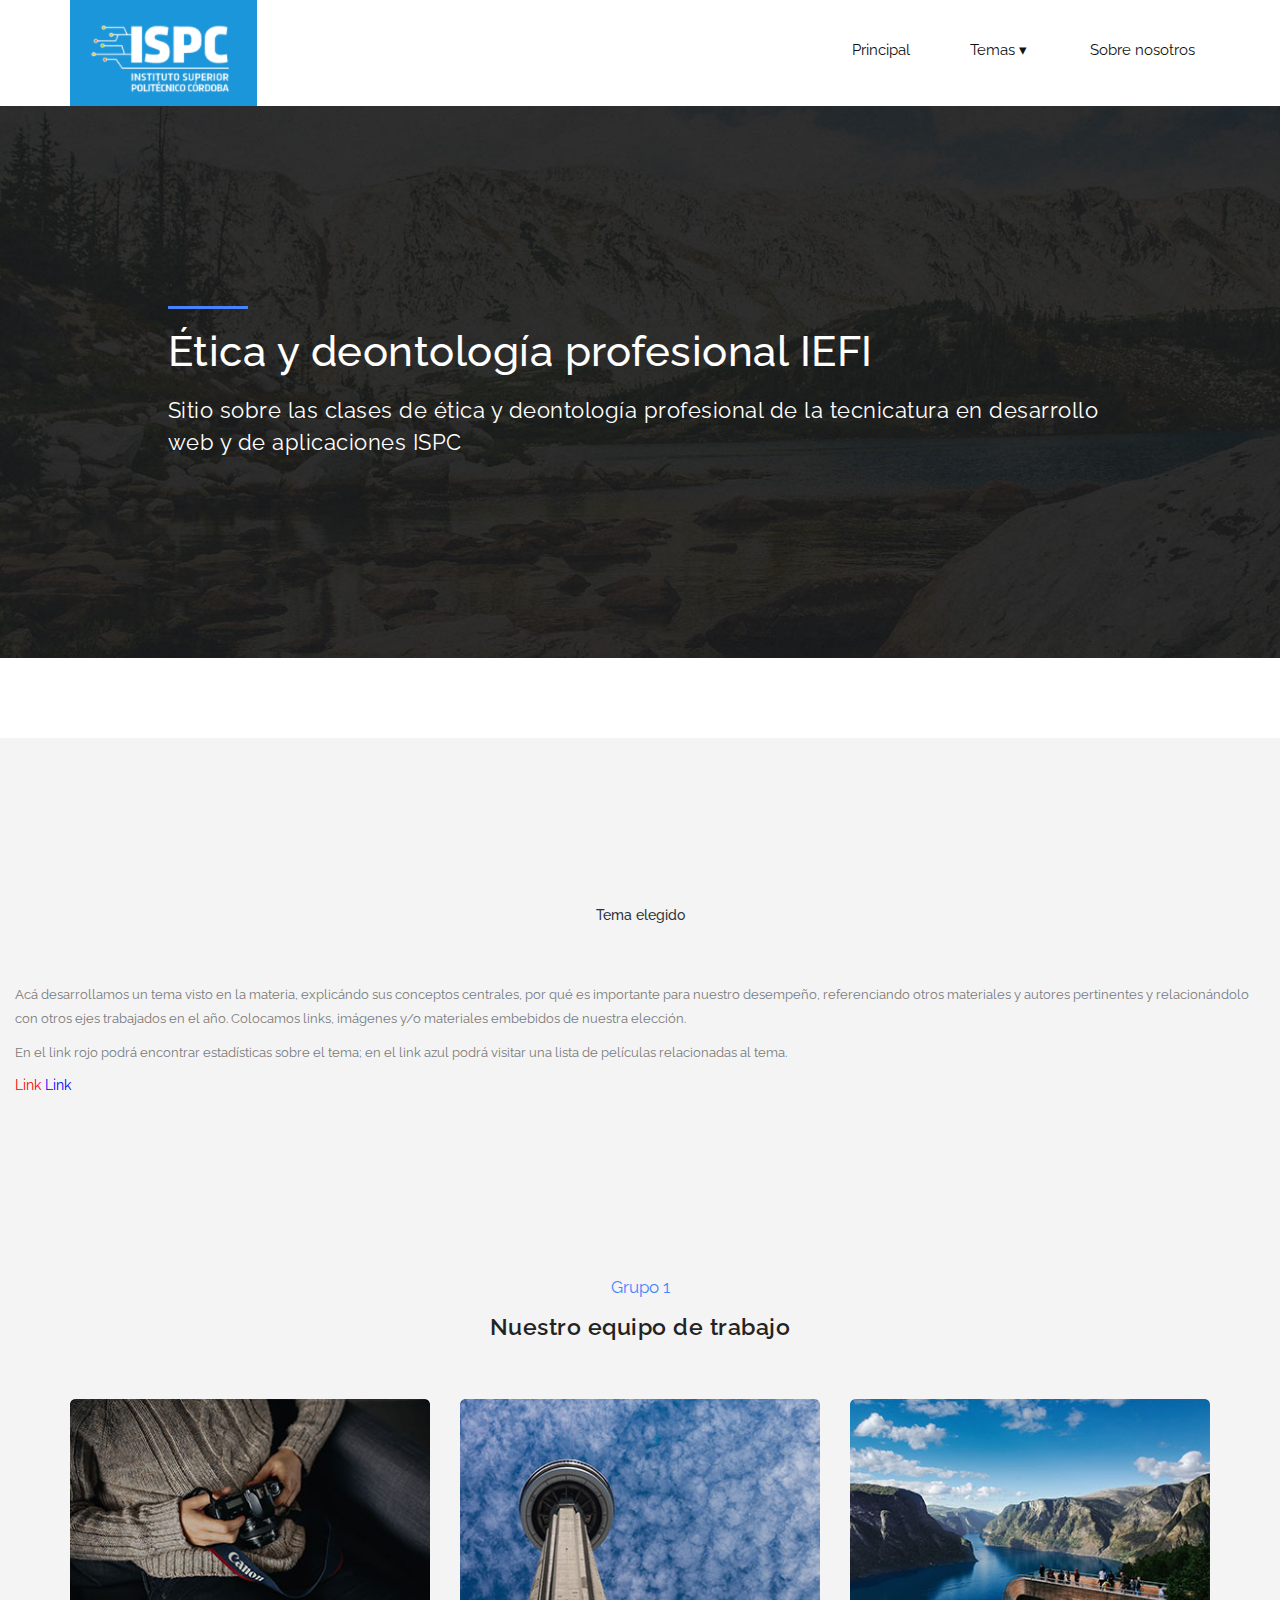
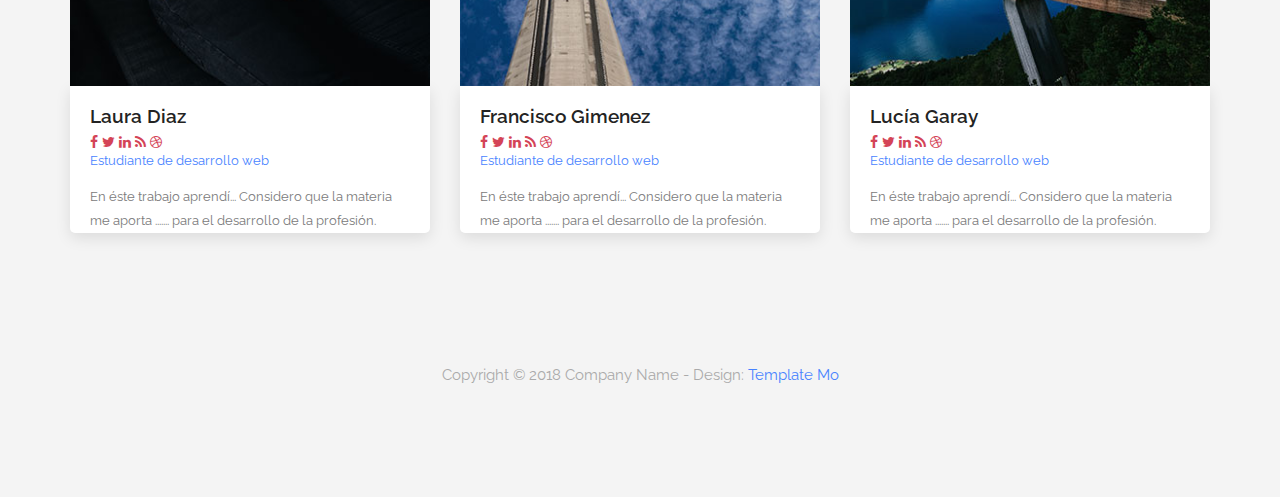
<file: index.html>
<!DOCTYPE html>
<html>
    <head>
        <meta charset="utf-8">
        <meta http-equiv="X-UA-Compatible" content="IE=edge,chrome=1">
        <!-- <title>Sitio</title> -->
        
        <meta name="description" content="">
        <meta name="viewport" content="width=device-width, initial-scale=1">

        <link rel="stylesheet" href="css/bootstrap.min.css">
        <link rel="stylesheet" href="css/bootstrap-theme.min.css">
        <link rel="stylesheet" href="css/fontAwesome.css">
        <link rel="stylesheet" href="css/hero-slider.css">
        <link rel="stylesheet" href="css/owl-carousel.css">
        <link rel="stylesheet" href="css/datepicker.css">
        <link rel="stylesheet" href="css/templatemo-style.css">

        <link href="https://fonts.googleapis.com/css?family=Raleway:100,200,300,400,500,600,700,800,900" rel="stylesheet">

        <script src="js/vendor/modernizr-2.8.3-respond-1.4.2.min.js"></script>
<!--
	Venue Template
	http://www.templatemo.com/tm-522-venue
-->
    </head>

<body>
 
    <div class="wrap">
        <header id="header">
            <div class="container">
                <div class="row">
                    <div class="col-md-12">
                        <button id="primary-nav-button" type="button">Menu</button>
                        <a href="index.html"><div class="logo">
                            <img src="img/logo.png" alt="">
                        </div></a>
                        <nav id="primary-nav" class="dropdown cf">
                            <ul class="dropdown menu">
                                <li class='active'><a href="#">Principal</a></li>
                                <li><a href="#">Temas</a>
                                    <ul class="sub-menu">
                                        <li><a href="#">Neutralidad del algoritmo</a></li>
                                        <li><a href="#">Datos abiertos</a></li>
                                        <li><a href="#">Feminismos y ciencia de datos</a></li>
										<li><a href="#">(Dejar solo el link a su tema)</a></li>
                                    </ul>
                                </li>
                                <li><a class="scrollTo" data-scrollTo="contact" href="#">Sobre nosotros</a></li>
                            </ul>
                        </nav><!-- / #primary-nav -->
                    </div>
                </div>
            </div>
        </header>
    </div>
      

    
    <section class="banner" id="top">
        <div class="container">
            <div class="row">
                <div class="col-md-10 col-md-offset-1">
                    <div class="banner-caption">
                        <div class="line-dec"></div>
                        <h2>Ética y deontología profesional IEFI </h2>
                        <span>Sitio sobre las clases de ética y deontología profesional de la tecnicatura en desarrollo web y de aplicaciones ISPC</span>

                    </div>
                </div>
            </div>
        </div>
    </section>



   <section class="sobre-nosotros">
   
   <section class="popular-places" id="popular">
	<div class="container-fluid">
		<div class="row">
			<div class="col-md-12">
				<div class="section-heading">
					<h5>Tema elegido</h5>
				</div>
			</div> 
		</div> 
		<p>Acá desarrollamos un tema visto en la materia, explicándo sus conceptos centrales, por qué es importante para nuestro desempeño, referenciando otros materiales y autores pertinentes y relacionándolo con otros ejes trabajados en el año. Colocamos links, imágenes y/o materiales embebidos de nuestra elección.  </p>
		<p>En el link rojo podrá encontrar estadísticas sobre el tema; en el link azul podrá visitar una lista de películas relacionadas al tema. </p>
		<a style="color:red;" href="https://www.indec.gob.ar/indec/web/Nivel3-Tema-4-26">Link</a>
		<a style="color:blue;" href="https://medium.com/openn-design/10-pel%C3%ADculas-sobre-discapacidad-accesibilidad-e-inclusi%C3%B3n-a5851e6f77f7">Link</a>
	</div>
   </section>
<br>
    <section class="sobre-nosotros" id="blog">
        <div class="container">
            <div class="row">
                <div class="col-md-12">
                    <div class="section-heading">
                        <span>Grupo 1</span>
                        <h2>Nuestro equipo de trabajo</h2>
                    </div>
                </div> 
            </div> 
            <div class="row">
                <div class="col-md-4 col-sm-6 col-xs-12">
                    <div class="featured-item">
                        <div class="thumb">
                            <img src="img/featured_item_1.jpg" alt="">
                        </div>
                        <div class="down-content">
                            <h4>Laura Diaz</h4>
							<ul class="social-icons">
								<li>
									<a href="#"><i class="fa fa-facebook"></i></a>
									<a href="#"><i class="fa fa-twitter"></i></a>
									<a href="#"><i class="fa fa-linkedin"></i></a>
									<a href="#"><i class="fa fa-rss"></i></a>
									<a href="#"><i class="fa fa-dribbble"></i></a>
								</li>
							</ul>
                            <span>Estudiante de desarrollo web</span>
                            <p>En éste trabajo aprendí... Considero que la materia me aporta ....... para el desarrollo de la profesión.</p>
                        </div>
                    </div>
                </div>
                <div class="col-md-4 col-sm-6 col-xs-12">
                    <div class="featured-item">
                        <div class="thumb">
                            <img src="img/featured_item_2.jpg" alt="">
                        </div>
                        <div class="down-content">
                            <h4>Francisco Gimenez</h4>
							<ul class="social-icons">
								<li>
									<a href="#"><i class="fa fa-facebook"></i></a>
									<a href="#"><i class="fa fa-twitter"></i></a>
									<a href="#"><i class="fa fa-linkedin"></i></a>
									<a href="#"><i class="fa fa-rss"></i></a>
									<a href="#"><i class="fa fa-dribbble"></i></a>
								</li>
							</ul>
                            <span>Estudiante de desarrollo web</span>
                            <p>En éste trabajo aprendí... Considero que la materia me aporta ....... para el desarrollo de la profesión.</p>
                        </div>
                    </div>
                </div>
                <div class="col-md-4 col-sm-6 col-xs-12">
                    <div class="featured-item">
                        <div class="thumb">
                            <img src="img/featured_item_3.jpg" alt="">
                        </div>
                        <div class="down-content">
                            <h4>Lucía Garay</h4>
							<ul class="social-icons">
								<li>
									<a href="#"><i class="fa fa-facebook"></i></a>
									<a href="#"><i class="fa fa-twitter"></i></a>
									<a href="#"><i class="fa fa-linkedin"></i></a>
									<a href="#"><i class="fa fa-rss"></i></a>
									<a href="#"><i class="fa fa-dribbble"></i></a>
								</li>
							</ul>
                            <span>Estudiante de desarrollo web</span>
                            <p>En éste trabajo aprendí... Considero que la materia me aporta ....... para el desarrollo de la profesión.</p>
                        </div>
                    </div>
                </div>
            </div>
			
        </div>
    </section>



    <div class="sub-footer">
        <p>Copyright &copy; 2018 Company Name 
    	- Design: <a rel="nofollow" href="http://www.templatemo.com">Template Mo</a></p>
    </div>

    <script src="https://ajax.googleapis.com/ajax/libs/jquery/1.11.2/jquery.min.js" type="text/javascript"></script>
    <script>window.jQuery || document.write('<script src="js/vendor/jquery-1.11.2.min.js"><\/script>')</script>

    <script src="js/vendor/bootstrap.min.js"></script>
    
    <script src="js/datepicker.js"></script>
    <script src="js/plugins.js"></script>
    <script src="js/main.js"></script>
</body>
</html>
</file>
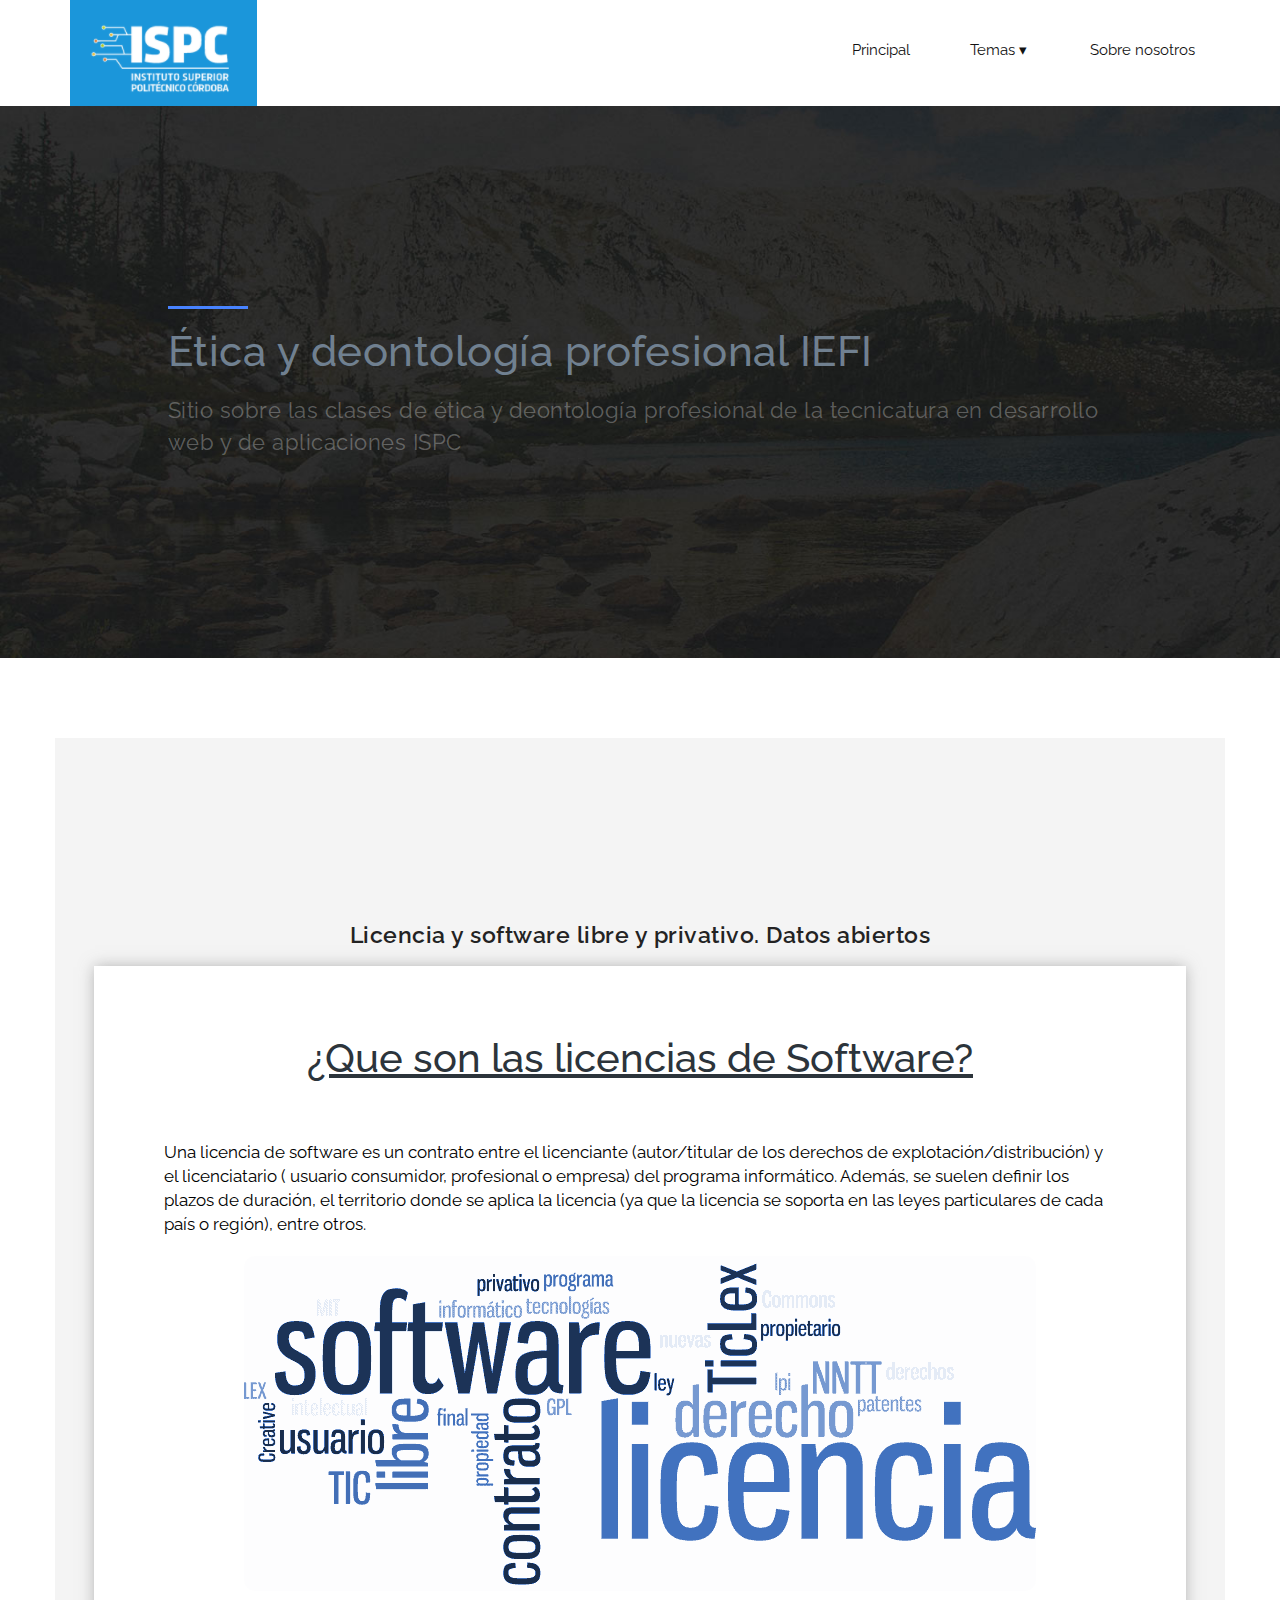
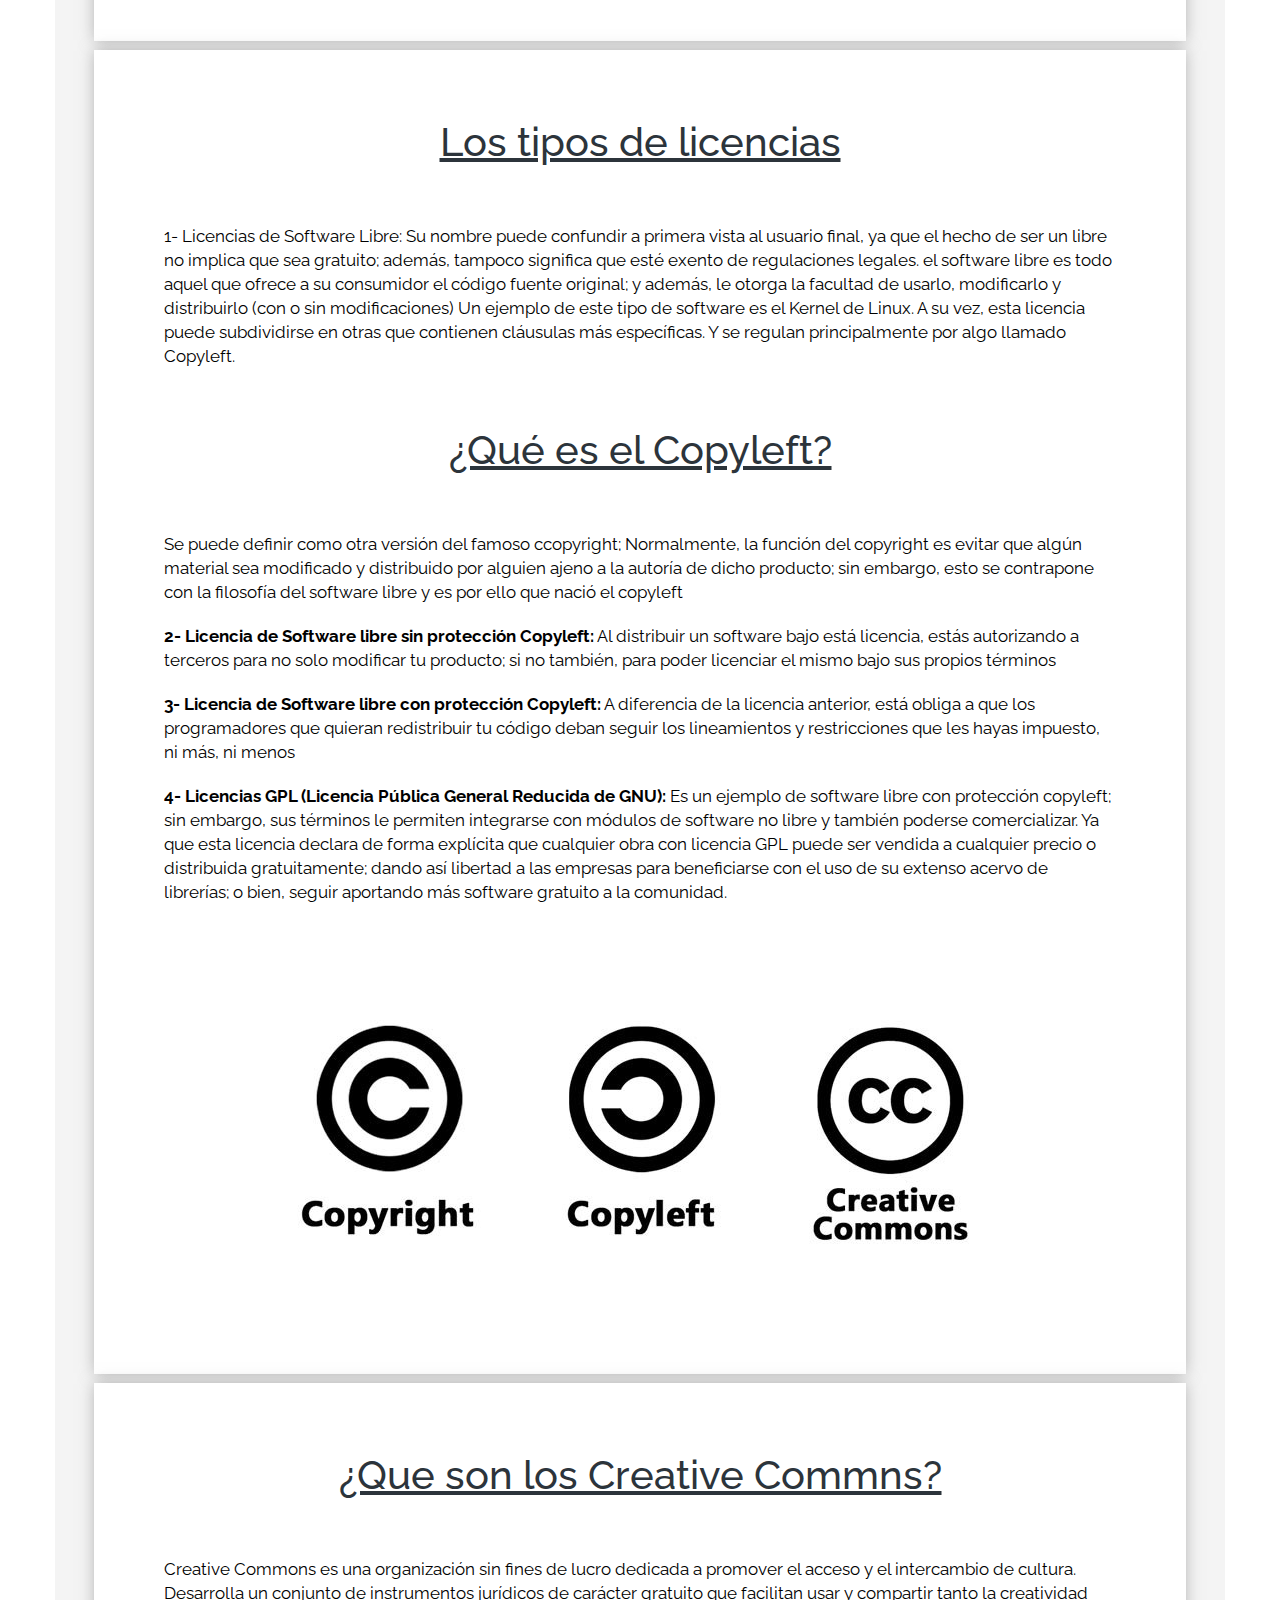
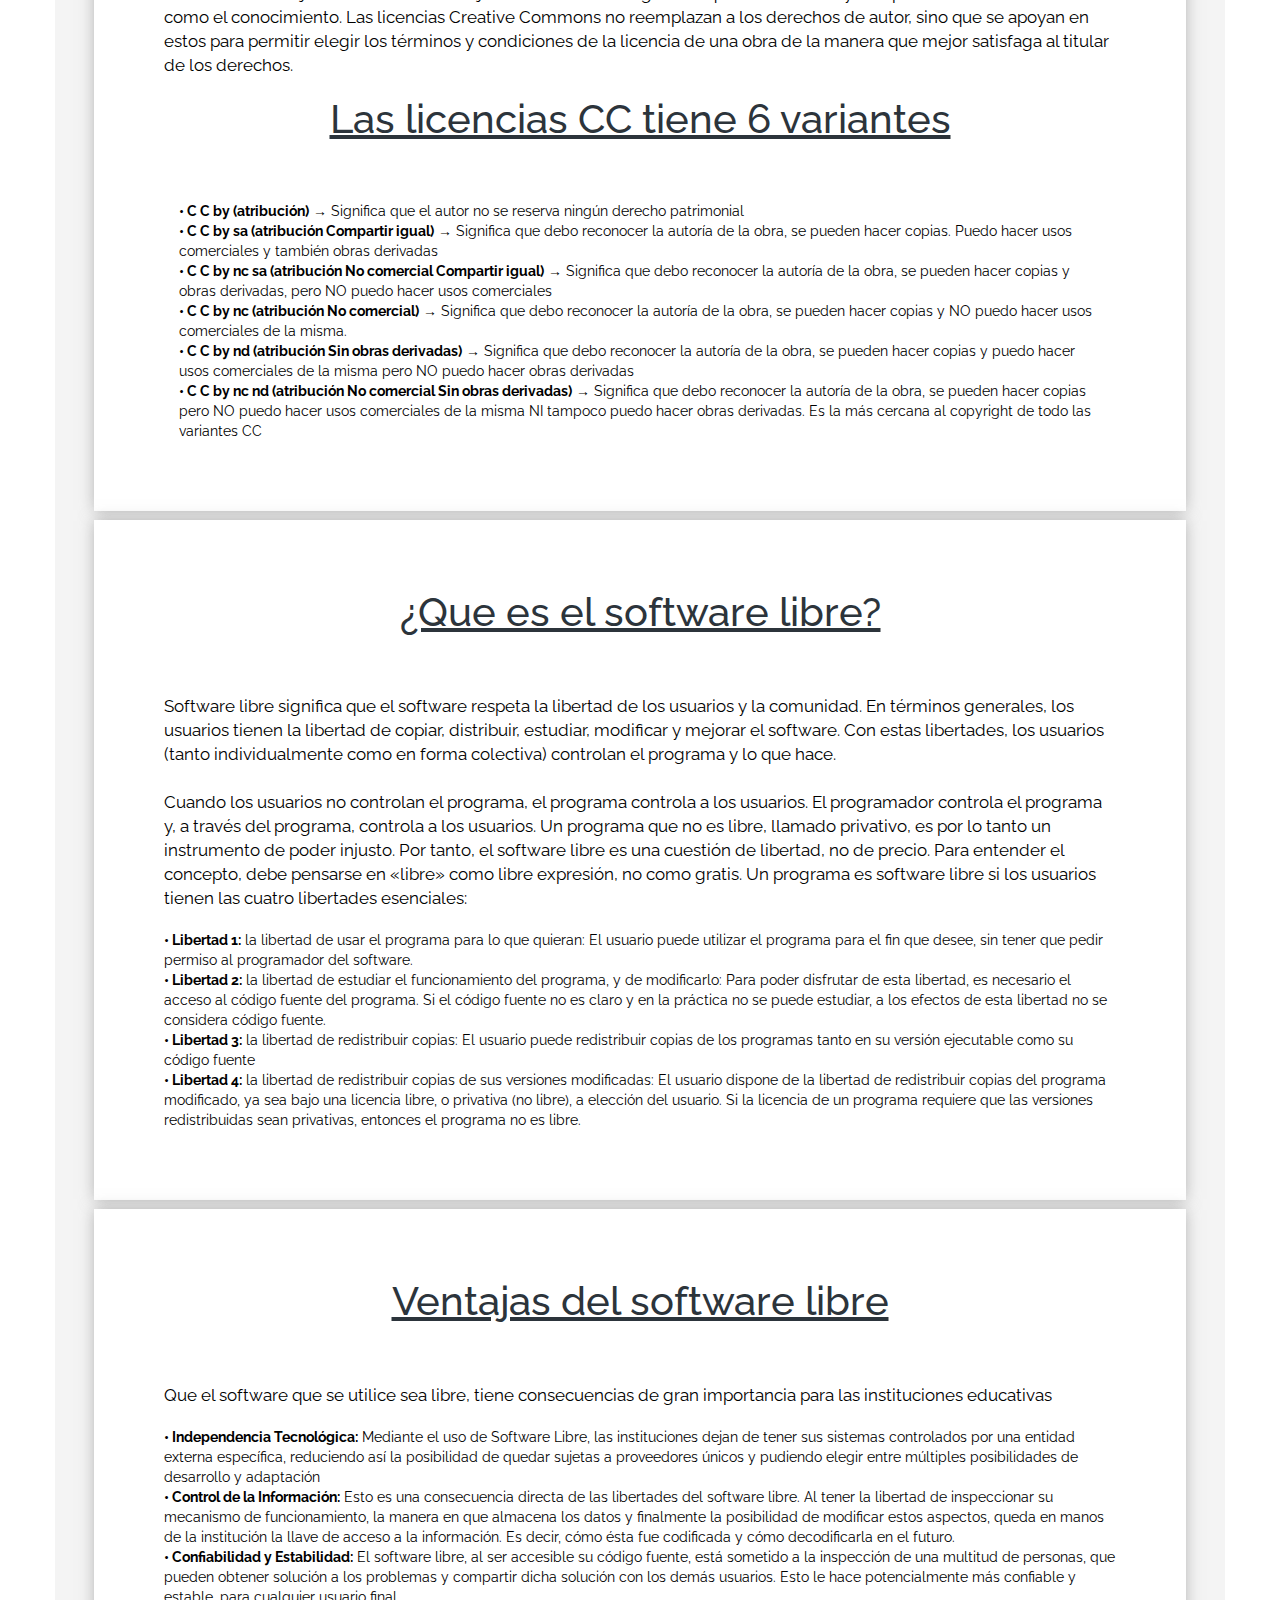
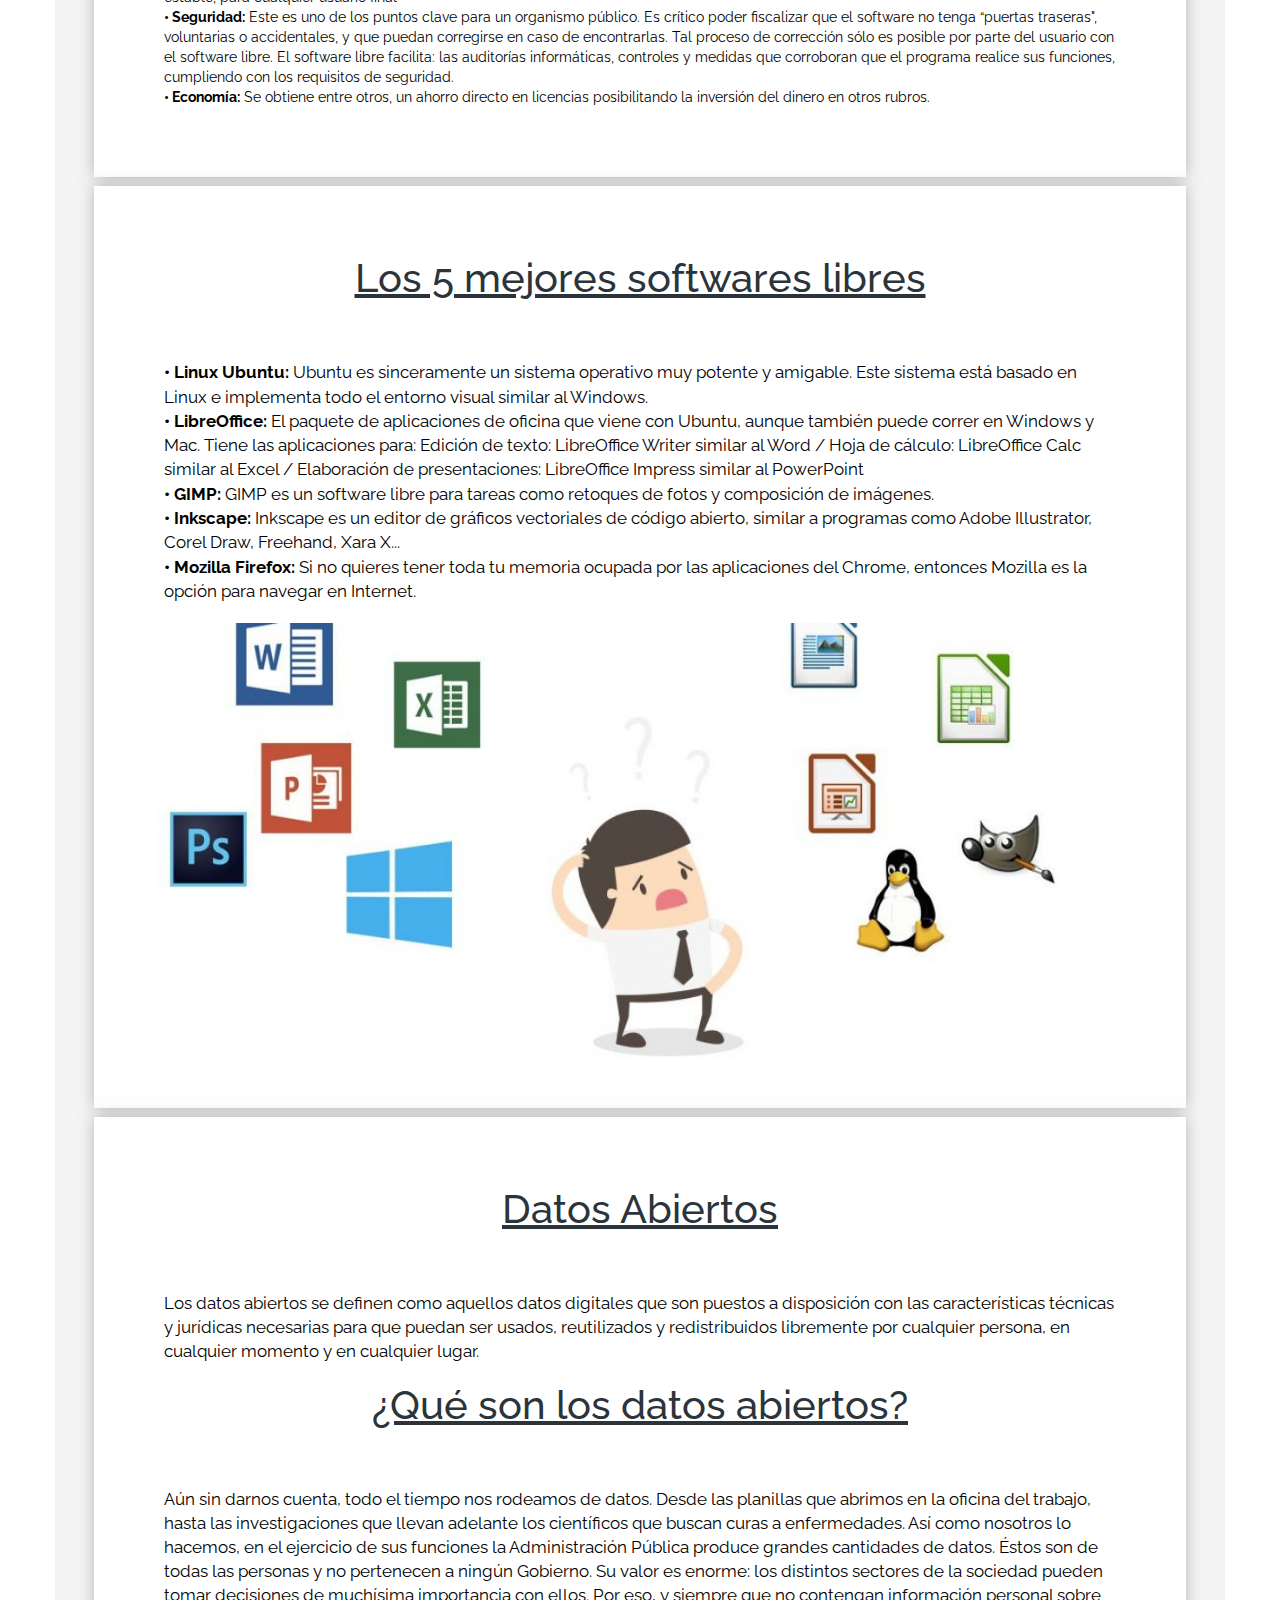
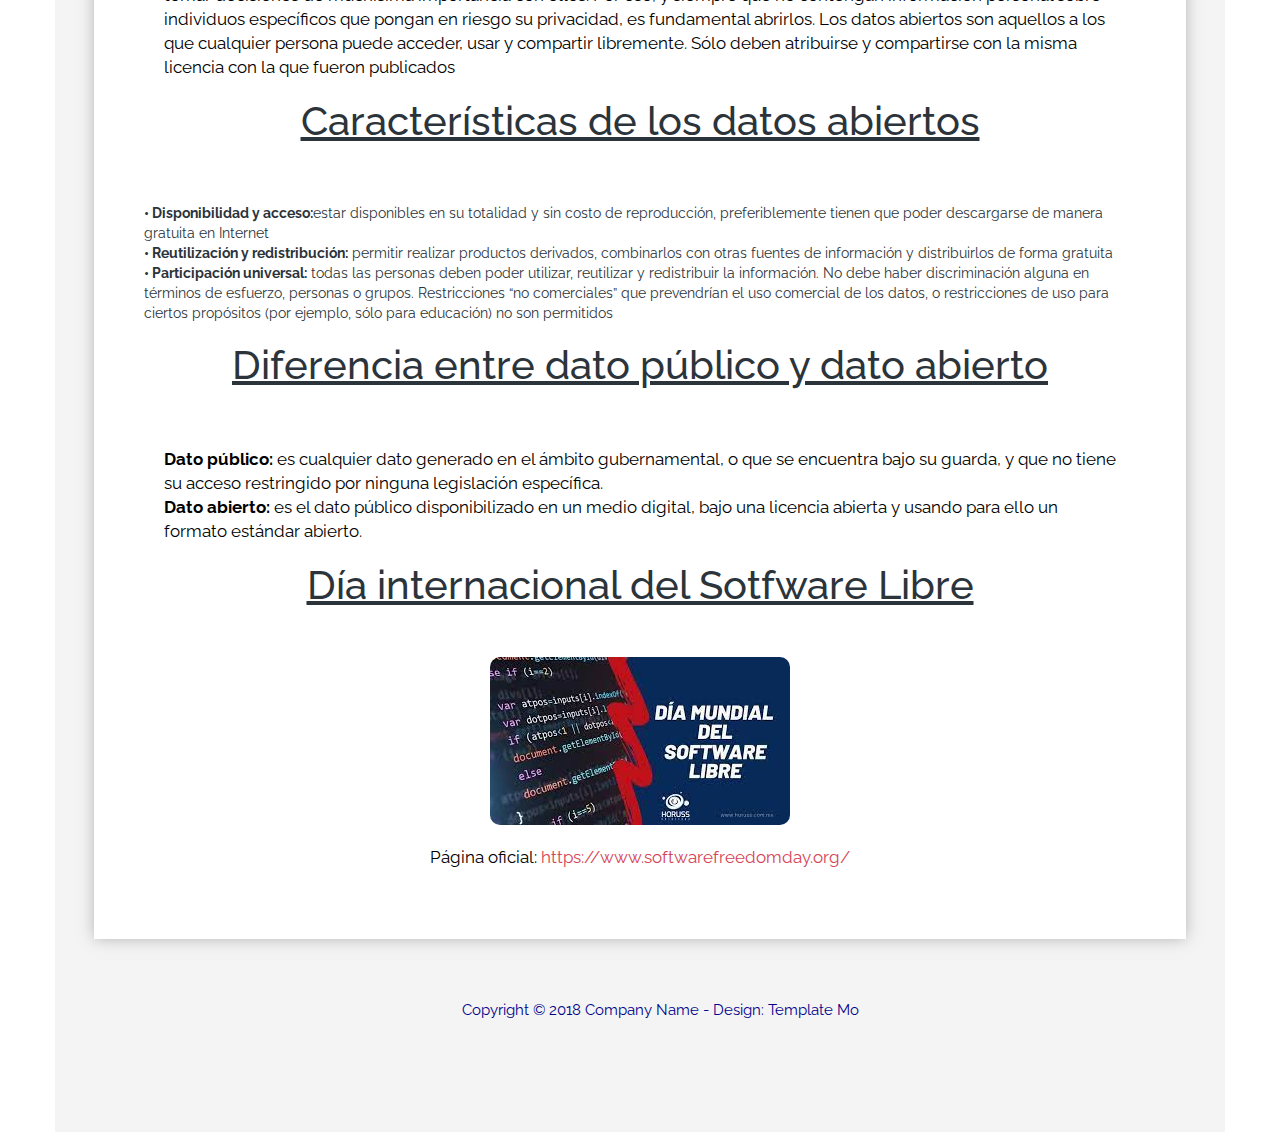
<file: IEFIEtica/index.html>
<!DOCTYPE html>
<html lang="es">
<head>
    <meta charset="utf-8">
    <meta http-equiv="X-UA-Compatible" content="IE=edge,chrome=1">
    <title>Sitio web estudiantes TSDWAD</title>

    <meta name="description" content="">
    <meta name="viewport" content="width=device-width, initial-scale=1">

    <link rel="stylesheet" href="css/bootstrap.min.css">
    <link rel="stylesheet" href="css/bootstrap-theme.min.css">
    <link rel="stylesheet" href="css/fontAwesome.css">
    <link rel="stylesheet" href="css/hero-slider.css">
    <link rel="stylesheet" href="css/owl-carousel.css">
    <link rel="stylesheet" href="css/datepicker.css">
    <link rel="stylesheet" href="css/templatemo-style.css">
    <link rel="stylesheet" href="css/index.css">

    <link rel="preconnect" href="https://fonts.googleapis.com">
    <link rel="preconnect" href="https://fonts.gstatic.com" crossorigin>
    <link href="https://fonts.googleapis.com/css2?family=Poppins:ital,wght@0,500;1,400&display=swap" rel="stylesheet">

    <link href="https://fonts.googleapis.com/css?family=Raleway:100,200,300,400,500,600,700,800,900" rel="stylesheet">

    <script src="js/vendor/modernizr-2.8.3-respond-1.4.2.min.js"></script>
    <!--
	Venue Template
	http://www.templatemo.com/tm-522-venue
-->
</head>

<body>

    <div class="wrap">
        <header id="header">
            <div class="container">
                <div class="row">
                    <div class="col-md-12">
                        <button id="primary-nav-button" type="button">Menu</button>
                        <a href="index.html">
                            <div class="logo">
                                <img src="img/logo.png" alt="">
                            </div>
                        </a>
                        <nav id="primary-nav" class="dropdown cf">
                            <ul class="dropdown menu">
                                <li class='active'><a href="#">Principal</a></li>
                                <li><a href="#">Temas</a>
                                    <ul class="sub-menu">
                                        <li><a href="#">Licencia y software libre y privativo</a></li>
                                        <li><a href="#">Datos abiertos</a></li>
                                    </ul>
                                </li>
                                <li><a class="scrollTo" data-scrollTo="contact" href="sobre-nosotros.html">Sobre
                                        nosotros</a></li>
                            </ul>
                        </nav><!-- / #primary-nav -->
                    </div>
                </div>
            </div>
        </header>
    </div>



    <section class="banner" id="top">
        <div class="container">
            <div class="row">
                <div class="col-md-10 col-md-offset-1">
                    <div class="banner-caption">
                        <div class="line-dec"></div>
                        <h2>Ética y deontología profesional IEFI </h2>
                        <span>Sitio sobre las clases de ética y deontología profesional de la tecnicatura en desarrollo
                            web y de aplicaciones ISPC</span>

                    </div>
                </div>
            </div>
        </div>
    </section>



    <section class="sobre-nosotros container">

        <section class="popular-places" id="popular">
            <div class="container-fluid">
                <div class="row">
                    <div class="col-md-12">
                        <div class="section-heading">
                            <h2>Licencia y software libre y privativo. Datos abiertos</h2>
                        </div>
                    </div>
                </div>


                <section class="soft borde container-fluid">
                    <div>
                        <h3>¿Que son las licencias de Software?</h3>
                        <p>Una licencia de software es un contrato entre el licenciante (autor/titular de los
                            derechos
                            de
                            explotación/distribución)
                            y el licenciatario ( usuario consumidor, profesional o empresa) del programa
                            informático.
                            Además, se suelen
                            definir
                            los plazos de duración, el territorio donde se aplica la licencia (ya que la licencia se
                            soporta
                            en las leyes
                            particulares de cada país o región), entre otros. </p>
                        <img class="centrar-imagen" src="img/HC_TW.png" alt="soft-licen">
                    </div>
                </section>


                <section class="soft borde container-fluid">
                    <div>
                        <h3>Los tipos de licencias</h3>
                        <p>1- Licencias de Software Libre: Su nombre puede confundir a primera vista al usuario
                            final,
                            ya
                            que el
                            hecho de ser un
                            libre no implica que sea gratuito; además, tampoco significa que esté exento de
                            regulaciones
                            legales. el software libre
                            es todo aquel que ofrece a su consumidor el código fuente original; y además, le otorga
                            la
                            facultad
                            de usarlo, modificarlo
                            y distribuirlo (con o sin modificaciones) Un ejemplo de este tipo de software es el
                            Kernel
                            de
                            Linux.
                            A su vez, esta licencia
                            puede subdividirse en otras que contienen cláusulas más específicas. Y se regulan
                            principalmente
                            por
                            algo llamado Copyleft. </p><br>

                        <h3>¿Qué es el Copyleft?</h3>
                        <p>Se puede definir como otra versión del famoso ccopyright; Normalmente, la función del
                            copyright
                            es
                            evitar que algún material
                            sea modificado y distribuido por alguien ajeno a la autoría de dicho producto; sin
                            embargo,
                            esto
                            se
                            contrapone con la filosofía
                            del software libre y es por ello que nació el copyleft</p>


                        <p><b>2- Licencia de Software libre sin protección Copyleft:</b> Al distribuir un software bajo
                            está
                            licencia,
                            estás autorizando a terceros
                            para no solo modificar tu producto; si no también, para poder licenciar el mismo bajo
                            sus
                            propios
                            términos</p>


                        <p><b>3- Licencia de Software libre con protección Copyleft:</b> A diferencia de la licencia
                            anterior,
                            está
                            obliga a que los programadores
                            que quieran redistribuir tu código deban seguir los lineamientos y restricciones que les
                            hayas
                            impuesto, ni más, ni menos</p>

                        <p><b>4- Licencias GPL (Licencia Pública General Reducida de GNU):</b> Es un ejemplo de software
                            libre
                            con
                            protección copyleft; sin embargo,
                            sus términos le permiten integrarse con módulos de software no libre y también poderse
                            comercializar. Ya que esta licencia declara
                            de forma explícita que cualquier obra con licencia GPL puede ser vendida a cualquier
                            precio
                            o
                            distribuida gratuitamente; dando así
                            libertad a las empresas para beneficiarse con el uso de su extenso acervo de librerías;
                            o
                            bien,
                            seguir aportando más software gratuito a la comunidad.</p>

                        <img class="centrar-imagen" src="img/copyright_copylef.jpg" alt="">
                    </div>

                </section>


                <section class="soft borde container-fluid">
                    <h3>¿Que son los Creative Commns?</h3>

                    <p>Creative Commons es una organización sin fines de lucro dedicada a promover el acceso y el
                        intercambio de cultura. Desarrolla un
                        conjunto de instrumentos jurídicos de carácter gratuito que facilitan usar y compartir tanto
                        la
                        creatividad como el conocimiento.
                        Las licencias Creative Commons no reemplazan a los derechos de autor, sino que se apoyan en
                        estos
                        para permitir elegir los términos y
                        condiciones de la licencia de una obra de la manera que mejor satisfaga al titular de los
                        derechos.
                    </p>

                    <h3>Las licencias CC tiene 6 variantes</h3>
                    <p>
                    <ul class="separacion-lista container-fluid">
                        <li><b>• C C by (atribución)</b> → Significa que el autor no se reserva ningún derecho
                            patrimonial
                        </li>

                        <li><b>• C C by sa (atribución Compartir igual)</b> → Significa que debo reconocer la autoría de
                            la
                            obra,
                            se
                            pueden hacer copias. Puedo hacer usos comerciales y también obras derivadas</li>

                        <li><b>• C C by nc sa (atribución No comercial Compartir igual)</b> → Significa que debo
                            reconocer
                            la
                            autoría
                            de la obra, se pueden hacer copias y obras derivadas, pero NO puedo hacer usos
                            comerciales
                        </li>
                        <li><b>• C C by nc (atribución No comercial)</b> → Significa que debo reconocer la autoría de la
                            obra,
                            se
                            pueden hacer copias y NO puedo hacer usos comerciales de la misma.</li>
                        <li><b>• C C by nd (atribución Sin obras derivadas)</b> → Significa que debo reconocer la
                            autoría
                            de la
                            obra,
                            se pueden hacer copias y puedo hacer usos comerciales de la misma pero NO puedo hacer
                            obras
                            derivadas</li>
                        <li><b>• C C by nc nd (atribución No comercial Sin obras derivadas)</b> → Significa que debo
                            reconocer
                            la
                            autoría de la obra, se pueden hacer copias pero NO puedo hacer usos comerciales de la
                            misma
                            NI
                            tampoco puedo hacer obras derivadas. Es la más cercana al copyright de todo las
                            variantes CC
                        </li>
                    </ul>
                    </p>
                </section>

                <section class="soft borde container-fluid">
                    <div>
                        <h3>¿Que es el software libre?</h3>

                        <p>Software libre significa que el software respeta la libertad de los usuarios y la
                            comunidad.
                            En
                            términos generales, los
                            usuarios tienen la libertad de copiar, distribuir, estudiar, modificar y mejorar el
                            software.
                            Con estas libertades, los
                            usuarios (tanto individualmente como en forma colectiva) controlan el programa y lo que
                            hace. <br>
                            <br> Cuando los usuarios no controlan el programa, el programa controla a los usuarios.
                            El
                            programador controla el programa
                            y, a través del programa, controla a los usuarios. Un programa que no es libre, llamado
                            privativo, es por lo tanto un
                            instrumento de poder injusto. Por tanto, el software libre es una cuestión de libertad,
                            no
                            de
                            precio. Para entender
                            el
                            concepto, debe pensarse en
                            «libre» como libre expresión, no como gratis. Un programa es software libre si los
                            usuarios
                            tienen las cuatro libertades esenciales:<br>

                        <ul class="separacion-lista">
                            <li><b>• Libertad 1:</b> la libertad de usar el programa para lo que quieran: El usuario
                                puede
                                utilizar el programa para el fin que
                                desee, sin tener que pedir permiso al programador del software.</li>
                            <li><b>• Libertad 2:</b> la libertad de estudiar el funcionamiento del programa, y de
                                modificarlo:
                                Para poder disfrutar de esta
                                libertad, es necesario el acceso al código fuente del programa. Si el código fuente
                                no
                                es claro y en la práctica no se
                                puede estudiar, a los efectos de esta libertad no se considera código fuente.</li>
                            <li><b>• Libertad 3:</b> la libertad de redistribuir copias: El usuario puede redistribuir
                                copias
                                de los programas tanto en su
                                versión ejecutable como su código fuente</li>
                            <li><b>• Libertad 4:</b> la libertad de redistribuir copias de sus versiones modificadas: El
                                usuario dispone de la libertad de
                                redistribuir copias del programa modificado, ya sea bajo una licencia libre, o
                                privativa
                                (no libre), a elección del
                                usuario. Si la licencia de un programa requiere que las versiones redistribuidas
                                sean
                                privativas, entonces el programa
                                no es libre.
                            </li>
                        </ul>
                        </p>
                    </div>
                </section>

                <section class="soft borde container-fluid">
                    <h3>Ventajas del software libre</h3>
                    <div>
                        <p>Que el software que se utilice sea libre, tiene consecuencias de gran importancia para
                            las
                            instituciones educativas
                        <ul class="separacion-lista">
                            <li><b>• Independencia Tecnológica:</b> Mediante el uso de Software Libre, las instituciones
                                dejan
                                de tener sus sistemas
                                controlados por una entidad externa específica, reduciendo así la posibilidad de
                                quedar
                                sujetas a proveedores únicos y
                                pudiendo elegir entre múltiples posibilidades de desarrollo y adaptación</li>
                            <li><b>• Control de la Información:</b> Esto es una consecuencia directa de las libertades
                                del
                                software libre. Al tener la libertad
                                de inspeccionar su mecanismo de funcionamiento, la manera en que almacena los datos
                                y
                                finalmente la posibilidad de
                                modificar estos aspectos, queda en manos de la institución la llave de acceso a la
                                información. Es decir, cómo ésta fue
                                codificada y cómo decodificarla en el futuro.</li>
                            <li><b>• Confiabilidad y Estabilidad:</b> El software libre, al ser accesible su código
                                fuente,
                                está
                                sometido a la inspección de una
                                multitud de personas, que pueden obtener solución a los problemas y compartir dicha
                                solución con los demás usuarios.
                                Esto le hace potencialmente más confiable y estable, para cualquier usuario final
                            </li>
                            <li><b>• Seguridad:</b> Este es uno de los puntos clave para un organismo público. Es
                                crítico
                                poder
                                fiscalizar que el software no
                                tenga “puertas traseras", voluntarias o accidentales, y que puedan corregirse en
                                caso de
                                encontrarlas. Tal proceso de
                                corrección sólo es posible por parte del usuario con el software libre. El software
                                libre facilita: las auditorías
                                informáticas, controles y medidas que corroboran que el programa realice sus
                                funciones,
                                cumpliendo con los requisitos de
                                seguridad.</li>
                            <li><b>• Economía:</b> Se obtiene entre otros, un ahorro directo en licencias posibilitando
                                la
                                inversión del dinero en otros rubros.</li>
                        </ul>
                        </p>
                    </div>
                </section>

                <section class="soft borde container-fluid">
                    <h3>Los 5 mejores softwares libres</h3>
                    <div>
                        <p>
                        <ul class="separacion-lista5">
                            <li><b>• Linux Ubuntu:</b>
                                Ubuntu es sinceramente un sistema operativo muy potente y amigable. Este sistema
                                está
                                basado en Linux e implementa todo
                                el entorno visual similar al Windows.
                            </li>
                            <li><b>• LibreOffice:</b>
                                El paquete de aplicaciones de oficina que viene con Ubuntu, aunque también puede
                                correr
                                en Windows y Mac. Tiene las
                                aplicaciones para: Edición de texto: LibreOffice Writer similar al Word / Hoja de
                                cálculo: LibreOffice Calc similar al Excel / Elaboración de presentaciones:
                                LibreOffice
                                Impress similar al PowerPoint
                            </li>
                            <li><b>• GIMP:</b>
                                GIMP es un software libre para tareas como retoques de fotos y composición de
                                imágenes.
                            </li>
                            <li><b>• Inkscape:</b>
                                Inkscape es un editor de gráficos vectoriales de código abierto, similar a programas
                                como Adobe Illustrator, Corel Draw,
                                Freehand, Xara X...
                            </li>
                            <li> <b>• Mozilla Firefox:</b>
                                Si no quieres tener toda tu memoria ocupada por las aplicaciones del Chrome,
                                entonces
                                Mozilla es la opción para navegar
                                en Internet.
                            </li>
                        </ul>
                        </p>
                        <img class="centrar-imagen" src="img/programa-libre.jpg" alt="">
                    </div>
                </section>

                <section class="soft borde container-fluid">
                    <h3>Datos Abiertos</h3>
                    <div>
                        <p>Los datos abiertos se definen como aquellos datos 
                            digitales que son puestos a disposición con las características 
                            técnicas y jurídicas necesarias para que puedan ser usados, 
                            reutilizados y redistribuidos libremente por cualquier persona, en cualquier momento y en cualquier lugar.</p>
                    </div>

                    <h3>¿Qué son los datos abiertos?</h3>
                    <p>Aún sin darnos cuenta, todo el tiempo nos rodeamos de
                        datos. Desde las planillas que abrimos en la oficina del
                        trabajo, hasta las investigaciones que llevan adelante los
                        científicos que buscan curas a enfermedades.
                        Así como nosotros lo hacemos, en el ejercicio de sus funciones la Administración Pública produce grandes cantidades
                        de datos. Éstos son de todas las personas y no pertenecen a
                        ningún Gobierno. Su valor es enorme: los distintos sectores
                        de la sociedad pueden tomar decisiones de muchísima
                        importancia con ellos. Por eso, y siempre que no contengan
                        información personal sobre individuos específicos que
                        pongan en riesgo su privacidad, es fundamental abrirlos.
                        Los datos abiertos son aquellos a los que cualquier persona
                        puede acceder, usar y compartir libremente.
                        Sólo deben atribuirse y compartirse con la misma licencia
                        con la que fueron publicados</p>



                        <h3>Características de los datos abiertos</h3>
                        <p>
                            <ul>
                                <li><b>• Disponibilidad y acceso:</b>estar disponibles en su totalidad
                                    y sin costo de reproducción, preferiblemente tienen que
                                    poder descargarse de manera gratuita en Internet</li>
                                <li><b>• Reutilización y redistribución:</b> permitir realizar productos
                                    derivados, combinarlos con otras fuentes de información
                                    y distribuirlos de forma gratuita</li>
                                <li><b>• Participación universal:</b> todas las personas deben poder
                                    utilizar, reutilizar y redistribuir la información. No debe
                                    haber discriminación alguna en términos de esfuerzo,
                                    personas o grupos. Restricciones “no comerciales” que
                                    prevendrían el uso comercial de los datos, o restricciones
                                    de uso para ciertos propósitos (por ejemplo, sólo para
                                    educación) no son permitidos </li>
                            </ul>
                        </p>



                        <h3>Diferencia entre dato público y dato abierto</h3>
                        <p>
                            <b>Dato público:</b> es cualquier dato generado en el ámbito
                            gubernamental, o que se encuentra bajo su guarda, y
                            que no tiene su acceso restringido por ninguna legislación específica. <br>
                            <b>Dato abierto:</b> es el dato público disponibilizado en un
                            medio digital, bajo una licencia abierta y usando para ello
                            un formato estándar abierto. 
                        </p>

                        <h3> Día internacional del Sotfware Libre</h3>
                        <div class="row">
                        

                        <div class="col-6">
                        <img src="img/dia.jpg" alt="Dia internacional" class="figure-img img-fluid rounded centrar-imagen"  >
                       </div>
                       <div class="col-6 centrar">
                        <p>Página oficial: <a href="https://www.softwarefreedomday.org/"> https://www.softwarefreedomday.org/</a></p>
                       </div>
                    </div>
                       


                </section>



                
                

               <!-- <p>En el link rojo podrá encontrar estadísticas sobre el tema; en el link azul podrá visitar una lista
                    de películas relacionadas al tema. </p>
                <a style="color:red;" href="https://www.indec.gob.ar/indec/web/Nivel3-Tema-4-26">Link</a>
                <a style="color:blue;"
                    href="https://medium.com/openn-design/10-pel%C3%ADculas-sobre-discapacidad-accesibilidad-e-inclusi%C3%B3n-a5851e6f77f7">Link</a>
            </div>
        </section>-->





        <div class="sub-footer">
            <p>Copyright &copy; 2018 Company Name
                - Design: <a rel="nofollow" href="http://www.templatemo.com">Template Mo</a></p>
        </div>

        <script src="https://ajax.googleapis.com/ajax/libs/jquery/1.11.2/jquery.min.js" type="text/javascript"></script>
        <script>window.jQuery || document.write('<script src="js/vendor/jquery-1.11.2.min.js"><\/script>')</script>

        <script src="js/vendor/bootstrap.min.js"></script>

        <script src="js/datepicker.js"></script>
        <script src="js/plugins.js"></script>
        <script src="js/main.js"></script>
</body>

</html>
</file>
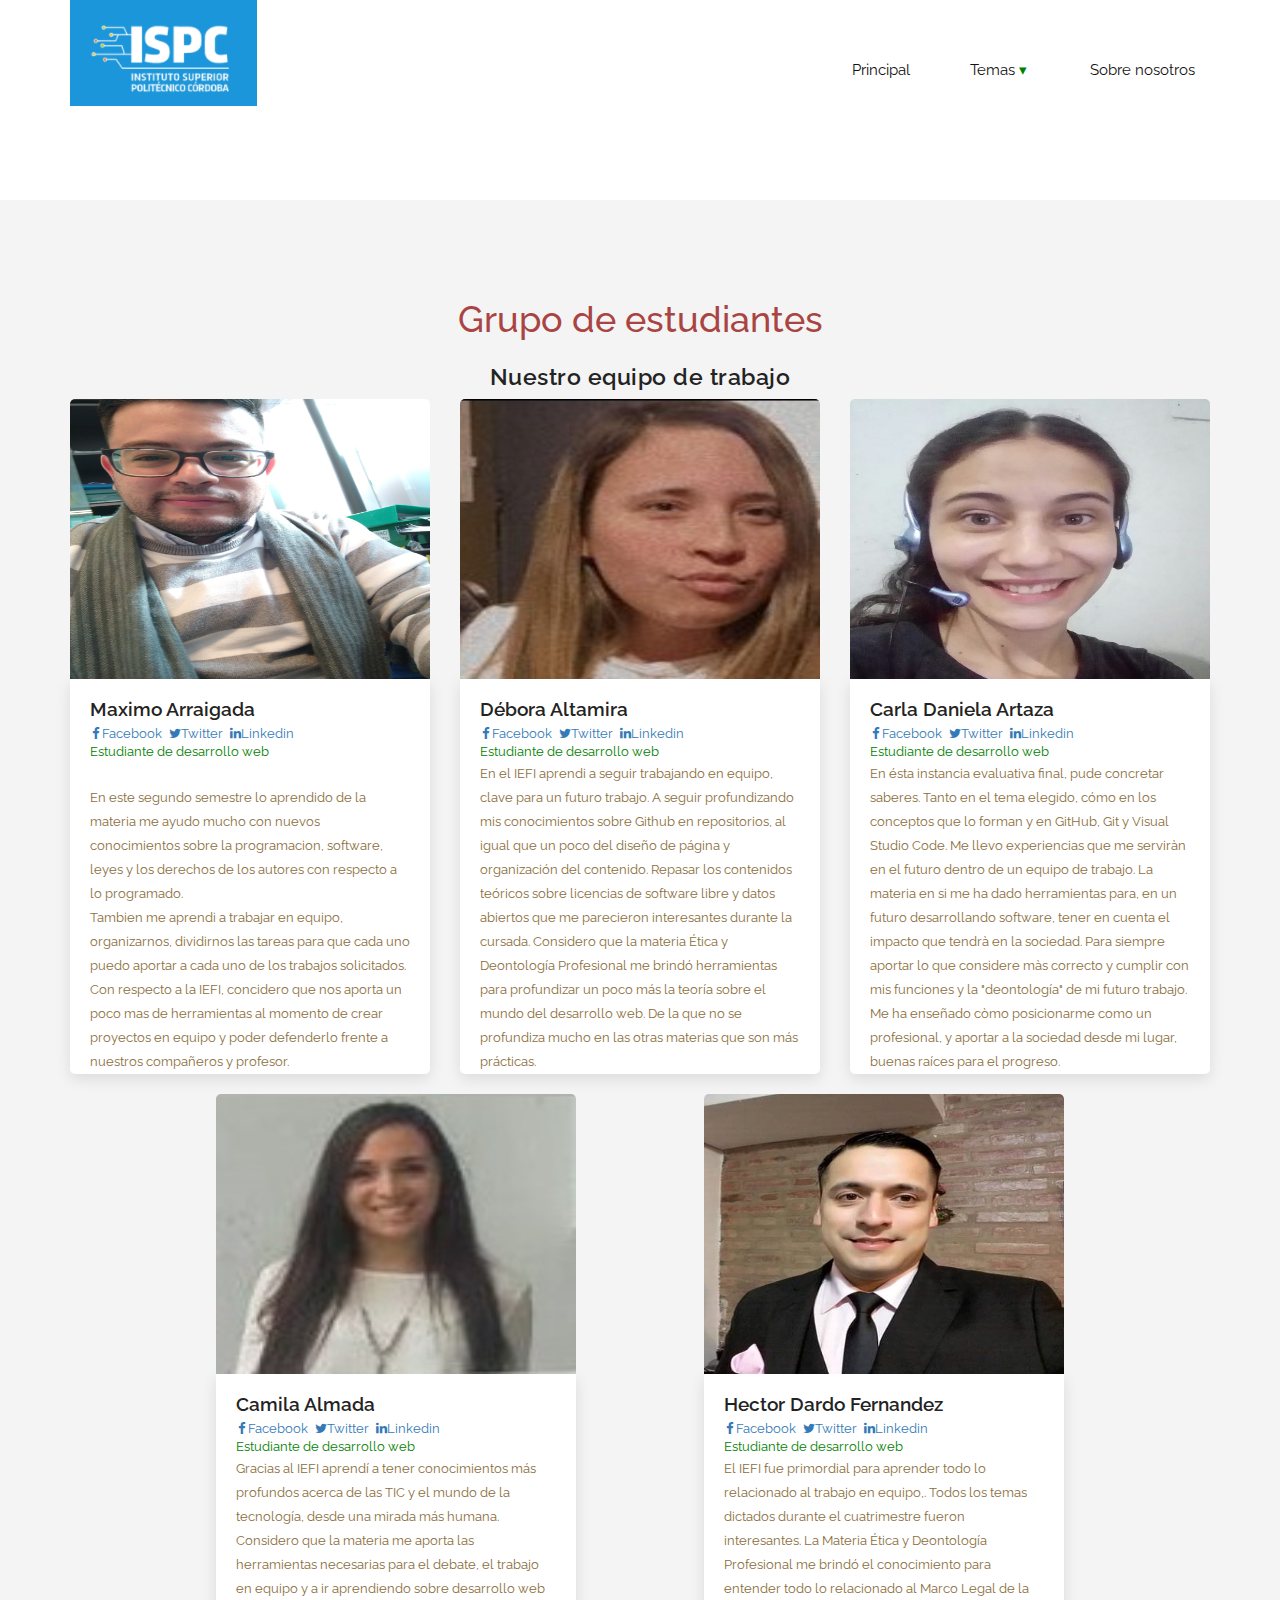
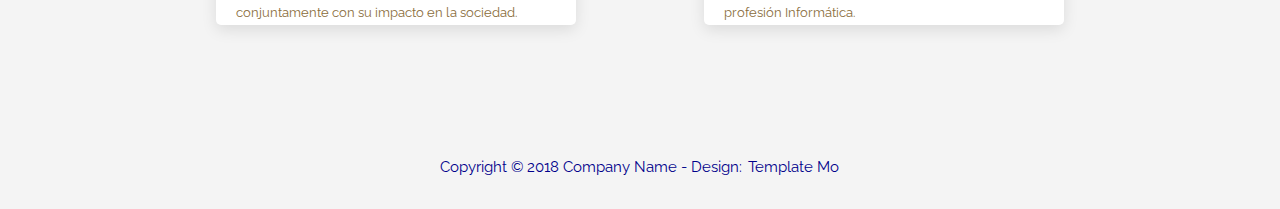
<file: IEFIEtica/sobre-nosotros.html>
<!DOCTYPE html>
<html lang="es">
    <head>
        <meta charset="utf-8">
        <meta http-equiv="X-UA-Compatible" content="IE=edge,chrome=1">
        <title>Nuestro equipo</title>
       
        
        <meta name="description" content="">
        <meta name="viewport" content="width=device-width, initial-scale=1">

        <link rel="stylesheet" href="css/bootstrap.min.css">
        <link rel="stylesheet" href="css/bootstrap-theme.min.css">
        <link rel="stylesheet" href="css/fontAwesome.css">
        <link rel="stylesheet" href="css/hero-slider.css">
        <link rel="stylesheet" href="css/owl-carousel.css">
        <link rel="stylesheet" href="css/datepicker.css">
        <link rel="stylesheet" href="css/templatemo-style.css">
        <link rel="stylesheet" href="css/estilo.css">
        
       

        <link href="https://fonts.googleapis.com/css?family=Raleway:100,200,300,400,500,600,700,800,900" rel="stylesheet">

        <script src="js/vendor/modernizr-2.8.3-respond-1.4.2.min.js"></script>
<!--
	Venue Template
	http://www.templatemo.com/tm-522-venue
-->
    </head>

<body>
 
    <div class="wrap">
        <header id="header">
            <div class="container">
                <div class="row">
                    <div class="col-md-12">
                        <button id="primary-nav-button" type="button">Menu</button>
                        <a href="index.html">
                            <div class="logo">
                              <img src="img/logo.png" alt="Logo pagina"> 
                            </div>
                        </a>
                        <nav id="primary-nav" class="dropdown cf">
                            <ul class="dropdown menu">
                                <li class='active'><a href="index.html">Principal</a></li>
                                <li><a href="#">Temas</a>
                                    <ul class="sub-menu">
                                        <li><a href="#">Licencia y software libre y privativo</a></li>
                                        <li><a href="#">Datos abiertos</a></li>
                                    </ul>
                                </li>
                                <li><a class="scrollTo" data-scrollTo="contact" href="sobre-nosotros.html">Sobre
                                        nosotros</a></li>
                            </ul>
                        </nav><!-- / #primary-nav -->
                    </div>
                </div>
            </div>
        </header>
    </div>



    <section class="sobre-nosotros" id="blog">
        <div class="container">
            <div class="row">
                <div class="col-md-12">
                    <div class="section-heading">
                        <h1  class="text-danger fw-bold fw-bolder">Grupo de estudiantes</h1>
                        <h2>Nuestro equipo de trabajo</h2>
                    </div>
                </div> 
            </div> 

        </div>
    
        
         <div class="container">

           
       
           
         <div class="row">


 

          <!--  SECCIÓN CARLOS-->
            
            <div class="col-md-4">
                <div class="featured-item">
                    <div class="thumb">
                        <img src="img/Maximo.jpg" widht= "280" height = "280"   alt="Foto de integrante: Maximo.">
                    </div>
                    <div class="down-content">
                        <h4>Maximo Arraigada</h4>
                        <ul class="social-icons">
                            <li>
                                <a href="https://www.facebook.com/profile.php?id=100006934697913" class="text-primary"><i class="fa fa-facebook"></i> Facebook</a>
                                <a href="#" class="text-primary"><i class="fa fa-twitter"></i>Twitter</a>
                                <a href="#" class="text-primary"><i class="fa fa-linkedin"></i>Linkedin</a>
                            </li>
                        </ul>
                        <span>Estudiante de desarrollo web</span>
                        <p  class="text-warning bg-dark"> <br>
                             En este segundo semestre lo aprendido de la materia me ayudo
                            mucho con nuevos conocimientos sobre la programacion,
                            software, leyes y los derechos de los autores con respecto a
                            lo programado. <br>
                            Tambien me aprendi a trabajar en equipo,
                            organizarnos, dividirnos las tareas para que cada uno puedo
                            aportar a cada uno de los trabajos solicitados. Con respecto a
                            la IEFI, concidero que nos aporta un poco mas de herramientas
                            al momento de crear proyectos en equipo y poder defenderlo
                            frente a nuestros compañeros y profesor.</p>
                    </div>
                
            </div>

            </div>
   


            <!--  SECCIÓN DEBORA -->
        
            <div class="col-md-4">
                <div class="featured-item">
                    <div class="thumb">
                        <img src="img/debora.jpg" widht= "280" height = "280"  alt="Foto de integrante: Debora.">
                    </div>
                    <div class="down-content">
                        <h4>Débora Altamira</h4>
                        <ul class="social-icons">
                            <li>
                                <a href="#" class="text-primary"><i class="fa fa-facebook"></i> Facebook</a>
                                <a href="#" class="text-primary"><i class="fa fa-twitter"></i>Twitter</a>
                                <a href="#" class="text-primary"><i class="fa fa-linkedin"></i>Linkedin</a>
                            </li>
                        </ul>
                        <span>Estudiante de desarrollo web</span>
                        <p  class="text-warning bg-dark"> En el IEFI aprendi a seguir trabajando en equipo, clave para un futuro trabajo. A seguir profundizando mis conocimientos sobre Github en repositorios, al igual que un poco del diseño de página y organización del contenido. Repasar los contenidos teóricos sobre licencias de software libre y datos abiertos que me parecieron interesantes durante la cursada. Considero que la materia Ética y Deontología Profesional me brindó herramientas para profundizar un poco más la teoría sobre el mundo del desarrollo web. De la que no se profundiza mucho en las otras materias que son más prácticas.</p>
                    </div>
                </div>
            </div>


        

    
       <!--  SECCIÓN CARLA  -->

       
        <div class="col-md-4">
                    <div class="featured-item">
                        <div class="thumb">
                            <img src="img/carla.jpg" widht= "280" height = "280"   alt="Foto de integrante: Carla.">
                        </div>
                        <div class="down-content">
                            <h4>Carla Daniela Artaza</h4>
                            <ul class="social-icons">
                                <li>
                                    <a href="#" class="text-primary"><i class="fa fa-facebook"></i> Facebook</a>
									<a href="#" class="text-primary"><i class="fa fa-twitter"></i>Twitter</a>
									<a href="#" class="text-primary"><i class="fa fa-linkedin"></i>Linkedin</a>
                                </li>
                            </ul>
                            <span>Estudiante de desarrollo web</span>
                            <p  class="text-warning bg-dark">En ésta instancia evaluativa final, pude concretar saberes. Tanto en el tema elegido, cómo en los conceptos que lo forman y en  GitHub, Git y Visual Studio Code.
                                Me llevo experiencias que me serviràn en el futuro dentro de un equipo de trabajo.
                                La materia en si me ha dado herramientas para, en un futuro desarrollando software, tener en cuenta el impacto que tendrà en la sociedad. Para siempre aportar lo que considere màs correcto y cumplir con mis funciones y la "deontología" de mi futuro trabajo.
                                Me ha enseñado còmo  posicionarme como un profesional, y aportar a la sociedad desde mi lugar, buenas raíces para el progreso.</p>
                        
                    </div>
                </div>
            </div>
        

      
       </div>

       <div class="row row2"> 
			
         <!--  SECCIÓN CAMILA -->
            
         <div class="col-md-4">
            <div class="featured-item">
                <div class="thumb">
                    <img src="img/foto carnet.jpg" widht= "280" height = "280"   alt="Foto de integrante: Camila.">
                </div>
                <div class="down-content">
                    <h4>Camila Almada</h4>
                    <ul class="social-icons">
                        <li>
                            <a href="#" class="text-primary"><i class="fa fa-facebook"></i> Facebook</a>
                            <a href="#" class="text-primary"><i class="fa fa-twitter"></i>Twitter</a>
                            <a href="#" class="text-primary"><i class="fa fa-linkedin"></i>Linkedin</a>
                            
                        </li>
                    </ul>
                    <span>Estudiante de desarrollo web</span>
                    <p class="text-warning bg-dark"> Gracias al IEFI aprendí a tener conocimientos más profundos acerca de las TIC y el mundo de la tecnología, desde una mirada más humana. Considero que la materia me aporta las herramientas necesarias para el debate, el trabajo en equipo y a ir aprendiendo sobre desarrollo web conjuntamente con su impacto en la sociedad.
                        </p>
                    
                      
                </div>
            </div>
          </div>
 
         
        

          <!--  SECCIÓN DARDO -->


               
                 <div class="col-md-4">
                        <div class="featured-item">
                            <div class="thumb">
                                <img src="img/dardo.jpg" widht= "280" height = "280"   alt="Foto de integrante: Dardo.">
                            </div>
                            <div class="down-content">
                                <h4>Hector Dardo Fernandez</h4>
                                <ul class="social-icons">
                                    <li>
                                        <a href="#" class="text-primary"><i class="fa fa-facebook"></i> Facebook</a>
                                        <a href="#" class="text-primary"><i class="fa fa-twitter"></i>Twitter</a>
                                        <a href="#" class="text-primary"><i class="fa fa-linkedin"></i>Linkedin</a>
                                    </li>
                                </ul>
                                <span>Estudiante de desarrollo web</span>
                                <p  class="text-warning bg-dark">   El IEFI fue primordial para aprender  todo lo relacionado al trabajo en equipo,. Todos los temas dictados durante el cuatrimestre fueron interesantes. La Materia Ética y Deontología Profesional  me brindó  el conocimiento para entender todo lo relacionado al Marco Legal de la profesión Informática.</p>
                            </div>
                        </div>
               </div>



             </div>

        </div>
    </section>

     <div class="sub-footer">
        <p>Copyright &copy; 2018 Company Name 
    	- Design: <a rel="nofollow" href="http://www.templatemo.com">Template Mo</a></p>
    </div>

    <script src="https://ajax.googleapis.com/ajax/libs/jquery/1.11.2/jquery.min.js" type="text/javascript"></script>
    <script>window.jQuery || document.write('<script src="js/vendor/jquery-1.11.2.min.js"><\/script>')</script>

    <script src="js/vendor/bootstrap.min.js"></script>
    
    <script src="js/datepicker.js"></script>
    <script src="js/plugins.js"></script>
    <script src="js/main.js"></script>
</body>
</html>
</file>
<file: css/hero-slider.css>
/* -------------------------------- 

Primary style

-------------------------------- */
*, *::after, *::before {
  -webkit-box-sizing: border-box;
  -moz-box-sizing: border-box;
  box-sizing: border-box;
}

html {
  font-size: 62.5%;
}

body {
  font-family: "Open Sans", sans-serif;
  color: #2c343b;
  background-color: #f2f2f2;
}

a {
  color: #d44457;
  text-decoration: none;
}

img {
  max-width: 100%;
}

/* -------------------------------- 

Main Components 

-------------------------------- */
.cd-header {
  position: absolute;
  z-index: 2;
  top: 0;
  left: 0;
  width: 100%;
  height: 50px;
  background-color: #21272c;
  -webkit-font-smoothing: antialiased;
  -moz-osx-font-smoothing: grayscale;
}
@media only screen and (min-width: 768px) {
  .cd-header {
    height: 70px;
    background-color: transparent;
  }
}

#cd-logo {
  float: left;
  margin: 13px 0 0 5%;
}
#cd-logo img {
  display: block;
}
@media only screen and (min-width: 768px) {
  #cd-logo {
    margin: 23px 0 0 5%;
  }
}

.cd-primary-nav {
  /* mobile first - navigation hidden by default, triggered by tap/click on navigation icon */
  float: right;
  margin-right: 5%;
  width: 44px;
  height: 100%;
}
.cd-primary-nav ul {
  position: absolute;
  top: 0;
  left: 0;
  width: 100%;
  -webkit-transform: translateY(-100%);
  -moz-transform: translateY(-100%);
  -ms-transform: translateY(-100%);
  -o-transform: translateY(-100%);
  transform: translateY(-100%);
}
.cd-primary-nav ul.is-visible {
  box-shadow: 0 3px 8px rgba(0, 0, 0, 0.2);
  -webkit-transform: translateY(50px);
  -moz-transform: translateY(50px);
  -ms-transform: translateY(50px);
  -o-transform: translateY(50px);
  transform: translateY(50px);
}
.cd-primary-nav a {
  display: block;
  height: 50px;
  line-height: 50px;
  padding-left: 5%;
  background: #21272c;
  border-top: 1px solid #333c44;
  color: #ffffff;
}
@media only screen and (min-width: 768px) {
  .cd-primary-nav {
    /* reset navigation values */
    width: auto;
    height: auto;
    background: none;
  }
  .cd-primary-nav ul {
    position: static;
    width: auto;
    -webkit-transform: translateY(0);
    -moz-transform: translateY(0);
    -ms-transform: translateY(0);
    -o-transform: translateY(0);
    transform: translateY(0);
    line-height: 70px;
  }
  .cd-primary-nav ul.is-visible {
    -webkit-transform: translateY(0);
    -moz-transform: translateY(0);
    -ms-transform: translateY(0);
    -o-transform: translateY(0);
    transform: translateY(0);
  }
  .cd-primary-nav li {
    display: inline-block;
    margin-left: 1em;
  }
  .cd-primary-nav a {
    display: inline-block;
    height: auto;
    font-weight: 600;
    line-height: normal;
    background: transparent;
    padding: .6em 1em;
    border-top: none;
  }
}

/* -------------------------------- 

Slider

-------------------------------- */
.cd-hero {
  position: relative;
  -webkit-font-smoothing: antialiased;
  -moz-osx-font-smoothing: grayscale;
}

.cd-hero-slider {
  position: relative;
  height: 360px;
  overflow: hidden;
}
.cd-hero-slider li {
  position: absolute;
  top: 0;
  left: 0;
  width: 100%;
  height: 100%;
  -webkit-transform: translateX(100%);
  -moz-transform: translateX(100%);
  -ms-transform: translateX(100%);
  -o-transform: translateX(100%);
  transform: translateX(100%);
}
.cd-hero-slider li.selected {
  /* this is the visible slide */
  position: relative;
  -webkit-transform: translateX(0);
  -moz-transform: translateX(0);
  -ms-transform: translateX(0);
  -o-transform: translateX(0);
  transform: translateX(0);
}
.cd-hero-slider li.move-left {
  /* slide hidden on the left */
  -webkit-transform: translateX(-100%);
  -moz-transform: translateX(-100%);
  -ms-transform: translateX(-100%);
  -o-transform: translateX(-100%);
  transform: translateX(-100%);
}
.cd-hero-slider li.is-moving, .cd-hero-slider li.selected {
  /* the is-moving class is assigned to the slide which is moving outside the viewport */
  -webkit-transition: -webkit-transform 0.5s;
  -moz-transition: -moz-transform 0.5s;
  transition: transform 0.5s;
}
@media only screen and (min-width: 768px) {
  .cd-hero-slider {
    height: 500px;
  }
}
@media only screen and (min-width: 1170px) {
  .cd-hero-slider {
    height: 680px;
  }
}

/* -------------------------------- 

Single slide style

-------------------------------- */
.cd-hero-slider li {
  background-position: center center;
  background-size: cover;
  background-repeat: no-repeat;
}
.cd-hero-slider li:first-of-type {
  background-image: url(../img/slide_01.jpg);
}
.cd-hero-slider li:nth-of-type(2) {
  background-image: url(../img/slide_02.jpg);
}
.cd-hero-slider li:nth-of-type(3) {
  background-image: url(../img/slide_03.jpg);
}
.cd-hero-slider .cd-full-width,
.cd-hero-slider .cd-half-width {
  position: absolute;
  width: 100%;
  height: 100%;
  z-index: 1;
  left: 0;
  top: 0;
  /* this padding is used to align the text */
  padding-top: 150px;
  text-align: center;
  /* Force Hardware Acceleration in WebKit */
  -webkit-backface-visibility: hidden;
  backface-visibility: hidden;
  -webkit-transform: translateZ(0);
  -moz-transform: translateZ(0);
  -ms-transform: translateZ(0);
  -o-transform: translateZ(0);
  transform: translateZ(0);
}
.cd-hero-slider .cd-img-container {
  /* hide image on mobile device */
  display: none;
}
.cd-hero-slider .cd-img-container img {
  position: absolute;
  left: 50%;
  top: 50%;
  bottom: auto;
  right: auto;
  -webkit-transform: translateX(-50%) translateY(-50%);
  -moz-transform: translateX(-50%) translateY(-50%);
  -ms-transform: translateX(-50%) translateY(-50%);
  -o-transform: translateX(-50%) translateY(-50%);
  transform: translateX(-50%) translateY(-50%);
}
.cd-hero-slider .cd-bg-video-wrapper {
  /* hide video on mobile device */
  display: none;
  position: absolute;
  top: 0;
  left: 0;
  width: 100%;
  height: 100%;
  overflow: hidden;
}
.cd-hero-slider .cd-bg-video-wrapper video {
  /* you won't see this element in the html, but it will be injected using js */
  display: block;
  min-height: 100%;
  min-width: 100%;
  max-width: none;
  height: auto;
  width: auto;
  position: absolute;
  left: 50%;
  top: 50%;
  bottom: auto;
  right: auto;
  -webkit-transform: translateX(-50%) translateY(-50%);
  -moz-transform: translateX(-50%) translateY(-50%);
  -ms-transform: translateX(-50%) translateY(-50%);
  -o-transform: translateX(-50%) translateY(-50%);
  transform: translateX(-50%) translateY(-50%);
}
.cd-hero-slider h2, .cd-hero-slider p {
  text-shadow: 0 1px 3px rgba(0, 0, 0, 0.1);
  line-height: 1.2;
  margin: 0 auto 14px;
  color: #ffffff;
  width: 90%;
  max-width: 400px;
}
.cd-hero-slider h2 {
  font-size: 2.4rem;
}
.cd-hero-slider p {
  font-size: 1.4rem;
  line-height: 1.4;
}
.cd-hero-slider .cd-btn {
  display: inline-block;
  padding: 1.2em 1.4em;
  margin-top: .8em;
  background-color: rgba(212, 68, 87, 0.9);
  font-size: 1.3rem;
  font-weight: 700;
  letter-spacing: 1px;
  color: #ffffff;
  text-transform: uppercase;
  box-shadow: 0 3px 6px rgba(0, 0, 0, 0.1);
  -webkit-transition: background-color 0.2s;
  -moz-transition: background-color 0.2s;
  transition: background-color 0.2s;
}
.cd-hero-slider .cd-btn.secondary {
  background-color: rgba(22, 26, 30, 0.8);
}
.cd-hero-slider .cd-btn:nth-of-type(2) {
  margin-left: 1em;
}
.no-touch .cd-hero-slider .cd-btn:hover {
  background-color: #d44457;
}
.no-touch .cd-hero-slider .cd-btn.secondary:hover {
  background-color: #161a1e;
}
@media only screen and (min-width: 768px) {
  .cd-hero-slider .cd-full-width,
  .cd-hero-slider .cd-half-width {
    padding-top: 200px;
  }
  .cd-hero-slider .cd-bg-video-wrapper {
    display: block;
  }
  .cd-hero-slider .cd-half-width {
    width: 45%;
  }
  .cd-hero-slider .cd-half-width:first-of-type {
    left: 5%;
  }
  .cd-hero-slider .cd-half-width:nth-of-type(2) {
    right: 5%;
    left: auto;
  }
  .cd-hero-slider .cd-img-container {
    display: block;
  }
  .cd-hero-slider h2, .cd-hero-slider p {
    max-width: 520px;
  }
  .cd-hero-slider h2 {
    font-size: 2.4em;
    font-weight: 300;
  }
  .cd-hero-slider .cd-btn {
    font-size: 1.4rem;
  }
}
@media only screen and (min-width: 1170px) {
  .cd-hero-slider .cd-full-width,
  .cd-hero-slider .cd-half-width {
    padding-top: 250px;
  }
  .cd-hero-slider h2, .cd-hero-slider p {
    margin-bottom: 20px;
  }
  .cd-hero-slider h2 {
    font-size: 3.2em;
  }
  .cd-hero-slider p {
    font-size: 1.6rem;
  }
}

/* -------------------------------- 

Single slide animation

-------------------------------- */
@media only screen and (min-width: 768px) {
  .cd-hero-slider .cd-half-width {
    opacity: 0;
    -webkit-transform: translateX(40px);
    -moz-transform: translateX(40px);
    -ms-transform: translateX(40px);
    -o-transform: translateX(40px);
    transform: translateX(40px);
  }
  .cd-hero-slider .move-left .cd-half-width {
    -webkit-transform: translateX(-40px);
    -moz-transform: translateX(-40px);
    -ms-transform: translateX(-40px);
    -o-transform: translateX(-40px);
    transform: translateX(-40px);
  }
  .cd-hero-slider .selected .cd-half-width {
    /* this is the visible slide */
    opacity: 1;
    -webkit-transform: translateX(0);
    -moz-transform: translateX(0);
    -ms-transform: translateX(0);
    -o-transform: translateX(0);
    transform: translateX(0);
  }
  .cd-hero-slider .is-moving .cd-half-width {
    /* this is the slide moving outside the viewport 
    wait for the end of the transition on the <li> parent before set opacity to 0 and translate to 40px/-40px */
    -webkit-transition: opacity 0s 0.5s, -webkit-transform 0s 0.5s;
    -moz-transition: opacity 0s 0.5s, -moz-transform 0s 0.5s;
    transition: opacity 0s 0.5s, transform 0s 0.5s;
  }
  .cd-hero-slider li.selected.from-left .cd-half-width:nth-of-type(2),
  .cd-hero-slider li.selected.from-right .cd-half-width:first-of-type {
    /* this is the selected slide - different animation if it's entering from left or right */
    -webkit-transition: opacity 0.4s 0.2s, -webkit-transform 0.5s 0.2s;
    -moz-transition: opacity 0.4s 0.2s, -moz-transform 0.5s 0.2s;
    transition: opacity 0.4s 0.2s, transform 0.5s 0.2s;
  }
  .cd-hero-slider li.selected.from-left .cd-half-width:first-of-type,
  .cd-hero-slider li.selected.from-right .cd-half-width:nth-of-type(2) {
    /* this is the selected slide - different animation if it's entering from left or right */
    -webkit-transition: opacity 0.4s 0.4s, -webkit-transform 0.5s 0.4s;
    -moz-transition: opacity 0.4s 0.4s, -moz-transform 0.5s 0.4s;
    transition: opacity 0.4s 0.4s, transform 0.5s 0.4s;
  }
  .cd-hero-slider .cd-full-width h2,
  .cd-hero-slider .cd-full-width p,
  .cd-hero-slider .cd-full-width .cd-btn {
    opacity: 0;
    -webkit-transform: translateX(100px);
    -moz-transform: translateX(100px);
    -ms-transform: translateX(100px);
    -o-transform: translateX(100px);
    transform: translateX(100px);
  }
  .cd-hero-slider .move-left .cd-full-width h2,
  .cd-hero-slider .move-left .cd-full-width p,
  .cd-hero-slider .move-left .cd-full-width .cd-btn {
    opacity: 0;
    -webkit-transform: translateX(-100px);
    -moz-transform: translateX(-100px);
    -ms-transform: translateX(-100px);
    -o-transform: translateX(-100px);
    transform: translateX(-100px);
  }
  .cd-hero-slider .selected .cd-full-width h2,
  .cd-hero-slider .selected .cd-full-width p,
  .cd-hero-slider .selected .cd-full-width .cd-btn {
    /* this is the visible slide */
    opacity: 1;
    -webkit-transform: translateX(0);
    -moz-transform: translateX(0);
    -ms-transform: translateX(0);
    -o-transform: translateX(0);
    transform: translateX(0);
  }
  .cd-hero-slider li.is-moving .cd-full-width h2,
  .cd-hero-slider li.is-moving .cd-full-width p,
  .cd-hero-slider li.is-moving .cd-full-width .cd-btn {
    /* this is the slide moving outside the viewport 
    wait for the end of the transition on the li parent before set opacity to 0 and translate to 100px/-100px */
    -webkit-transition: opacity 0s 0.5s, -webkit-transform 0s 0.5s;
    -moz-transition: opacity 0s 0.5s, -moz-transform 0s 0.5s;
    transition: opacity 0s 0.5s, transform 0s 0.5s;
  }
  .cd-hero-slider li.selected h2 {
    -webkit-transition: opacity 0.4s 0.2s, -webkit-transform 0.5s 0.2s;
    -moz-transition: opacity 0.4s 0.2s, -moz-transform 0.5s 0.2s;
    transition: opacity 0.4s 0.2s, transform 0.5s 0.2s;
  }
  .cd-hero-slider li.selected p {
    -webkit-transition: opacity 0.4s 0.3s, -webkit-transform 0.5s 0.3s;
    -moz-transition: opacity 0.4s 0.3s, -moz-transform 0.5s 0.3s;
    transition: opacity 0.4s 0.3s, transform 0.5s 0.3s;
  }
  .cd-hero-slider li.selected .cd-btn {
    -webkit-transition: opacity 0.4s 0.4s, -webkit-transform 0.5s 0.4s, background-color 0.2s 0s;
    -moz-transition: opacity 0.4s 0.4s, -moz-transform 0.5s 0.4s, background-color 0.2s 0s;
    transition: opacity 0.4s 0.4s, transform 0.5s 0.4s, background-color 0.2s 0s;
  }
}
/* -------------------------------- 

Slider navigation

-------------------------------- */
.cd-slider-nav {
  display: none;
  position: absolute;
  width: 100%;
  bottom: 0;
  z-index: 2;
  text-align: center;
  height: 55px;
  background-color: rgba(0, 1, 1, 0.5);
}
.cd-slider-nav nav, .cd-slider-nav ul, .cd-slider-nav li, .cd-slider-nav a {
  height: 100%;
}
.cd-slider-nav nav {
  display: inline-block;
  position: relative;
}
.cd-slider-nav .cd-marker {
  position: absolute;
  bottom: 0;
  left: 0;
  width: 60px;
  height: 100%;
  color: #d44457;
  background-color: #ffffff;
  box-shadow: inset 0 2px 0 currentColor;
  -webkit-transition: -webkit-transform 0.2s, box-shadow 0.2s;
  -moz-transition: -moz-transform 0.2s, box-shadow 0.2s;
  transition: transform 0.2s, box-shadow 0.2s;
}
.cd-slider-nav .cd-marker.item-2 {
  -webkit-transform: translateX(100%);
  -moz-transform: translateX(100%);
  -ms-transform: translateX(100%);
  -o-transform: translateX(100%);
  transform: translateX(100%);
}
.cd-slider-nav .cd-marker.item-3 {
  -webkit-transform: translateX(200%);
  -moz-transform: translateX(200%);
  -ms-transform: translateX(200%);
  -o-transform: translateX(200%);
  transform: translateX(200%);
}
.cd-slider-nav .cd-marker.item-4 {
  -webkit-transform: translateX(300%);
  -moz-transform: translateX(300%);
  -ms-transform: translateX(300%);
  -o-transform: translateX(300%);
  transform: translateX(300%);
}
.cd-slider-nav .cd-marker.item-5 {
  -webkit-transform: translateX(400%);
  -moz-transform: translateX(400%);
  -ms-transform: translateX(400%);
  -o-transform: translateX(400%);
  transform: translateX(400%);
}
.cd-slider-nav ul::after {
  clear: both;
  content: "";
  display: table;
}
.cd-slider-nav li {
  display: inline-block;
  width: 60px;
  float: left;
}
.cd-slider-nav li.selected a {
  color: #2c343b;
}
.no-touch .cd-slider-nav li.selected a:hover {
  background-color: transparent;
}
.cd-slider-nav a {
  display: block;
  position: relative;
  padding-top: 35px;
  font-size: 1rem;
  font-weight: 700;
  color: #a8b4be;
  -webkit-transition: background-color 0.2s;
  -moz-transition: background-color 0.2s;
  transition: background-color 0.2s;
}
.cd-slider-nav a::before {
  content: '';
  position: absolute;
  width: 24px;
  height: 24px;
  top: 8px;
  left: 50%;
  right: auto;
  -webkit-transform: translateX(-50%);
  -moz-transform: translateX(-50%);
  -ms-transform: translateX(-50%);
  -o-transform: translateX(-50%);
  transform: translateX(-50%);
}
.no-touch .cd-slider-nav a:hover {
  background-color: rgba(0, 1, 1, 0.5);
}
.cd-slider-nav li:first-of-type a::before {
  background-position: 0 0;
}
.cd-slider-nav li.selected:first-of-type a::before {
  background-position: 0 -24px;
}
.cd-slider-nav li:nth-of-type(2) a::before {
  background-position: -24px 0;
}
.cd-slider-nav li.selected:nth-of-type(2) a::before {
  background-position: -24px -24px;
}
.cd-slider-nav li:nth-of-type(3) a::before {
  background-position: -48px 0;
}
.cd-slider-nav li.selected:nth-of-type(3) a::before {
  background-position: -48px -24px;
}
.cd-slider-nav li:nth-of-type(4) a::before {
  background-position: -72px 0;
}
.cd-slider-nav li.selected:nth-of-type(4) a::before {
  background-position: -72px -24px;
}
.cd-slider-nav li:nth-of-type(5) a::before {
  background-position: -96px 0;
}
.cd-slider-nav li.selected:nth-of-type(5) a::before {
  background-position: -96px -24px;
}
@media only screen and (min-width: 768px) {
  .cd-slider-nav {
    height: 80px;
  }
  .cd-slider-nav .cd-marker,
  .cd-slider-nav li {
    width: 95px;
  }
  .cd-slider-nav a {
    padding-top: 48px;
    font-size: 1.1rem;
    text-transform: uppercase;
  }
  .cd-slider-nav a::before {
    top: 18px;
  }
}

/* -------------------------------- 

Main content

-------------------------------- */
.cd-main-content {
  width: 90%;
  max-width: 768px;
  margin: 0 auto;
  padding: 2em 0;
}
.cd-main-content p {
  font-size: 1.4rem;
  line-height: 1.8;
  color: #999999;
  margin: 2em 0;
}
@media only screen and (min-width: 1170px) {
  .cd-main-content {
    padding: 3em 0;
  }
  .cd-main-content p {
    font-size: 1.6rem;
  }
}

/* -------------------------------- 

Javascript disabled

-------------------------------- */
.no-js .cd-hero-slider li {
  display: none;
}
.no-js .cd-hero-slider li.selected {
  display: block;
}

.no-js .cd-slider-nav {
  display: none;
}
</file>
<file: css/owl-carousel.css>
/**
 * Owl Carousel v2.3.1
 * Copyright 2013-2018 David Deutsch
 * Licensed under: SEE LICENSE IN https://github.com/OwlCarousel2/OwlCarousel2/blob/master/LICENSE
 */
/*
 *  Owl Carousel - Core
 */
.owl-carousel {
  display: none;
  width: 100%;
  -webkit-tap-highlight-color: transparent;
  /* position relative and z-index fix webkit rendering fonts issue */
  position: relative;
  z-index: 1; }
  .owl-carousel .owl-stage {
    position: relative;
    -ms-touch-action: pan-Y;
    touch-action: manipulation;
    -moz-backface-visibility: hidden;
    /* fix firefox animation glitch */ }
  .owl-carousel .owl-stage:after {
    content: ".";
    display: block;
    clear: both;
    visibility: hidden;
    line-height: 0;
    height: 0; }
  .owl-carousel .owl-stage-outer {
    position: relative;
    overflow: hidden;
    /* fix for flashing background */
    -webkit-transform: translate3d(0px, 0px, 0px); }
  .owl-carousel .owl-wrapper,
  .owl-carousel .owl-item {
    -webkit-backface-visibility: hidden;
    -moz-backface-visibility: hidden;
    -ms-backface-visibility: hidden;
    -webkit-transform: translate3d(0, 0, 0);
    -moz-transform: translate3d(0, 0, 0);
    -ms-transform: translate3d(0, 0, 0); }
  .owl-carousel .owl-item {
    position: relative;
    min-height: 1px;
    float: left;
    -webkit-backface-visibility: hidden;
    -webkit-tap-highlight-color: transparent;
    -webkit-touch-callout: none; }
  .owl-carousel .owl-item img {
    display: block;
    width: 100%; }
  .owl-carousel .owl-nav.disabled,
  .owl-carousel .owl-dots.disabled {
    display: none; }
  .owl-carousel .owl-nav .owl-prev,
  .owl-carousel .owl-nav .owl-next,
  .owl-carousel .owl-dot {
    cursor: pointer;
    cursor: hand;
    -webkit-user-select: none;
    -khtml-user-select: none;
    -moz-user-select: none;
    -ms-user-select: none;
    user-select: none; }
  .owl-carousel .owl-nav button.owl-prev,
  .owl-carousel .owl-nav button.owl-next,
  .owl-carousel button.owl-dot {
    background: none;
    color: inherit;
    border: none;
    padding: 0 !important;
    font: inherit; }
  .owl-carousel.owl-loaded {
    display: block; }
  .owl-carousel.owl-loading {
    opacity: 0;
    display: block; }
  .owl-carousel.owl-hidden {
    opacity: 0; }
  .owl-carousel.owl-refresh .owl-item {
    visibility: hidden; }
  .owl-carousel.owl-drag .owl-item {
    -ms-touch-action: none;
        touch-action: none;
    -webkit-user-select: none;
    -moz-user-select: none;
    -ms-user-select: none;
    user-select: none; }
  .owl-carousel.owl-grab {
    cursor: move;
    cursor: grab; }
  .owl-carousel.owl-rtl {
    direction: rtl; }
  .owl-carousel.owl-rtl .owl-item {
    float: right; }

/* No Js */
.no-js .owl-carousel {
  display: block; }

/*
 *  Owl Carousel - Animate Plugin
 */
.owl-carousel .animated {
  animation-duration: 1000ms;
  animation-fill-mode: both; }

.owl-carousel .owl-animated-in {
  z-index: 0; }

.owl-carousel .owl-animated-out {
  z-index: 1; }

.owl-carousel .fadeOut {
  animation-name: fadeOut; }

@keyframes fadeOut {
  0% {
    opacity: 1; }
  100% {
    opacity: 0; } }

/*
 *  Owl Carousel - Auto Height Plugin
 */
.owl-height {
  transition: height 500ms ease-in-out; }

/*
 *  Owl Carousel - Lazy Load Plugin
 */
.owl-carousel .owl-item .owl-lazy {
  opacity: 0;
  transition: opacity 400ms ease; }

.owl-carousel .owl-item img.owl-lazy {
  transform-style: preserve-3d; }

/*
 *  Owl Carousel - Video Plugin
 */
.owl-carousel .owl-video-wrapper {
  position: relative;
  height: 100%;
  background: #000; }

.owl-carousel .owl-video-play-icon {
  position: absolute;
  height: 80px;
  width: 80px;
  left: 50%;
  top: 50%;
  margin-left: -40px;
  margin-top: -40px;
  background: url("owl.video.play.png") no-repeat;
  cursor: pointer;
  z-index: 1;
  -webkit-backface-visibility: hidden;
  transition: transform 100ms ease; }

.owl-carousel .owl-video-play-icon:hover {
  -ms-transform: scale(1.3, 1.3);
      transform: scale(1.3, 1.3); }

.owl-carousel .owl-video-playing .owl-video-tn,
.owl-carousel .owl-video-playing .owl-video-play-icon {
  display: none; }

.owl-carousel .owl-video-tn {
  opacity: 0;
  height: 100%;
  background-position: center center;
  background-repeat: no-repeat;
  background-size: contain;
  transition: opacity 400ms ease; }

.owl-carousel .owl-video-frame {
  position: relative;
  z-index: 1;
  height: 100%;
  width: 100%; }
</file>
<file: css/templatemo-style.css>
/*

Venue Template

http://www.templatemo.com/tm-522-venue

*/

body {
  font-family: 'Raleway', 'sans-serif';
  background-color: #fff;
}

ul {
  list-style: none;
  margin: 0;
  padding: 0;
}

p {
  font-size: 13px;
  color: #7a7a7a;
  line-height: 24px;
  left: 0.25px;
}

section {
  padding-top: 80px;
}


.section-heading {
  text-align: center;
  margin-bottom: 60px;
}

.section-heading span {
  font-size: 17px;
  display: block;
  margin: 0px;
  color: #4883ff;
}

.section-heading h2 {
  margin-bottom: 0px;
  margin-top: 14px;
  font-size: 23px;
  font-weight: 600;
  color: #232323;
  letter-spacing: 0.5px;
}


.blue-button a {
  display: inline-block;
  background-color: #4883ff;
  color: #fff;
  font-size: 15px;
  font-weight: 500;
  padding: 10px 16px;
  text-decoration: none;
  border: 2px solid #4883ff;
  transition: all 0.5s;
}

.blue-button a:hover {
  background-color: transparent;
  color: #4883ff;
}


/* Header Style */

.cf:before, 
.cf:after {
  content: '';
  display: table;
  visibility: hidden;
}

.cf:after {
  clear: both;
}

.cf {
  *zoom: 1;
}

#header {
  overflow: visible;
  position: relative;
  background-color: #fff;
}


#primary-nav-button {
  background: transparent;
  display: none;
  position: absolute;
  border: none;
  bottom: 0;
  right: 15px;
  top: 0;
  z-index: 9;
  padding: 0;
  outline: none;
  text-decoration: none;
  color: #fff;
  text-align: center;
  font-weight: bold;
  font-size: 0;
}

#primary-nav-button:hover {
  background: rgba(0,0,0,0.05);
}

#primary-nav-button.selected {
  background: rgba(0,0,0,0.1);
}

#primary-nav-button:before {
  /* content: 'â˜°'; */
  content: '\2261';
  display: inline-block;
  background-color: #4883ff;
  font-size: 36px;
  font-style: normal;
  font-weight: normal;
  line-height: 1.05;
  width: 100px;
  height: 100px;
  line-height: 100px;
  color: inherit;
  speak: none;
  border: none;
}

#header .logo {
  float: left;
}

#header .logo img {
  width: 100%;
  overflow: hidden;
}

.menu {
  float: right;
}

.menu li {
  float: left;
  margin-left: 30px;
  position: relative;
  line-height: 100px;
}

.menu li:last-child {
  margin-right: 0;
}

.menu .sub-menu li {
  width: 100%;
  margin-left: 0px;
}

.menu li a {
  display: block;
  text-decoration: none;
}

#primary-nav li a {
  color: #121212;
  font-weight: bold;
  line-height: 100px;
  padding: 0px 15px;
  font-size: 15px;
  font-weight: 400;
  transition: all 0.5s;
}

#primary-nav li > a:hover,
#primary-nav li.selected > a {
  color: #4883ff;
}

.sub-menu {
  border-top: 3px solid #4883ff;
}

.sub-menu li a {
  line-height: 50px!important;
  font-size: 13px!important;
  color: #7a7a7a;
}

.downarrow {
    background: none;
    display: inline-block;
  padding: 0;
    text-align: center;
    min-width: 3px;
}

.sub-menu .downarrow {
  position: absolute;
  right: 0;
  top: 12px;
  font-size: 18px;
  padding-right: 10px;
}

.downarrow:before {
  content: '\25be';
  color: inherit;
  display: block;
  font-size: 1em;
  line-height: 1.1;
  width: 1em;
  height: 1em;
}

.menu .sub-menu {
  display: none;
  position: absolute;
  left: 0;
  max-height: 1000px;
}

.menu .sub-menu li {
  line-height: 40px;
}

.menu .sub-menu.hide {
  display: none;
}

#primary-nav .sub-menu {
  background: #fff;
  box-shadow: 0px 5px 15px rgba(0,0,0,0.25);
  min-width: 160px;
  z-index: 200;
}

#primary-nav .sub-menu li {
  border-bottom: 1px solid #ddd;
}

#primary-nav .sub-menu li:last-child {
  border-bottom: 0;
}

#primary-nav .sub-menu .downarrow:before {
  content: '\25b8';
}

#primary-nav.mobile {
  display: none;
  position: absolute;
  top: 100px;
  background: #fff;
  width: 100%;
  right: 15px;
  left: 0;
  z-index: 999999;
}

#primary-nav.mobile .menu {
  text-align: center;
  width: 100%;
}

#primary-nav.mobile li {
  width: 100%;
  margin: 0;
  border-bottom: 1px solid #ddd;
}

#primary-nav.mobile li:first-child  {
  width: 100%;
  margin: 0;
  border-top: 1px solid #ddd;
}

#primary-nav.mobile li.selected > a {
  border-bottom: 1px solid #ddd;
}

#primary-nav.mobile li:last-child {
  border: none;
}


#primary-nav.mobile .sub-menu {
  float: left;
  position: relative;
  width: 100%;
}

#primary-nav.mobile .sub-menu .downarrow {
  top: 15px;
  position: absolute;
  right: 15px;
}

.mobile .downarrow,
.mobile .sub-menu .downarrow {
  position: absolute;
  top:42px;
  right: 25px;
}

#primary-nav.mobile .sub-menu .downarrow:before {
  content: '\25be';
}
#primary-nav-button.mobile {
  display: inline-block;
}




/* Banner Style */

section.banner {
  padding: 0px;
}

.banner {
  background-image: url(../img/main_banner.jpg);
  width: 100%;
  height: 100%;
  background-position: center;
  background-repeat: no-repeat;
  background-size: cover;
}

.banner .banner-caption {
  padding: 200px 0px;
}

.banner .banner-caption .line-dec {
  width: 80px;
  height: 3px;
  background-color: #4883ff;
}

.banner .banner-caption h2 {
  margin-top: 20px;
  margin-bottom: 20px;
  font-size: 42px;
  letter-spacing: 0.5px;
  color: #fff;
}

.banner .banner-caption span {
  font-size: 22px;
  color: #fff;
  letter-spacing: 0.5px;
}

.banner .banner-caption .blue-button {
  margin-top: 30px;
}

.banner .submit-form {
  border-bottom: 5px solid #4883ff;
  background-color: #fff;
  padding: 15px;
}

.submit-form .first-item {
  border-right: 1px solid #ddd;
}

.submit-form .second-item {
  border-right: 1px solid #ddd;
}

.submit-form .third-item {
  border-right: 1px solid #ddd;
}

.submit-form select {
  width: 100%;
  height: 50px;
  border: none;
  background-color: transparent;
  font-size: 15px;
  color: #9a9a9a;
  outline: none;
  padding: 0px 10px;
  display: inline-block;
}

.submit-form input {
  width: 100%;
  height: 50px;
  border: none;
  background-color: transparent;
  font-size: 15px;
  color: #9a9a9a;
  outline: none;
  padding: 0px 10px;
  display: inline-block;
  box-shadow: none;
}

.submit-form input:focus{
  border-width: 0px;
  outline:0; /* I have also tried outline:none */
  -webkit-appearance:none;
  box-shadow: none;
  -moz-box-shadow: none;
  -webkit-box-shadow: none;
}

.submit-form button {
  width: 100%;
  height: 50px;
  line-height: 35px;
  text-align: center;
  display: inline-block;
  border-radius: 0px;
  background-color: #4883ff;
  font-size: 17px;
  letter-spacing: 0.5px;
  color: #fff;
  font-weight: 600;
  border: 2px solid #4883ff;
  transition: all 0.5s;
}

.submit-form button:hover {
  background-color: transparent;
  color: #4883ff;
}

.popular-places .owl-nav {
  display: none;
}

.popular-places .owl-dots {
  margin-top: 40px;
  text-align: center;
}

.popular-places .owl-dots .owl-dot span  {
  width: 12px;
  height: 12px;
  background-color: #cdcdcd!important;
  display: inline-block;
  border-radius: 50%;
  margin: 0 3px;
}

.popular-places .owl-dots .active span {
  background-color: #4883ff!important;
}

.popular-places .owl-dots button {
  outline: none;
}

.popular-places .popular-item .thumb {
  position: relative;
}

.popular-places .popular-item .thumb img {
  position: relative;
  width: 100%;
  overflow: hidden;
  z-index: 1;
  border-radius: 5px;
}

.popular-places .popular-item .thumb .text-content {
  position: absolute;
  bottom: 20px;
  left: 20px;
  z-index: 9;
  color: #fff;
}

.popular-places .popular-item .thumb .text-content h4 {
  font-size: 19px;
  font-weight: 500;
  letter-spacing: 0.5px;
  margin-top: 0px;
  margin-bottom: 5px;
}

.popular-places .popular-item .thumb .text-content span {
  font-size: 13px;
  font-weight: 300;
  letter-spacing: 0.5px;
  display: block;
}

.popular-places .popular-item .thumb .plus-button {
  position: absolute;
  bottom: 20px;
  right: 20px;
  z-index: 9;
}


.popular-places .popular-item .thumb .plus-button i {
  width: 30px;
  height: 30px;
  line-height: 30px;
  display: inline-block;
  text-align: center;
  border: 1px solid #fff;
  border-radius: 5px;
  color: #fff;
  transition: all 0.5s;
}

.popular-places .popular-item .thumb .plus-button i:hover {
  background-color: rgba(250,250,250,0.3);
}



section.sobre-nosotros {
  margin-top: 80px;
  padding-bottom: 80px;
  background-color: #f4f4f4;
}

.sobre-nosotros .featured-item .thumb {
  position: relative;
  z-index: 1;
}

.sobre-nosotros .featured-item .thumb img {
  width: 100%;
  overflow: hidden;
  border-top-left-radius: 5px;
  border-top-right-radius: 5px;
}

.sobre-nosotros .featured-item .thumb .overlay-content {
  position: absolute;
  z-index: 9;
  top: 30px;
  left: 30px;
  color: #fff;
}

.sobre-nosotros .featured-item .thumb .overlay-content li {
  display: inline;
  margin-right: 3px;
}

.sobre-nosotros .featured-item .thumb .date-content {
  position: absolute;
  z-index: 9;
  top: 30px;
  right: 30px;
  color: #fff;
  text-align: center;
  width: 90px;
  height: 90px;
  display: inline-block;
  text-align: center;
  vertical-align: middle;
  background-color: #4883ff;
  border-radius: 50%;
}

.sobre-nosotros .featured-item .thumb .date-content h6 {
  font-size: 24px;
  font-weight: 700;
  margin-top: 18px;
  margin-bottom: 5px;
  letter-spacing: 0.5px;
}

.sobre-nosotros .featured-item .thumb .date-content span {
  font-size: 12px;
  font-weight: 300;
  text-transform: uppercase;
  display: block;
  letter-spacing: 0.5px;
}

.sobre-nosotros .featured-item .down-content {
  background-color: #fff;
  box-shadow: 0px 5px 15px rgba(0,0,0,0.1);
  padding: 20px 20px 0px 20px;
  border-bottom-left-radius: 5px;
  border-bottom-right-radius: 5px;
}

.sobre-nosotros .featured-item .down-content h4 {
  margin-top: 0px;
  font-size: 19px;
  font-weight: 600;
  color: #232323;
  margin-bottom: 5px;
}

.sobre-nosotros .featured-item .down-content span {
  display: block;
  font-size: 13px;
  color: #4883ff;
  margin-bottom: 15px;
}

.sobre-nosotros .featured-item .down-content p {
  margin-bottom: 20px;
}

.sobre-nosotros .featured-item .down-content .col-md-6 {
  padding-left: 0px;
  padding-right: 0px;
}

.sobre-nosotros .featured-item .down-content .text-button {
  text-align: center;
  height: 50px;
  line-height: 50px;
  border-top: 1px solid #ddd;
  margin: 0px -5px;
}

.sobre-nosotros .featured-item .down-content .first-button {
  border-right: 1px solid #ddd;
}

.sobre-nosotros .featured-item .down-content .text-button a {
  font-size: 12px;
  text-transform: uppercase;
  color: #7a7a7a;
  letter-spacing: 0.5px;
  text-decoration: none;
  display: inline-block;
  width: 100%;
  transition: all 0.5s;
}

.sobre-nosotros .featured-item .down-content .text-button a:hover {
  color: #4883ff;
}




section.our-services .service-item {
  text-align: center;
  border: 1px solid #ddd;
  border-radius: 10px;
  padding: 50px 30px;
}

section.our-services .service-item .icon img {
  max-width: 100%;
}

section.our-services .service-item h4 {
  font-size: 19px;
  font-weight: 600;
  color: #232323;
  margin-top: 30px;
  margin-bottom: 15px;
}

.our-services .left-content h4 {
  font-size:  19px;
  font-weight:  600;
  color:  #232323;
  margin-top: 0px;
  margin-bottom:  25px;
}

.our-services .left-content .blue-button {
  margin-top: 25px;
}

.down-services {
  border-top: 1px solid #ddd;
  margin-top: 60px;
  padding-top: 60px;
}
.accordion li {
  position: relative;
}
.accordion li a {
  border: 1px solid #ddd;
}
.accordion li:last-child a {
  
}
.accordion li p {
  display: none;
}
.accordion a {
  width: 100%;
  display: block;
  cursor: pointer;
  font-weight: 600;
  font-size: 17px;
  letter-spacing: 0.5px;
  color: #232323;
  user-select: none;
  padding: 15px 20px;
  text-decoration: none;
}
.accordion a:after {
  width: 15px;
  height: 15px;
  background-color: #ddd;
  border-radius: 50%;
  position: absolute;
  right: 20px;
  content: " ";
  top: 22.5px;
  transform: rotate(-45deg);
  -webkit-transition: all 0.2s ease-in-out;
  -moz-transition: all 0.2s ease-in-out;
  transition: all 0.2s ease-in-out;
}
.accordion p {
  margin: 0px;
  padding: 20px;
  border: 1px solid #ddd;
}

a.active:after {
  background-color: #4883ff;
  -webkit-transition: all 0.2s ease-in-out;
  -moz-transition: all 0.2s ease-in-out;
  transition: all 0.2s ease-in-out;
}



section#video-container {
  margin-top: 80px;
}

#video-container  {
  position: relative;
  width: 100%;
  height: 560px;
  overflow: hidden;
  z-index: 1;
}

#video-container video,
.video-overlay {
  position: absolute;
  left: 50%;
  top: 50%;
  transform: translate(-50%, -50%);
  min-width: 100%;
  min-height: 100%;
}

#video-container .video-overlay {
  z-index: 9999;
  background: rgba(0,0,0,0.7);
  width: 100%;
}

#video-container .video-content {
  z-index: 99999;
  position: absolute;
  height: 100%;
  width: 100%;
  top: 50%;
  transform: translateY(-50%);
}

#video-container .video-content .inner {
  height: 100%;
  width: 100%;
  display: flex;
  justify-content: center;
  align-items: center;
  flex-flow: column wrap;
}

#video-container .video-content .inner span {
  font-size: 17px;
  display: block;
  margin: 0px;
  color: #fff;
}

#video-container .video-content .inner h2 {
  margin-bottom: 0px;
  margin-top: 14px;
  font-size: 23px;
  font-weight: 500;
  color: #fff;
  letter-spacing: 0.5px;
}

#video-container .video-content .inner a {
  margin-top: 30px;
  width: 60px;
  height: 60px;
  display: inline-block;
  text-align: center;
  line-height: 56px;
  color: #fff;
  background-color: rgba(250,250,250,0.1);
  font-size: 18px;
  border: 3px solid #fff;
  border-radius: 50%;
}



section.pricing-tables .table-item {
  text-align: center;
  background-color: #eeeeee;
  border-bottom-right-radius: 10px;
  border-bottom-left-radius: 10px;
  padding: 0px 0px 40px 0px;
}

section.pricing-tables .table-item .top-content {
  background-color: #4883ff;
  padding: 30px;
  color: #fff;
  border-top-right-radius: 10px;
  border-top-left-radius: 10px;
}

section.pricing-tables .table-item .top-content h4 {
  font-size: 19px;
  font-weight: 500;
  letter-spacing: 0.5px;
  margin: 0px;
  margin-bottom: 0px;
}

section.pricing-tables .table-item .top-content h1 {
  font-size: 32px;
  font-weight: 700;
  letter-spacing: 0.5px;
  margin-top: 20px;
  margin-bottom: 10px;
}

section.pricing-tables .table-item ul {
  margin: 40px 0px!important;
}

section.pricing-tables .table-item ul li {
  margin: 25px 0px;
}

section.pricing-tables .table-item ul li a {
  font-size: 14px;
  font-weight: 600;
  color: #4a4a4a;
  text-decoration: none;
  transition: all 0.5s;
}

section.pricing-tables .table-item ul li a:hover {
  color: #4883ff;
}

section.contact .section-heading {
  margin-top: 60px;
  margin-bottom: 30px;
}

.wrapper {
  text-align: center;
}

/* Modal button */
.modal-btn {
  display: inline-block;
  background-color: #4883ff;
  color: #fff;
  font-size: 15px;
  font-weight: 500;
  padding: 10px 16px;
  text-decoration: none;
  border: 2px solid #4883ff;
  transition: all 0.5s;
}
.modal-btn:hover {
  background-color: transparent;
  color: #4883ff;
}

/* Modal */
.modal {
  background-color: rgba(0,0,0,.65);
  display: none;
  overflow: auto;
  position: fixed;
  z-index: 1000;
  padding-top: 10%;
  padding-bottom: 10%;
  top: 0;
  left: 0;
  bottom: 0;
  width: 100%;
  height: 100%;
}

.modal-content .section-heading {
  text-align: left;
  margin-top: 0px!important;
}
.modal-content .section-heading h2 {
  margin-top: 10px;
}

.modal-content .left-content {
  padding: 30px;
}

.modal-content .left-content input {
  border-radius: 0px;
  padding-left: 15px;
  font-size: 13px;
  color: #aaa;
  background-color: #f4f4f4;
  border: 1px solid #eee;
  outline: none;
  box-shadow: none;
  line-height: 40px;
  height: 40px;
  width: 100%;
  margin-bottom: 25px;
}

.modal-content .left-content textarea {
  border-radius: 0px;
  padding-left: 15px;
  padding-top: 10px;
  font-size: 13px;
  color: #aaa;
  background-color: #f4f4f4;
  border: 1px solid #eee;
  outline: none;
  box-shadow: none;
  min-height: 140px;
  height: 160px;
  max-height: 180px;
  width: 100%;
  max-width: 100%;
  margin-bottom: 25px;
}

.modal-content .left-content button {
  display: inline-block;
  background-color: #4883ff;
  color: #fff;
  font-size: 15px;
  font-weight: 500;
  padding: 10px 16px;
  text-decoration: none;
  border-radius: 0px;
  border: 2px solid #4883ff;
  transition: all 0.5s;
}

.modal-content .left-content button:hover {
  background-color: transparent;
  color: #4883ff;
}

.modal-content .right-content {
  background-color: #4883ff;
  padding: 30px 30px 65px 30px;
  color: #fff;
}

.modal-content .right-content .section-heading h2 {
  color: #fff;
}

.modal-content .right-content .section-heading span {
  color: #fff;
}

.modal-content .right-content p {
  margin-bottom: 50px;
  color: #fff;
}

.modal-content .right-content ul li span {
  font-size: 13px;
  color: #fff;
  font-weight: 600;
  letter-spacing: 0.3px;
  width: 80px;
  display: inline-block;
}

.modal-content .right-content ul li a {
  font-size: 13px;
  color: #fff;
  letter-spacing: 0.5px;
  text-decoration: none;
}

.modal-content .right-content ul li {
  margin: 10px 0px;
}

/* Modal Content */
.modal-content {
  position: relative;
  top: 0px;
  width: 60%;
  margin: 0 auto;
  background-color: #fff;
  //background-color: #fff;
  box-shadow: 0 8px 16px 0 rgba(0,0,0,0.2),0 6px 20px 0 rgba(0,0,0,0.19);
}
.modal-animated-in {
  animation: totop-in .3s ease;
}
.modal-animated-out {
  animation: totop-out .3s ease forwards;
}
.modal-content .close {
  position: absolute;
  right: -30px;
  top: -30px;
  width: 60px;
  height: 60px;
  z-index: 9999;
  display: inline-block;
  text-align: center;
  line-height: 60px;
  background-color: #fff;
  color: #4883ff;
  border-radius: 50%;
  opacity: 1;
}

.modal-content .close:hover {
  background-color: #fff;
  color: #4883ff;
}

/* Keyframes */
@keyframes totop-in {
  0% {
    top: 600px;
    opacity: 0;
  }
  100% {
    top: 0;
    opacity: 1;
  }  
}

@keyframes totop-out {
  0% {
    top: 0px;
    opacity: 1;
  }
  100% {
    top: -100%;
    opacity: 0;
  }  
}



footer {
  margin-top: 80px;
  padding: 80px 0px 70px 0px;
  border-top: 1px solid #ddd;
}

footer .footer-heading h4 {
  font-size: 21px;
  color: #232323;
  letter-spacing: 0.5px;
  margin-top: 15px;
  margin-bottom: 40px;
}


footer .about-veno .logo {
  margin-bottom: 40px;
}

footer .about-veno ul li a {
  width: 32px;
  height: 32px;
  display: inline-block;
  text-align: center;
  line-height: 32px;
  background-color: #cdcdcd;
  border-radius: 50%;
  font-size: 15px;
  color: #fff;
  margin-right: 3px;
  transition: all 0.5s;
}

footer .about-veno p {
  margin-bottom: 25px;
}

footer .about-veno ul li a:hover {
  background-color: #4883ff;
}

footer .useful-links ul li {
  margin-bottom: 12px;
}

footer .useful-links ul li a {
  font-size: 15px;
  color: #7a7a7a;
  letter-spacing: 0.5px;
  text-decoration: none;
  transition: all 0.5s;
}

footer .useful-links ul li a:hover {
  color: #4883ff;
}

footer .useful-links ul li i {
  color: #4883ff;
  font-size: 6px;
  position: relative;
  top: -3px;
  margin-right: 8px;
}

footer .contact-info p {
  margin-bottom: 25px;
}

footer .contact-info ul li {
  margin: 10px 0px;
}

footer .contact-info ul li span {
  font-size: 13px;
  color: #7a7a7a;
  font-weight: 600;
  letter-spacing: 0.3px;
  width: 80px;
  display: inline-block;
}

footer .contact-info ul li a {
  font-size: 13px;
  color: #4883ff;
  letter-spacing: 0.5px;
  text-decoration: none;
}

.sub-footer p {
  text-align: center;
  display: inline-block;
  background-color: #f4f4f4;
  width: 100%;
  margin-bottom: 0px;
  padding: 30px 0px;
  font-size: 15px;
  color: #aaaaaa;
}

.sub-footer a {
  text-decoration: none;
  color: #4883ff;
}


@media (max-width:992px) {

  .banner .banner-caption {
    padding: 200px 30px;
  }

  .submit-form input {
    margin-bottom: 20px;
    border-bottom: 1px solid #ddd;
    border-radius: 0px;
  }

  .submit-form select {
    margin-bottom: 20px;
    border-bottom: 1px solid #ddd;
    border-radius: 0px;
  }

  .sobre-nosotros .featured-item {
    margin-bottom: 30px;
  }

  .sobre-nosotros .featured-item .down-content .first-button {
    border-right: none;
  }

  section.our-services .service-item {
    margin-bottom: 30px;
  }

  .down-services .left-content {
    margin-bottom: 60px;
  }

  #video-container .video-content {
    padding: 0 30px;
    text-align: center;
  }

  .table-item {
    margin-bottom: 30px;
  }

  .modal-content {
    width: 90%;
  }
  .modal-content .close {
    right: 50%;
    left: 50%;
    transform: translateX(-50%);
    top: -30px;
    box-shadow: 0px 5px 15px rgba(0,0,0,0.2);
  }

  footer .useful-links {
    margin-top: 60px;
  }

  footer .contact-info {
    margin-top: 60px;
  }
  
}
</file>
<file: IEFIEtica/css/hero-slider.css>
/* -------------------------------- 

Primary style

-------------------------------- */
*, *::after, *::before {
  -webkit-box-sizing: border-box;
  -moz-box-sizing: border-box;
  box-sizing: border-box;
}

html {
  font-size: 62.5%;
}

body {
  font-family: "Open Sans", sans-serif;
  color: #2c343b;
  background-color: #f2f2f2;
}

a {
  color: #d44457;
  text-decoration: none;
}

img {
  max-width: 100%;
}

/* -------------------------------- 

Main Components 

-------------------------------- */
.cd-header {
  position: absolute;
  z-index: 2;
  top: 0;
  left: 0;
  width: 100%;
  height: 50px;
  background-color: #21272c;
  -webkit-font-smoothing: antialiased;
  -moz-osx-font-smoothing: grayscale;
}
@media only screen and (min-width: 768px) {
  .cd-header {
    height: 70px;
    background-color: transparent;
  }
}

#cd-logo {
  float: left;
  margin: 13px 0 0 5%;
}
#cd-logo img {
  display: block;
}
@media only screen and (min-width: 768px) {
  #cd-logo {
    margin: 23px 0 0 5%;
  }
}

.cd-primary-nav {
  /* mobile first - navigation hidden by default, triggered by tap/click on navigation icon */
  float: right;
  margin-right: 5%;
  width: 44px;
  height: 100%;
}
.cd-primary-nav ul {
  position: absolute;
  top: 0;
  left: 0;
  width: 100%;
  -webkit-transform: translateY(-100%);
  -moz-transform: translateY(-100%);
  -ms-transform: translateY(-100%);
  -o-transform: translateY(-100%);
  transform: translateY(-100%);
}
.cd-primary-nav ul.is-visible {
  box-shadow: 0 3px 8px rgba(0, 0, 0, 0.2);
  -webkit-transform: translateY(50px);
  -moz-transform: translateY(50px);
  -ms-transform: translateY(50px);
  -o-transform: translateY(50px);
  transform: translateY(50px);
}
.cd-primary-nav a {
  display: block;
  height: 50px;
  line-height: 50px;
  padding-left: 5%;
  background: #21272c;
  border-top: 1px solid #333c44;
  color: #ffffff;
}
@media only screen and (min-width: 768px) {
  .cd-primary-nav {
    /* reset navigation values */
    width: auto;
    height: auto;
    background: none;
  }
  .cd-primary-nav ul {
    position: static;
    width: auto;
    -webkit-transform: translateY(0);
    -moz-transform: translateY(0);
    -ms-transform: translateY(0);
    -o-transform: translateY(0);
    transform: translateY(0);
    line-height: 70px;
  }
  .cd-primary-nav ul.is-visible {
    -webkit-transform: translateY(0);
    -moz-transform: translateY(0);
    -ms-transform: translateY(0);
    -o-transform: translateY(0);
    transform: translateY(0);
  }
  .cd-primary-nav li {
    display: inline-block;
    margin-left: 1em;
  }
  .cd-primary-nav a {
    display: inline-block;
    height: auto;
    font-weight: 600;
    line-height: normal;
    background: transparent;
    padding: .6em 1em;
    border-top: none;
  }
}

/* -------------------------------- 

Slider

-------------------------------- */
.cd-hero {
  position: relative;
  -webkit-font-smoothing: antialiased;
  -moz-osx-font-smoothing: grayscale;
}

.cd-hero-slider {
  position: relative;
  height: 360px;
  overflow: hidden;
}
.cd-hero-slider li {
  position: absolute;
  top: 0;
  left: 0;
  width: 100%;
  height: 100%;
  -webkit-transform: translateX(100%);
  -moz-transform: translateX(100%);
  -ms-transform: translateX(100%);
  -o-transform: translateX(100%);
  transform: translateX(100%);
}
.cd-hero-slider li.selected {
  /* this is the visible slide */
  position: relative;
  -webkit-transform: translateX(0);
  -moz-transform: translateX(0);
  -ms-transform: translateX(0);
  -o-transform: translateX(0);
  transform: translateX(0);
}
.cd-hero-slider li.move-left {
  /* slide hidden on the left */
  -webkit-transform: translateX(-100%);
  -moz-transform: translateX(-100%);
  -ms-transform: translateX(-100%);
  -o-transform: translateX(-100%);
  transform: translateX(-100%);
}
.cd-hero-slider li.is-moving, .cd-hero-slider li.selected {
  /* the is-moving class is assigned to the slide which is moving outside the viewport */
  -webkit-transition: -webkit-transform 0.5s;
  -moz-transition: -moz-transform 0.5s;
  transition: transform 0.5s;
}
@media only screen and (min-width: 768px) {
  .cd-hero-slider {
    height: 500px;
  }
}
@media only screen and (min-width: 1170px) {
  .cd-hero-slider {
    height: 680px;
  }
}

/* -------------------------------- 

Single slide style

-------------------------------- */
.cd-hero-slider li {
  background-position: center center;
  background-size: cover;
  background-repeat: no-repeat;
}
.cd-hero-slider li:first-of-type {
  background-image: url(../img/slide_01.jpg);
}
.cd-hero-slider li:nth-of-type(2) {
  background-image: url(../img/slide_02.jpg);
}
.cd-hero-slider li:nth-of-type(3) {
  background-image: url(../img/slide_03.jpg);
}
.cd-hero-slider .cd-full-width,
.cd-hero-slider .cd-half-width {
  position: absolute;
  width: 100%;
  height: 100%;
  z-index: 1;
  left: 0;
  top: 0;
  /* this padding is used to align the text */
  padding-top: 150px;
  text-align: center;
  /* Force Hardware Acceleration in WebKit */
  -webkit-backface-visibility: hidden;
  backface-visibility: hidden;
  -webkit-transform: translateZ(0);
  -moz-transform: translateZ(0);
  -ms-transform: translateZ(0);
  -o-transform: translateZ(0);
  transform: translateZ(0);
}
.cd-hero-slider .cd-img-container {
  /* hide image on mobile device */
  display: none;
}
.cd-hero-slider .cd-img-container img {
  position: absolute;
  left: 50%;
  top: 50%;
  bottom: auto;
  right: auto;
  -webkit-transform: translateX(-50%) translateY(-50%);
  -moz-transform: translateX(-50%) translateY(-50%);
  -ms-transform: translateX(-50%) translateY(-50%);
  -o-transform: translateX(-50%) translateY(-50%);
  transform: translateX(-50%) translateY(-50%);
}
.cd-hero-slider .cd-bg-video-wrapper {
  /* hide video on mobile device */
  display: none;
  position: absolute;
  top: 0;
  left: 0;
  width: 100%;
  height: 100%;
  overflow: hidden;
}
.cd-hero-slider .cd-bg-video-wrapper video {
  /* you won't see this element in the html, but it will be injected using js */
  display: block;
  min-height: 100%;
  min-width: 100%;
  max-width: none;
  height: auto;
  width: auto;
  position: absolute;
  left: 50%;
  top: 50%;
  bottom: auto;
  right: auto;
  -webkit-transform: translateX(-50%) translateY(-50%);
  -moz-transform: translateX(-50%) translateY(-50%);
  -ms-transform: translateX(-50%) translateY(-50%);
  -o-transform: translateX(-50%) translateY(-50%);
  transform: translateX(-50%) translateY(-50%);
}
.cd-hero-slider h2, .cd-hero-slider p {
  text-shadow: 0 1px 3px rgba(0, 0, 0, 0.1);
  line-height: 1.2;
  margin: 0 auto 14px;
  color: #ffffff;
  width: 90%;
  max-width: 400px;
}
.cd-hero-slider h2 {
  font-size: 2.4rem;
}
.cd-hero-slider p {
  font-size: 1.4rem;
  line-height: 1.4;
}
.cd-hero-slider .cd-btn {
  display: inline-block;
  padding: 1.2em 1.4em;
  margin-top: .8em;
  background-color: rgba(212, 68, 87, 0.9);
  font-size: 1.3rem;
  font-weight: 700;
  letter-spacing: 1px;
  color: #ffffff;
  text-transform: uppercase;
  box-shadow: 0 3px 6px rgba(0, 0, 0, 0.1);
  -webkit-transition: background-color 0.2s;
  -moz-transition: background-color 0.2s;
  transition: background-color 0.2s;
}
.cd-hero-slider .cd-btn.secondary {
  background-color: rgba(22, 26, 30, 0.8);
}
.cd-hero-slider .cd-btn:nth-of-type(2) {
  margin-left: 1em;
}
.no-touch .cd-hero-slider .cd-btn:hover {
  background-color: #d44457;
}
.no-touch .cd-hero-slider .cd-btn.secondary:hover {
  background-color: #161a1e;
}
@media only screen and (min-width: 768px) {
  .cd-hero-slider .cd-full-width,
  .cd-hero-slider .cd-half-width {
    padding-top: 200px;
  }
  .cd-hero-slider .cd-bg-video-wrapper {
    display: block;
  }
  .cd-hero-slider .cd-half-width {
    width: 45%;
  }
  .cd-hero-slider .cd-half-width:first-of-type {
    left: 5%;
  }
  .cd-hero-slider .cd-half-width:nth-of-type(2) {
    right: 5%;
    left: auto;
  }
  .cd-hero-slider .cd-img-container {
    display: block;
  }
  .cd-hero-slider h2, .cd-hero-slider p {
    max-width: 520px;
  }
  .cd-hero-slider h2 {
    font-size: 2.4em;
    font-weight: 300;
  }
  .cd-hero-slider .cd-btn {
    font-size: 1.4rem;
  }
}
@media only screen and (min-width: 1170px) {
  .cd-hero-slider .cd-full-width,
  .cd-hero-slider .cd-half-width {
    padding-top: 250px;
  }
  .cd-hero-slider h2, .cd-hero-slider p {
    margin-bottom: 20px;
  }
  .cd-hero-slider h2 {
    font-size: 3.2em;
  }
  .cd-hero-slider p {
    font-size: 1.6rem;
  }
}

/* -------------------------------- 

Single slide animation

-------------------------------- */
@media only screen and (min-width: 768px) {
  .cd-hero-slider .cd-half-width {
    opacity: 0;
    -webkit-transform: translateX(40px);
    -moz-transform: translateX(40px);
    -ms-transform: translateX(40px);
    -o-transform: translateX(40px);
    transform: translateX(40px);
  }
  .cd-hero-slider .move-left .cd-half-width {
    -webkit-transform: translateX(-40px);
    -moz-transform: translateX(-40px);
    -ms-transform: translateX(-40px);
    -o-transform: translateX(-40px);
    transform: translateX(-40px);
  }
  .cd-hero-slider .selected .cd-half-width {
    /* this is the visible slide */
    opacity: 1;
    -webkit-transform: translateX(0);
    -moz-transform: translateX(0);
    -ms-transform: translateX(0);
    -o-transform: translateX(0);
    transform: translateX(0);
  }
  .cd-hero-slider .is-moving .cd-half-width {
    /* this is the slide moving outside the viewport 
    wait for the end of the transition on the <li> parent before set opacity to 0 and translate to 40px/-40px */
    -webkit-transition: opacity 0s 0.5s, -webkit-transform 0s 0.5s;
    -moz-transition: opacity 0s 0.5s, -moz-transform 0s 0.5s;
    transition: opacity 0s 0.5s, transform 0s 0.5s;
  }
  .cd-hero-slider li.selected.from-left .cd-half-width:nth-of-type(2),
  .cd-hero-slider li.selected.from-right .cd-half-width:first-of-type {
    /* this is the selected slide - different animation if it's entering from left or right */
    -webkit-transition: opacity 0.4s 0.2s, -webkit-transform 0.5s 0.2s;
    -moz-transition: opacity 0.4s 0.2s, -moz-transform 0.5s 0.2s;
    transition: opacity 0.4s 0.2s, transform 0.5s 0.2s;
  }
  .cd-hero-slider li.selected.from-left .cd-half-width:first-of-type,
  .cd-hero-slider li.selected.from-right .cd-half-width:nth-of-type(2) {
    /* this is the selected slide - different animation if it's entering from left or right */
    -webkit-transition: opacity 0.4s 0.4s, -webkit-transform 0.5s 0.4s;
    -moz-transition: opacity 0.4s 0.4s, -moz-transform 0.5s 0.4s;
    transition: opacity 0.4s 0.4s, transform 0.5s 0.4s;
  }
  .cd-hero-slider .cd-full-width h2,
  .cd-hero-slider .cd-full-width p,
  .cd-hero-slider .cd-full-width .cd-btn {
    opacity: 0;
    -webkit-transform: translateX(100px);
    -moz-transform: translateX(100px);
    -ms-transform: translateX(100px);
    -o-transform: translateX(100px);
    transform: translateX(100px);
  }
  .cd-hero-slider .move-left .cd-full-width h2,
  .cd-hero-slider .move-left .cd-full-width p,
  .cd-hero-slider .move-left .cd-full-width .cd-btn {
    opacity: 0;
    -webkit-transform: translateX(-100px);
    -moz-transform: translateX(-100px);
    -ms-transform: translateX(-100px);
    -o-transform: translateX(-100px);
    transform: translateX(-100px);
  }
  .cd-hero-slider .selected .cd-full-width h2,
  .cd-hero-slider .selected .cd-full-width p,
  .cd-hero-slider .selected .cd-full-width .cd-btn {
    /* this is the visible slide */
    opacity: 1;
    -webkit-transform: translateX(0);
    -moz-transform: translateX(0);
    -ms-transform: translateX(0);
    -o-transform: translateX(0);
    transform: translateX(0);
  }
  .cd-hero-slider li.is-moving .cd-full-width h2,
  .cd-hero-slider li.is-moving .cd-full-width p,
  .cd-hero-slider li.is-moving .cd-full-width .cd-btn {
    /* this is the slide moving outside the viewport 
    wait for the end of the transition on the li parent before set opacity to 0 and translate to 100px/-100px */
    -webkit-transition: opacity 0s 0.5s, -webkit-transform 0s 0.5s;
    -moz-transition: opacity 0s 0.5s, -moz-transform 0s 0.5s;
    transition: opacity 0s 0.5s, transform 0s 0.5s;
  }
  .cd-hero-slider li.selected h2 {
    -webkit-transition: opacity 0.4s 0.2s, -webkit-transform 0.5s 0.2s;
    -moz-transition: opacity 0.4s 0.2s, -moz-transform 0.5s 0.2s;
    transition: opacity 0.4s 0.2s, transform 0.5s 0.2s;
  }
  .cd-hero-slider li.selected p {
    -webkit-transition: opacity 0.4s 0.3s, -webkit-transform 0.5s 0.3s;
    -moz-transition: opacity 0.4s 0.3s, -moz-transform 0.5s 0.3s;
    transition: opacity 0.4s 0.3s, transform 0.5s 0.3s;
  }
  .cd-hero-slider li.selected .cd-btn {
    -webkit-transition: opacity 0.4s 0.4s, -webkit-transform 0.5s 0.4s, background-color 0.2s 0s;
    -moz-transition: opacity 0.4s 0.4s, -moz-transform 0.5s 0.4s, background-color 0.2s 0s;
    transition: opacity 0.4s 0.4s, transform 0.5s 0.4s, background-color 0.2s 0s;
  }
}
/* -------------------------------- 

Slider navigation

-------------------------------- */
.cd-slider-nav {
  display: none;
  position: absolute;
  width: 100%;
  bottom: 0;
  z-index: 2;
  text-align: center;
  height: 55px;
  background-color: rgba(0, 1, 1, 0.5);
}
.cd-slider-nav nav, .cd-slider-nav ul, .cd-slider-nav li, .cd-slider-nav a {
  height: 100%;
}
.cd-slider-nav nav {
  display: inline-block;
  position: relative;
}
.cd-slider-nav .cd-marker {
  position: absolute;
  bottom: 0;
  left: 0;
  width: 60px;
  height: 100%;
  color: #d44457;
  background-color: #ffffff;
  box-shadow: inset 0 2px 0 currentColor;
  -webkit-transition: -webkit-transform 0.2s, box-shadow 0.2s;
  -moz-transition: -moz-transform 0.2s, box-shadow 0.2s;
  transition: transform 0.2s, box-shadow 0.2s;
}
.cd-slider-nav .cd-marker.item-2 {
  -webkit-transform: translateX(100%);
  -moz-transform: translateX(100%);
  -ms-transform: translateX(100%);
  -o-transform: translateX(100%);
  transform: translateX(100%);
}
.cd-slider-nav .cd-marker.item-3 {
  -webkit-transform: translateX(200%);
  -moz-transform: translateX(200%);
  -ms-transform: translateX(200%);
  -o-transform: translateX(200%);
  transform: translateX(200%);
}
.cd-slider-nav .cd-marker.item-4 {
  -webkit-transform: translateX(300%);
  -moz-transform: translateX(300%);
  -ms-transform: translateX(300%);
  -o-transform: translateX(300%);
  transform: translateX(300%);
}
.cd-slider-nav .cd-marker.item-5 {
  -webkit-transform: translateX(400%);
  -moz-transform: translateX(400%);
  -ms-transform: translateX(400%);
  -o-transform: translateX(400%);
  transform: translateX(400%);
}
.cd-slider-nav ul::after {
  clear: both;
  content: "";
  display: table;
}
.cd-slider-nav li {
  display: inline-block;
  width: 60px;
  float: left;
}
.cd-slider-nav li.selected a {
  color: #2c343b;
}
.no-touch .cd-slider-nav li.selected a:hover {
  background-color: transparent;
}
.cd-slider-nav a {
  display: block;
  position: relative;
  padding-top: 35px;
  font-size: 1rem;
  font-weight: 700;
  color: #a8b4be;
  -webkit-transition: background-color 0.2s;
  -moz-transition: background-color 0.2s;
  transition: background-color 0.2s;
}
.cd-slider-nav a::before {
  content: '';
  position: absolute;
  width: 24px;
  height: 24px;
  top: 8px;
  left: 50%;
  right: auto;
  -webkit-transform: translateX(-50%);
  -moz-transform: translateX(-50%);
  -ms-transform: translateX(-50%);
  -o-transform: translateX(-50%);
  transform: translateX(-50%);
}
.no-touch .cd-slider-nav a:hover {
  background-color: rgba(0, 1, 1, 0.5);
}
.cd-slider-nav li:first-of-type a::before {
  background-position: 0 0;
}
.cd-slider-nav li.selected:first-of-type a::before {
  background-position: 0 -24px;
}
.cd-slider-nav li:nth-of-type(2) a::before {
  background-position: -24px 0;
}
.cd-slider-nav li.selected:nth-of-type(2) a::before {
  background-position: -24px -24px;
}
.cd-slider-nav li:nth-of-type(3) a::before {
  background-position: -48px 0;
}
.cd-slider-nav li.selected:nth-of-type(3) a::before {
  background-position: -48px -24px;
}
.cd-slider-nav li:nth-of-type(4) a::before {
  background-position: -72px 0;
}
.cd-slider-nav li.selected:nth-of-type(4) a::before {
  background-position: -72px -24px;
}
.cd-slider-nav li:nth-of-type(5) a::before {
  background-position: -96px 0;
}
.cd-slider-nav li.selected:nth-of-type(5) a::before {
  background-position: -96px -24px;
}
@media only screen and (min-width: 768px) {
  .cd-slider-nav {
    height: 80px;
  }
  .cd-slider-nav .cd-marker,
  .cd-slider-nav li {
    width: 95px;
  }
  .cd-slider-nav a {
    padding-top: 48px;
    font-size: 1.1rem;
    text-transform: uppercase;
  }
  .cd-slider-nav a::before {
    top: 18px;
  }
}

/* -------------------------------- 

Main content

-------------------------------- */
.cd-main-content {
  width: 90%;
  max-width: 768px;
  margin: 0 auto;
  padding: 2em 0;
}
.cd-main-content p {
  font-size: 1.4rem;
  line-height: 1.8;
  color: #999999;
  margin: 2em 0;
}
@media only screen and (min-width: 1170px) {
  .cd-main-content {
    padding: 3em 0;
  }
  .cd-main-content p {
    font-size: 1.6rem;
  }
}

/* -------------------------------- 

Javascript disabled

-------------------------------- */
.no-js .cd-hero-slider li {
  display: none;
}
.no-js .cd-hero-slider li.selected {
  display: block;
}

.no-js .cd-slider-nav {
  display: none;
}
</file>
<file: IEFIEtica/css/owl-carousel.css>
/**
 * Owl Carousel v2.3.1
 * Copyright 2013-2018 David Deutsch
 * Licensed under: SEE LICENSE IN https://github.com/OwlCarousel2/OwlCarousel2/blob/master/LICENSE
 */
/*
 *  Owl Carousel - Core
 */
.owl-carousel {
  display: none;
  width: 100%;
  -webkit-tap-highlight-color: transparent;
  /* position relative and z-index fix webkit rendering fonts issue */
  position: relative;
  z-index: 1; }
  .owl-carousel .owl-stage {
    position: relative;
    -ms-touch-action: pan-Y;
    touch-action: manipulation;
    -moz-backface-visibility: hidden;
    /* fix firefox animation glitch */ }
  .owl-carousel .owl-stage:after {
    content: ".";
    display: block;
    clear: both;
    visibility: hidden;
    line-height: 0;
    height: 0; }
  .owl-carousel .owl-stage-outer {
    position: relative;
    overflow: hidden;
    /* fix for flashing background */
    -webkit-transform: translate3d(0px, 0px, 0px); }
  .owl-carousel .owl-wrapper,
  .owl-carousel .owl-item {
    -webkit-backface-visibility: hidden;
    -moz-backface-visibility: hidden;
    -ms-backface-visibility: hidden;
    -webkit-transform: translate3d(0, 0, 0);
    -moz-transform: translate3d(0, 0, 0);
    -ms-transform: translate3d(0, 0, 0); }
  .owl-carousel .owl-item {
    position: relative;
    min-height: 1px;
    float: left;
    -webkit-backface-visibility: hidden;
    -webkit-tap-highlight-color: transparent;
    -webkit-touch-callout: none; }
  .owl-carousel .owl-item img {
    display: block;
    width: 100%; }
  .owl-carousel .owl-nav.disabled,
  .owl-carousel .owl-dots.disabled {
    display: none; }
  .owl-carousel .owl-nav .owl-prev,
  .owl-carousel .owl-nav .owl-next,
  .owl-carousel .owl-dot {
    cursor: pointer;
    cursor: hand;
    -webkit-user-select: none;
    -khtml-user-select: none;
    -moz-user-select: none;
    -ms-user-select: none;
    user-select: none; }
  .owl-carousel .owl-nav button.owl-prev,
  .owl-carousel .owl-nav button.owl-next,
  .owl-carousel button.owl-dot {
    background: none;
    color: inherit;
    border: none;
    padding: 0 !important;
    font: inherit; }
  .owl-carousel.owl-loaded {
    display: block; }
  .owl-carousel.owl-loading {
    opacity: 0;
    display: block; }
  .owl-carousel.owl-hidden {
    opacity: 0; }
  .owl-carousel.owl-refresh .owl-item {
    visibility: hidden; }
  .owl-carousel.owl-drag .owl-item {
    -ms-touch-action: none;
        touch-action: none;
    -webkit-user-select: none;
    -moz-user-select: none;
    -ms-user-select: none;
    user-select: none; }
  .owl-carousel.owl-grab {
    cursor: move;
    cursor: grab; }
  .owl-carousel.owl-rtl {
    direction: rtl; }
  .owl-carousel.owl-rtl .owl-item {
    float: right; }

/* No Js */
.no-js .owl-carousel {
  display: block; }

/*
 *  Owl Carousel - Animate Plugin
 */
.owl-carousel .animated {
  animation-duration: 1000ms;
  animation-fill-mode: both; }

.owl-carousel .owl-animated-in {
  z-index: 0; }

.owl-carousel .owl-animated-out {
  z-index: 1; }

.owl-carousel .fadeOut {
  animation-name: fadeOut; }

@keyframes fadeOut {
  0% {
    opacity: 1; }
  100% {
    opacity: 0; } }

/*
 *  Owl Carousel - Auto Height Plugin
 */
.owl-height {
  transition: height 500ms ease-in-out; }

/*
 *  Owl Carousel - Lazy Load Plugin
 */
.owl-carousel .owl-item .owl-lazy {
  opacity: 0;
  transition: opacity 400ms ease; }

.owl-carousel .owl-item img.owl-lazy {
  transform-style: preserve-3d; }

/*
 *  Owl Carousel - Video Plugin
 */
.owl-carousel .owl-video-wrapper {
  position: relative;
  height: 100%;
  background: #000; }

.owl-carousel .owl-video-play-icon {
  position: absolute;
  height: 80px;
  width: 80px;
  left: 50%;
  top: 50%;
  margin-left: -40px;
  margin-top: -40px;
  background: url("owl.video.play.png") no-repeat;
  cursor: pointer;
  z-index: 1;
  -webkit-backface-visibility: hidden;
  transition: transform 100ms ease; }

.owl-carousel .owl-video-play-icon:hover {
  -ms-transform: scale(1.3, 1.3);
      transform: scale(1.3, 1.3); }

.owl-carousel .owl-video-playing .owl-video-tn,
.owl-carousel .owl-video-playing .owl-video-play-icon {
  display: none; }

.owl-carousel .owl-video-tn {
  opacity: 0;
  height: 100%;
  background-position: center center;
  background-repeat: no-repeat;
  background-size: contain;
  transition: opacity 400ms ease; }

.owl-carousel .owl-video-frame {
  position: relative;
  z-index: 1;
  height: 100%;
  width: 100%; }
</file>
<file: IEFIEtica/css/templatemo-style.css>
/*
Venue Template
http://www.templatemo.com/tm-522-venue
*/

body {
  font-family: 'Raleway', 'sans-serif';
  background-color: #fff;
}

ul {
  list-style: none;
  margin: 0;
  padding: 0;
}

p {
  font-size: 13px;
  color: #7a7a7a;
  line-height: 24px;
  left: 0.25px;
}

section {
  padding-top: 80px;
}


.section-heading {
  text-align: center;
  margin-bottom: 60px;
}

.section-heading  {
  font-size: 30px;
  display: block;
  margin: 0px;
  color: #4883ff;
}

.section-heading h2 {
  margin-bottom: 0px;
  margin-top: 14px;
  font-size: 23px;
  font-weight: 600;
  color: #232323;
  letter-spacing: 0.5px;
  padding: 10px;
}


.blue-button a {
  display: inline-block;
  background-color: #4883ff;
  color: #fff;
  font-size: 15px;
  font-weight: 500;
  padding: 10px 16px;
  text-decoration: none;
  border: 2px solid #4883ff;
  transition: all 0.5s;
}

.blue-button a:hover {
  background-color: transparent;
  color: #4883ff;
}


/* Header Style */

.cf:before, 
.cf:after {
  content: '';
  display: table;
  visibility: hidden;
}

.cf:after {
  clear: both;
}

.cf {
  *zoom: 1;
}

#header {
  overflow: visible;
  position: relative;
  background-color: #fff;
}


#primary-nav-button {
  background: transparent;
  display: none;
  position: absolute;
  border: none;
  bottom: 0;
  right: 15px;
  top: 0;
  z-index: 9;
  padding: 0;
  outline: none;
  text-decoration: none;
  color: #fff;
  text-align: center;
  font-weight: bold;
  font-size: 0;
}

#primary-nav-button:hover {
  background: rgba(0,0,0,0.05);
}

#primary-nav-button.selected {
  background: rgba(0,0,0,0.1);
}

#primary-nav-button:before {
  /* content: 'â˜°'; */
  content: '\2261';
  display: inline-block;
  background-color: #4883ff;
  font-size: 36px;
  font-style: normal;
  font-weight: normal;
  line-height: 1.05;
  width: 100px;
  height: 100px;
  line-height: 100px;
  color: inherit;
  speak: none;
  border: none;
}

#header .logo {
  float: left;
}

#header .logo img {
  width: 100%;
  overflow: hidden;
}

.menu {
  float: right;
}

.menu li {
  float: left;
  margin-left: 30px;
  position: relative;
  line-height: 100px;
}

.menu li:last-child {
  margin-right: 0;
}

.menu .sub-menu li {
  width: 100%;
  margin-left: 0px;
}

.menu li a {
  display: block;
  text-decoration: none;
}

#primary-nav li a {
  color: #121212;
  font-weight: bold;
  line-height: 100px;
  padding: 0px 15px;
  font-size: 15px;
  font-weight: 400;
  transition: all 0.5s;
}

#primary-nav li > a:hover,
#primary-nav li.selected > a {
  color: #4883ff;
}

.sub-menu {
  border-top: 3px solid #4883ff;
}

.sub-menu li a {
  line-height: 50px!important;
  font-size: 13px!important;
  color: #7a7a7a;
}

.downarrow {
    background: none;
    display: inline-block;
  padding: 0;
    text-align: center;
    min-width: 3px;
}

.sub-menu .downarrow {
  position: absolute;
  right: 0;
  top: 12px;
  font-size: 18px;
  padding-right: 10px;
}

.downarrow:before {
  content: '\25be';
  color: inherit;
  display: block;
  font-size: 1em;
  line-height: 1.1;
  width: 1em;
  height: 1em;
}

.menu .sub-menu {
  display: none;
  position: absolute;
  left: 0;
  max-height: 1000px;
}

.menu .sub-menu li {
  line-height: 40px;
}

.menu .sub-menu.hide {
  display: none;
}

#primary-nav .sub-menu {
  background: #fff;
  box-shadow: 0px 5px 15px rgba(0,0,0,0.25);
  min-width: 160px;
  z-index: 200;
}

#primary-nav .sub-menu li {
  border-bottom: 1px solid #ddd;
}

#primary-nav .sub-menu li:last-child {
  border-bottom: 0;
}

#primary-nav .sub-menu .downarrow:before {
  content: '\25b8';
}

#primary-nav.mobile {
  display: none;
  position: absolute;
  top: 100px;
  background: #fff;
  width: 100%;
  right: 15px;
  left: 0;
  z-index: 999999;
}

#primary-nav.mobile .menu {
  text-align: center;
  width: 100%;
}

#primary-nav.mobile li {
  width: 100%;
  margin: 0;
  border-bottom: 1px solid #ddd;
}

#primary-nav.mobile li:first-child  {
  width: 100%;
  margin: 0;
  border-top: 1px solid #ddd;
}

#primary-nav.mobile li.selected > a {
  border-bottom: 1px solid #ddd;
}

#primary-nav.mobile li:last-child {
  border: none;
}


#primary-nav.mobile .sub-menu {
  float: left;
  position: relative;
  width: 100%;
}

#primary-nav.mobile .sub-menu .downarrow {
  top: 15px;
  position: absolute;
  right: 15px;
}

.mobile .downarrow,
.mobile .sub-menu .downarrow {
  position: absolute;
  top:42px;
  right: 25px;
}

#primary-nav.mobile .sub-menu .downarrow:before {
  content: '\25be';
}
#primary-nav-button.mobile {
  display: inline-block;
}




/* Banner Style */

section.banner {
  padding: 0px;
}

.banner {
  background-image: url(../img/main_banner.jpg);
  width: 100%;
  height: 100%;
  background-position: center;
  background-repeat: no-repeat;
  background-size: cover;
}

.banner .banner-caption {
  padding: 200px 0px;
}

.banner .banner-caption .line-dec {
  width: 80px;
  height: 3px;
  background-color: #4883ff;
}

.banner .banner-caption h2 {
  margin-top: 20px;
  margin-bottom: 20px;
  font-size: 42px;
  letter-spacing: 0.5px;
  color: slategrey;
}

.banner .banner-caption span {
  font-size: 22px;
  color: rgba(250, 250, 250, 0.3);
  letter-spacing: 0.5px;
}

.banner .banner-caption .blue-button {
  margin-top: 30px;
}

.banner .submit-form {
  border-bottom: 5px solid #4883ff;
  background-color: #fff;
  padding: 15px;
}

.submit-form .first-item {
  border-right: 1px solid #ddd;
}

.submit-form .second-item {
  border-right: 1px solid #ddd;
}

.submit-form .third-item {
  border-right: 1px solid #ddd;
}

.submit-form select {
  width: 100%;
  height: 50px;
  border: none;
  background-color: transparent;
  font-size: 15px;
  color: #9a9a9a;
  outline: none;
  padding: 0px 10px;
  display: inline-block;
}

.submit-form input {
  width: 100%;
  height: 50px;
  border: none;
  background-color: transparent;
  font-size: 15px;
  color: #9a9a9a;
  outline: none;
  padding: 0px 10px;
  display: inline-block;
  box-shadow: none;
}

.submit-form input:focus{
  border-width: 0px;
  outline:0; /* I have also tried outline:none */
  -webkit-appearance:none;
  box-shadow: none;
  -moz-box-shadow: none;
  -webkit-box-shadow: none;
}

.submit-form button {
  width: 100%;
  height: 50px;
  line-height: 35px;
  text-align: center;
  display: inline-block;
  border-radius: 0px;
  background-color: #4883ff;
  font-size: 17px;
  letter-spacing: 0.5px;
  color: #fff;
  font-weight: 600;
  border: 2px solid #4883ff;
  transition: all 0.5s;
}

.submit-form button:hover {
  background-color: transparent;
  color: #4883ff;
}

.popular-places .owl-nav {
  display: none;
}

.popular-places .owl-dots {
  margin-top: 40px;
  text-align: center;
}

.popular-places .owl-dots .owl-dot span  {
  width: 12px;
  height: 12px;
  background-color: #cdcdcd!important;
  display: inline-block;
  border-radius: 50%;
  margin: 0 3px;
}

.popular-places .owl-dots .active span {
  background-color: #4883ff!important;
}

.popular-places .owl-dots button {
  outline: none;
}

.popular-places .popular-item .thumb {
  position: relative;
}

.popular-places .popular-item .thumb img {
  position: relative;
  width: 100%;
  overflow: hidden;
  z-index: 1;
  border-radius: 5px;
}

.popular-places .popular-item .thumb .text-content {
  position: absolute;
  bottom: 20px;
  left: 20px;
  z-index: 9;
  color: #fff;
}

.popular-places .popular-item .thumb .text-content h4 {
  font-size: 19px;
  font-weight: 500;
  letter-spacing: 0.5px;
  margin-top: 0px;
  margin-bottom: 5px;
}

.popular-places .popular-item .thumb .text-content span {
  font-size: 13px;
  font-weight: 300;
  letter-spacing: 0.5px;
  display: block;
}

.popular-places .popular-item .thumb .plus-button {
  position: absolute;
  bottom: 20px;
  right: 20px;
  z-index: 9;
}


.popular-places .popular-item .thumb .plus-button i {
  width: 30px;
  height: 30px;
  line-height: 30px;
  display: inline-block;
  text-align: center;
  border: 1px solid #fff;
  border-radius: 5px;
  color: #fff;
  transition: all 0.5s;
}

.popular-places .popular-item .thumb .plus-button i:hover {
  background-color: rgba(250,250,250,0.3);
}



section.sobre-nosotros {
  margin-top: 80px;
  padding-bottom: 80px;
  background-color: #f4f4f4;
}

.sobre-nosotros .featured-item .thumb {
  position: relative;
  z-index: 1;
}

.sobre-nosotros .featured-item .thumb img {
  width: 100%;
  overflow: hidden;
  border-top-left-radius: 5px;
  border-top-right-radius: 5px;
}

.sobre-nosotros .featured-item .thumb .overlay-content {
  position: absolute;
  z-index: 9;
  top: 30px;
  left: 30px;
  color: #fff;
}

.sobre-nosotros .featured-item .thumb .overlay-content li {
  display: inline;
  margin-right: 3px;
}

.sobre-nosotros .featured-item .thumb .date-content {
  position: absolute;
  z-index: 9;
  top: 30px;
  right: 30px;
  color: #fff;
  text-align: center;
  width: 90px;
  height: 90px;
  display: inline-block;
  text-align: center;
  vertical-align: middle;
  background-color: #4883ff;
  border-radius: 50%;
}

.sobre-nosotros .featured-item .thumb .date-content h6 {
  font-size: 24px;
  font-weight: 700;
  margin-top: 18px;
  margin-bottom: 5px;
  letter-spacing: 0.5px;
}

.sobre-nosotros .featured-item .thumb .date-content span {
  font-size: 12px;
  font-weight: 300;
  text-transform: uppercase;
  display: block;
  letter-spacing: 0.5px;
}

.sobre-nosotros .featured-item .down-content {
  background-color: #fff;
  box-shadow: 0px 5px 15px rgba(0,0,0,0.1);
  padding: 20px 20px 0px 20px;
  border-bottom-left-radius: 5px;
  border-bottom-right-radius: 5px;
}

.sobre-nosotros .featured-item .down-content h4 {
  margin-top: 0px;
  font-size: 19px;
  font-weight: 600;
  color: #232323;
  margin-bottom: 5px;
}

.sobre-nosotros .featured-item .down-content  {
  display: block;
  font-size: 13px;
  color: #4883ff;
  margin-bottom: 15px;
}

.sobre-nosotros .featured-item .down-content p {
  margin-bottom: 20px;
}

.sobre-nosotros .featured-item .down-content .col-md-6 {
  padding-left: 0px;
  padding-right: 0px;
}

.sobre-nosotros .featured-item .down-content .text-button {
  text-align: center;
  height: 50px;
  line-height: 50px;
  border-top: 1px solid #ddd;
  margin: 0px -5px;
}

.sobre-nosotros .featured-item .down-content .first-button {
  border-right: 1px solid #ddd;
}

.sobre-nosotros .featured-item .down-content .text-button a {
  font-size: 12px;
  text-transform: uppercase;
  color: #7a7a7a;
  letter-spacing: 0.5px;
  text-decoration: none;
  display: inline-block;
  width: 100%;
  transition: all 0.5s;
}

.sobre-nosotros .featured-item .down-content .text-button a:hover {
  color: #4883ff;
}




section.our-services .service-item {
  text-align: center;
  border: 1px solid #ddd;
  border-radius: 10px;
  padding: 50px 30px;
}

section.our-services .service-item .icon img {
  max-width: 100%;
}

section.our-services .service-item h4 {
  font-size: 19px;
  font-weight: 600;
  color: #232323;
  margin-top: 30px;
  margin-bottom: 15px;
}

.our-services .left-content h4 {
  font-size:  19px;
  font-weight:  600;
  color:  #232323;
  margin-top: 0px;
  margin-bottom:  25px;
}

.our-services .left-content .blue-button {
  margin-top: 25px;
}

.down-services {
  border-top: 1px solid #ddd;
  margin-top: 60px;
  padding-top: 60px;
}
.accordion li {
  position: relative;
}
.accordion li a {
  border: 1px solid #ddd;
}
.accordion li:last-child a {
  
}
.accordion li p {
  display: none;
}
.accordion a {
  width: 100%;
  display: block;
  cursor: pointer;
  font-weight: 600;
  font-size: 17px;
  letter-spacing: 0.5px;
  color: #232323;
  user-select: none;
  padding: 15px 20px;
  text-decoration: none;
}
.accordion a:after {
  width: 15px;
  height: 15px;
  background-color: #ddd;
  border-radius: 50%;
  position: absolute;
  right: 20px;
  content: " ";
  top: 22.5px;
  transform: rotate(-45deg);
  -webkit-transition: all 0.2s ease-in-out;
  -moz-transition: all 0.2s ease-in-out;
  transition: all 0.2s ease-in-out;
}
.accordion p {
  margin: 0px;
  padding: 20px;
  border: 1px solid #ddd;
}

a.active:after {
  background-color: #4883ff;
  -webkit-transition: all 0.2s ease-in-out;
  -moz-transition: all 0.2s ease-in-out;
  transition: all 0.2s ease-in-out;
}



section#video-container {
  margin-top: 80px;
}

#video-container  {
  position: relative;
  width: 100%;
  height: 560px;
  overflow: hidden;
  z-index: 1;
}

#video-container video,
.video-overlay {
  position: absolute;
  left: 50%;
  top: 50%;
  transform: translate(-50%, -50%);
  min-width: 100%;
  min-height: 100%;
}

#video-container .video-overlay {
  z-index: 9999;
  background: rgba(0,0,0,0.7);
  width: 100%;
}

#video-container .video-content {
  z-index: 99999;
  position: absolute;
  height: 100%;
  width: 100%;
  top: 50%;
  transform: translateY(-50%);
}

#video-container .video-content .inner {
  height: 100%;
  width: 100%;
  display: flex;
  justify-content: center;
  align-items: center;
  flex-flow: column wrap;
}

#video-container .video-content .inner span {
  font-size: 17px;
  display: block;
  margin: 0px;
  color: #fff;
}

#video-container .video-content .inner h2 {
  margin-bottom: 0px;
  margin-top: 14px;
  font-size: 23px;
  font-weight: 500;
  color: #fff;
  letter-spacing: 0.5px;
}

#video-container .video-content .inner a {
  margin-top: 30px;
  width: 60px;
  height: 60px;
  display: inline-block;
  text-align: center;
  line-height: 56px;
  color: #fff;
  background-color: rgba(250,250,250,0.1);
  font-size: 18px;
  border: 3px solid #fff;
  border-radius: 50%;
}



section.pricing-tables .table-item {
  text-align: center;
  background-color: #eeeeee;
  border-bottom-right-radius: 10px;
  border-bottom-left-radius: 10px;
  padding: 0px 0px 40px 0px;
}

section.pricing-tables .table-item .top-content {
  background-color: #4883ff;
  padding: 30px;
  color: #fff;
  border-top-right-radius: 10px;
  border-top-left-radius: 10px;
}

section.pricing-tables .table-item .top-content h4 {
  font-size: 19px;
  font-weight: 500;
  letter-spacing: 0.5px;
  margin: 0px;
  margin-bottom: 0px;
}

section.pricing-tables .table-item .top-content h1 {
  font-size: 32px;
  font-weight: 700;
  letter-spacing: 0.5px;
  margin-top: 20px;
  margin-bottom: 10px;
}

section.pricing-tables .table-item ul {
  margin: 40px 0px!important;
}

section.pricing-tables .table-item ul li {
  margin: 25px 0px;
}

section.pricing-tables .table-item ul li a {
  font-size: 14px;
  font-weight: 600;
  color: #4a4a4a;
  text-decoration: none;
  transition: all 0.5s;
}

section.pricing-tables .table-item ul li a:hover {
  color: #4883ff;
}

section.contact .section-heading {
  margin-top: 60px;
  margin-bottom: 30px;
}

.wrapper {
  text-align: center;
}

/* Modal button */
.modal-btn {
  display: inline-block;
  background-color: #4883ff;
  color: #fff;
  font-size: 15px;
  font-weight: 500;
  padding: 10px 16px;
  text-decoration: none;
  border: 2px solid #4883ff;
  transition: all 0.5s;
}
.modal-btn:hover {
  background-color: transparent;
  color: #4883ff;
}

/* Modal */
.modal {
  background-color: rgba(0,0,0,.65);
  display: none;
  overflow: auto;
  position: fixed;
  z-index: 1000;
  padding-top: 10%;
  padding-bottom: 10%;
  top: 0;
  left: 0;
  bottom: 0;
  width: 100%;
  height: 100%;
}

.modal-content .section-heading {
  text-align: left;
  margin-top: 0px!important;
}
.modal-content .section-heading h2 {
  margin-top: 10px;
}

.modal-content .left-content {
  padding: 30px;
}

.modal-content .left-content input {
  border-radius: 0px;
  padding-left: 15px;
  font-size: 13px;
  color: #aaa;
  background-color: #f4f4f4;
  border: 1px solid #eee;
  outline: none;
  box-shadow: none;
  line-height: 40px;
  height: 40px;
  width: 100%;
  margin-bottom: 25px;
}

.modal-content .left-content textarea {
  border-radius: 0px;
  padding-left: 15px;
  padding-top: 10px;
  font-size: 13px;
  color: #aaa;
  background-color: #f4f4f4;
  border: 1px solid #eee;
  outline: none;
  box-shadow: none;
  min-height: 140px;
  height: 160px;
  max-height: 180px;
  width: 100%;
  max-width: 100%;
  margin-bottom: 25px;
}

.modal-content .left-content button {
  display: inline-block;
  background-color: #4883ff;
  color: #fff;
  font-size: 15px;
  font-weight: 500;
  padding: 10px 16px;
  text-decoration: none;
  border-radius: 0px;
  border: 2px solid #4883ff;
  transition: all 0.5s;
}

.modal-content .left-content button:hover {
  background-color: transparent;
  color: #4883ff;
}

.modal-content .right-content {
  background-color: #4883ff;
  padding: 30px 30px 65px 30px;
  color: #fff;
}

.modal-content .right-content .section-heading h2 {
  color: #fff;
}

.modal-content .right-content .section-heading span {
  color: #fff;
}

.modal-content .right-content p {
  margin-bottom: 50px;
  color: #fff;
}

.modal-content .right-content ul li span {
  font-size: 13px;
  color: #fff;
  font-weight: 600;
  letter-spacing: 0.3px;
  width: 80px;
  display: inline-block;
}

.modal-content .right-content ul li a {
  font-size: 13px;
  color: #fff;
  letter-spacing: 0.5px;
  text-decoration: none;
}

.modal-content .right-content ul li {
  margin: 10px 0px;
}

/* Modal Content */
.modal-content {
  position: relative;
  top: 0px;
  width: 60%;
  margin: 0 auto;
  background-color: #fff;
  //background-color: #fff;
  box-shadow: 0 8px 16px 0 rgba(0,0,0,0.2),0 6px 20px 0 rgba(0,0,0,0.19);
}
.modal-animated-in {
  animation: totop-in .3s ease;
}
.modal-animated-out {
  animation: totop-out .3s ease forwards;
}
.modal-content .close {
  position: absolute;
  right: -30px;
  top: -30px;
  width: 60px;
  height: 60px;
  z-index: 9999;
  display: inline-block;
  text-align: center;
  line-height: 60px;
  background-color: #fff;
  color: #4883ff;
  border-radius: 50%;
  opacity: 1;
}

.modal-content .close:hover {
  background-color: #fff;
  color: #4883ff;
}

/* Keyframes */
@keyframes totop-in {
  0% {
    top: 600px;
    opacity: 0;
  }
  100% {
    top: 0;
    opacity: 1;
  }  
}

@keyframes totop-out {
  0% {
    top: 0px;
    opacity: 1;
  }
  100% {
    top: -100%;
    opacity: 0;
  }  
}



footer {
  margin-top: 80px;
  padding: 80px 0px 70px 0px;
  border-top: 1px solid #ddd;
}

footer .footer-heading h4 {
  font-size: 21px;
  color: #232323;
  letter-spacing: 0.5px;
  margin-top: 15px;
  margin-bottom: 40px;
}


footer .about-veno .logo {
  margin-bottom: 40px;
}

footer .about-veno ul li a {
  width: 32px;
  height: 32px;
  display: inline-block;
  text-align: center;
  line-height: 32px;
  background-color: #cdcdcd;
  border-radius: 50%;
  font-size: 15px;
  color: #fff;
  margin-right: 3px;
  transition: all 0.5s;
}

footer .about-veno p {
  margin-bottom: 25px;
}

footer .about-veno ul li a:hover {
  background-color: #4883ff;
}

footer .useful-links ul li {
  margin-bottom: 12px;
}

footer .useful-links ul li a {
  font-size: 15px;
  color: #7a7a7a;
  letter-spacing: 0.5px;
  text-decoration: none;
  transition: all 0.5s;
}

footer .useful-links ul li a:hover {
  color: #4883ff;
}

footer .useful-links ul li i {
  color: #4883ff;
  font-size: 6px;
  position: relative;
  top: -3px;
  margin-right: 8px;
}

footer .contact-info p {
  margin-bottom: 25px;
}

footer .contact-info ul li {
  margin: 10px 0px;
}

footer .contact-info ul li span {
  font-size: 13px;
  color: #7a7a7a;
  font-weight: 600;
  letter-spacing: 0.3px;
  width: 80px;
  display: inline-block;
}

footer .contact-info ul li a {
  font-size: 13px;
  color: #4883ff;
  letter-spacing: 0.5px;
  text-decoration: none;
}

.sub-footer p {
  text-align: center;
  display: inline-block;
  background-color: #f4f4f4;
  width: 100%;
  margin-bottom: 0px;
  padding: 30px 0px;
  font-size: 15px;
  color: darkblue;
}

.sub-footer a {
  text-decoration: none;
  color: darkblue;
}


@media (max-width:992px) {

  .banner .banner-caption {
    padding: 200px 30px;
  }

  .submit-form input {
    margin-bottom: 20px;
    border-bottom: 1px solid #ddd;
    border-radius: 0px;
  }

  .submit-form select {
    margin-bottom: 20px;
    border-bottom: 1px solid #ddd;
    border-radius: 0px;
  }

  .sobre-nosotros .featured-item {
    margin-bottom: 30px;
  }

  .sobre-nosotros .featured-item .down-content .first-button {
    border-right: none;
  }

  section.our-services .service-item {
    margin-bottom: 30px;
  }

  .down-services .left-content {
    margin-bottom: 60px;
  }

  #video-container .video-content {
    padding: 0 30px;
    text-align: center;
  }

  .table-item {
    margin-bottom: 30px;
  }

  .modal-content {
    width: 90%;
  }
  .modal-content .close {
    right: 50%;
    left: 50%;
    transform: translateX(-50%);
    top: -30px;
    box-shadow: 0px 5px 15px rgba(0,0,0,0.2);
  }

  footer .useful-links {
    margin-top: 60px;
  }

  footer .contact-info {
    margin-top: 60px;
  }
  
}
</file>
<file: IEFIEtica/css/index.css>
.soft {
  box-shadow: 0px 0px 15px -1px rgba(112, 112, 112, 0.54);
  background-color: white;
  padding: 5rem;
}

.tt {
  text-align: center;
  font-size: 8rem;
}

h3 {
  text-align: center;
  font-size: 4rem;
  padding: 4rem;
  padding-top: 0px;
  text-decoration: underline;
}

p {
  font-size: 1.7rem;
  margin: 2rem;
  color: black;
}

.separacion-lista {
  font-size: 1.4rem;
  margin: 2rem;
  color: black;
}

.separacion-lista5 {
  font-size: 1.7rem;
  margin: 2rem;
  color: black;
}

.centrar-imagen {
  margin: auto;
  display: block;
  border-radius: 1rem;
}

.borde {
  margin: 0.9rem;
}

.contenedor {
  background-color: tomato;
}

.centrar{
  text-align: center;
}
</file>
<file: IEFIEtica/css/estilo.css>
.row2{
    display: flex;        
    justify-content: space-around;
}
a{
    padding: 2px
}

span{
    color:green;
}
</file>
<file: css/datepicker.css>
/*!
 * Datepicker for Bootstrap v1.7.1 (https://github.com/uxsolutions/bootstrap-datepicker)
 *
 * Licensed under the Apache License v2.0 (http://www.apache.org/licenses/LICENSE-2.0)
 */

.datepicker {
  padding: 4px;
  -webkit-border-radius: 4px;
  -moz-border-radius: 4px;
  border-radius: 4px;
  direction: ltr;
}
.datepicker-inline {
  width: 220px;
}
.datepicker-rtl {
  direction: rtl;
}
.datepicker-rtl.dropdown-menu {
  left: auto;
}
.datepicker-rtl table tr td span {
  float: right;
}
.datepicker-dropdown {
  top: 0;
  left: 0;
}
.datepicker-dropdown:before {
  content: '';
  display: inline-block;
  border-left: 7px solid transparent;
  border-right: 7px solid transparent;
  border-bottom: 7px solid #999;
  border-top: 0;
  border-bottom-color: rgba(0, 0, 0, 0.2);
  position: absolute;
}
.datepicker-dropdown:after {
  content: '';
  display: inline-block;
  border-left: 6px solid transparent;
  border-right: 6px solid transparent;
  border-bottom: 6px solid #fff;
  border-top: 0;
  position: absolute;
}
.datepicker-dropdown.datepicker-orient-left:before {
  left: 6px;
}
.datepicker-dropdown.datepicker-orient-left:after {
  left: 7px;
}
.datepicker-dropdown.datepicker-orient-right:before {
  right: 6px;
}
.datepicker-dropdown.datepicker-orient-right:after {
  right: 7px;
}
.datepicker-dropdown.datepicker-orient-bottom:before {
  top: -7px;
}
.datepicker-dropdown.datepicker-orient-bottom:after {
  top: -6px;
}
.datepicker-dropdown.datepicker-orient-top:before {
  bottom: -7px;
  border-bottom: 0;
  border-top: 7px solid #999;
}
.datepicker-dropdown.datepicker-orient-top:after {
  bottom: -6px;
  border-bottom: 0;
  border-top: 6px solid #fff;
}
.datepicker table {
  margin: 0;
  -webkit-touch-callout: none;
  -webkit-user-select: none;
  -khtml-user-select: none;
  -moz-user-select: none;
  -ms-user-select: none;
  user-select: none;
}
.datepicker td,
.datepicker th {
  text-align: center;
  width: 20px;
  height: 20px;
  -webkit-border-radius: 4px;
  -moz-border-radius: 4px;
  border-radius: 4px;
  border: none;
}
.table-striped .datepicker table tr td,
.table-striped .datepicker table tr th {
  background-color: transparent;
}
.datepicker table tr td.day:hover,
.datepicker table tr td.day.focused {
  background: #eee;
  cursor: pointer;
}
.datepicker table tr td.old,
.datepicker table tr td.new {
  color: #999;
}
.datepicker table tr td.disabled,
.datepicker table tr td.disabled:hover {
  background: none;
  color: #999;
  cursor: default;
}
.datepicker table tr td.highlighted {
  background: #d9edf7;
  border-radius: 0;
}
.datepicker table tr td.today,
.datepicker table tr td.today:hover,
.datepicker table tr td.today.disabled,
.datepicker table tr td.today.disabled:hover {
  background-color: #fde19a;
  background-image: -moz-linear-gradient(to bottom, #fdd49a, #fdf59a);
  background-image: -ms-linear-gradient(to bottom, #fdd49a, #fdf59a);
  background-image: -webkit-gradient(linear, 0 0, 0 100%, from(#fdd49a), to(#fdf59a));
  background-image: -webkit-linear-gradient(to bottom, #fdd49a, #fdf59a);
  background-image: -o-linear-gradient(to bottom, #fdd49a, #fdf59a);
  background-image: linear-gradient(to bottom, #fdd49a, #fdf59a);
  background-repeat: repeat-x;
  filter: progid:DXImageTransform.Microsoft.gradient(startColorstr='#fdd49a', endColorstr='#fdf59a', GradientType=0);
  border-color: #fdf59a #fdf59a #fbed50;
  border-color: rgba(0, 0, 0, 0.1) rgba(0, 0, 0, 0.1) rgba(0, 0, 0, 0.25);
  filter: progid:DXImageTransform.Microsoft.gradient(enabled=false);
  color: #000;
}
.datepicker table tr td.today:hover,
.datepicker table tr td.today:hover:hover,
.datepicker table tr td.today.disabled:hover,
.datepicker table tr td.today.disabled:hover:hover,
.datepicker table tr td.today:active,
.datepicker table tr td.today:hover:active,
.datepicker table tr td.today.disabled:active,
.datepicker table tr td.today.disabled:hover:active,
.datepicker table tr td.today.active,
.datepicker table tr td.today:hover.active,
.datepicker table tr td.today.disabled.active,
.datepicker table tr td.today.disabled:hover.active,
.datepicker table tr td.today.disabled,
.datepicker table tr td.today:hover.disabled,
.datepicker table tr td.today.disabled.disabled,
.datepicker table tr td.today.disabled:hover.disabled,
.datepicker table tr td.today[disabled],
.datepicker table tr td.today:hover[disabled],
.datepicker table tr td.today.disabled[disabled],
.datepicker table tr td.today.disabled:hover[disabled] {
  background-color: #fdf59a;
}
.datepicker table tr td.today:active,
.datepicker table tr td.today:hover:active,
.datepicker table tr td.today.disabled:active,
.datepicker table tr td.today.disabled:hover:active,
.datepicker table tr td.today.active,
.datepicker table tr td.today:hover.active,
.datepicker table tr td.today.disabled.active,
.datepicker table tr td.today.disabled:hover.active {
  background-color: #fbf069 \9;
}
.datepicker table tr td.today:hover:hover {
  color: #000;
}
.datepicker table tr td.today.active:hover {
  color: #fff;
}
.datepicker table tr td.range,
.datepicker table tr td.range:hover,
.datepicker table tr td.range.disabled,
.datepicker table tr td.range.disabled:hover {
  background: #eee;
  -webkit-border-radius: 0;
  -moz-border-radius: 0;
  border-radius: 0;
}
.datepicker table tr td.range.today,
.datepicker table tr td.range.today:hover,
.datepicker table tr td.range.today.disabled,
.datepicker table tr td.range.today.disabled:hover {
  background-color: #f3d17a;
  background-image: -moz-linear-gradient(to bottom, #f3c17a, #f3e97a);
  background-image: -ms-linear-gradient(to bottom, #f3c17a, #f3e97a);
  background-image: -webkit-gradient(linear, 0 0, 0 100%, from(#f3c17a), to(#f3e97a));
  background-image: -webkit-linear-gradient(to bottom, #f3c17a, #f3e97a);
  background-image: -o-linear-gradient(to bottom, #f3c17a, #f3e97a);
  background-image: linear-gradient(to bottom, #f3c17a, #f3e97a);
  background-repeat: repeat-x;
  filter: progid:DXImageTransform.Microsoft.gradient(startColorstr='#f3c17a', endColorstr='#f3e97a', GradientType=0);
  border-color: #f3e97a #f3e97a #edde34;
  border-color: rgba(0, 0, 0, 0.1) rgba(0, 0, 0, 0.1) rgba(0, 0, 0, 0.25);
  filter: progid:DXImageTransform.Microsoft.gradient(enabled=false);
  -webkit-border-radius: 0;
  -moz-border-radius: 0;
  border-radius: 0;
}
.datepicker table tr td.range.today:hover,
.datepicker table tr td.range.today:hover:hover,
.datepicker table tr td.range.today.disabled:hover,
.datepicker table tr td.range.today.disabled:hover:hover,
.datepicker table tr td.range.today:active,
.datepicker table tr td.range.today:hover:active,
.datepicker table tr td.range.today.disabled:active,
.datepicker table tr td.range.today.disabled:hover:active,
.datepicker table tr td.range.today.active,
.datepicker table tr td.range.today:hover.active,
.datepicker table tr td.range.today.disabled.active,
.datepicker table tr td.range.today.disabled:hover.active,
.datepicker table tr td.range.today.disabled,
.datepicker table tr td.range.today:hover.disabled,
.datepicker table tr td.range.today.disabled.disabled,
.datepicker table tr td.range.today.disabled:hover.disabled,
.datepicker table tr td.range.today[disabled],
.datepicker table tr td.range.today:hover[disabled],
.datepicker table tr td.range.today.disabled[disabled],
.datepicker table tr td.range.today.disabled:hover[disabled] {
  background-color: #f3e97a;
}
.datepicker table tr td.range.today:active,
.datepicker table tr td.range.today:hover:active,
.datepicker table tr td.range.today.disabled:active,
.datepicker table tr td.range.today.disabled:hover:active,
.datepicker table tr td.range.today.active,
.datepicker table tr td.range.today:hover.active,
.datepicker table tr td.range.today.disabled.active,
.datepicker table tr td.range.today.disabled:hover.active {
  background-color: #efe24b \9;
}
.datepicker table tr td.selected,
.datepicker table tr td.selected:hover,
.datepicker table tr td.selected.disabled,
.datepicker table tr td.selected.disabled:hover {
  background-color: #9e9e9e;
  background-image: -moz-linear-gradient(to bottom, #b3b3b3, #808080);
  background-image: -ms-linear-gradient(to bottom, #b3b3b3, #808080);
  background-image: -webkit-gradient(linear, 0 0, 0 100%, from(#b3b3b3), to(#808080));
  background-image: -webkit-linear-gradient(to bottom, #b3b3b3, #808080);
  background-image: -o-linear-gradient(to bottom, #b3b3b3, #808080);
  background-image: linear-gradient(to bottom, #b3b3b3, #808080);
  background-repeat: repeat-x;
  filter: progid:DXImageTransform.Microsoft.gradient(startColorstr='#b3b3b3', endColorstr='#808080', GradientType=0);
  border-color: #808080 #808080 #595959;
  border-color: rgba(0, 0, 0, 0.1) rgba(0, 0, 0, 0.1) rgba(0, 0, 0, 0.25);
  filter: progid:DXImageTransform.Microsoft.gradient(enabled=false);
  color: #fff;
  text-shadow: 0 -1px 0 rgba(0, 0, 0, 0.25);
}
.datepicker table tr td.selected:hover,
.datepicker table tr td.selected:hover:hover,
.datepicker table tr td.selected.disabled:hover,
.datepicker table tr td.selected.disabled:hover:hover,
.datepicker table tr td.selected:active,
.datepicker table tr td.selected:hover:active,
.datepicker table tr td.selected.disabled:active,
.datepicker table tr td.selected.disabled:hover:active,
.datepicker table tr td.selected.active,
.datepicker table tr td.selected:hover.active,
.datepicker table tr td.selected.disabled.active,
.datepicker table tr td.selected.disabled:hover.active,
.datepicker table tr td.selected.disabled,
.datepicker table tr td.selected:hover.disabled,
.datepicker table tr td.selected.disabled.disabled,
.datepicker table tr td.selected.disabled:hover.disabled,
.datepicker table tr td.selected[disabled],
.datepicker table tr td.selected:hover[disabled],
.datepicker table tr td.selected.disabled[disabled],
.datepicker table tr td.selected.disabled:hover[disabled] {
  background-color: #808080;
}
.datepicker table tr td.selected:active,
.datepicker table tr td.selected:hover:active,
.datepicker table tr td.selected.disabled:active,
.datepicker table tr td.selected.disabled:hover:active,
.datepicker table tr td.selected.active,
.datepicker table tr td.selected:hover.active,
.datepicker table tr td.selected.disabled.active,
.datepicker table tr td.selected.disabled:hover.active {
  background-color: #ffe165 \9;
}
.datepicker table tr td.active,
.datepicker table tr td.active:hover,
.datepicker table tr td.active.disabled,
.datepicker table tr td.active.disabled:hover {
  background-color: #ffe165;
  background-image: -moz-linear-gradient(to bottom, #08c, #ffe165);
  filter: progid:DXImageTransform.Microsoft.gradient(startColorstr='#08c', endColorstr='#ffe165', GradientType=0);
  border-color: #ffe165 #ffe165 #002a80;
  border-color: rgba(0, 0, 0, 0.1) rgba(0, 0, 0, 0.1) rgba(0, 0, 0, 0.25);
  filter: progid:DXImageTransform.Microsoft.gradient(enabled=false);
  color: #121212;
  text-shadow: 0 -1px 0 rgba(0, 0, 0, 0.25);
}
.datepicker table tr td.active:hover,
.datepicker table tr td.active:hover:hover,
.datepicker table tr td.active.disabled:hover,
.datepicker table tr td.active.disabled:hover:hover,
.datepicker table tr td.active:active,
.datepicker table tr td.active:hover:active,
.datepicker table tr td.active.disabled:active,
.datepicker table tr td.active.disabled:hover:active,
.datepicker table tr td.active.active,
.datepicker table tr td.active:hover.active,
.datepicker table tr td.active.disabled.active,
.datepicker table tr td.active.disabled:hover.active,
.datepicker table tr td.active.disabled,
.datepicker table tr td.active:hover.disabled,
.datepicker table tr td.active.disabled.disabled,
.datepicker table tr td.active.disabled:hover.disabled,
.datepicker table tr td.active[disabled],
.datepicker table tr td.active:hover[disabled],
.datepicker table tr td.active.disabled[disabled],
.datepicker table tr td.active.disabled:hover[disabled] {
  background-color: #ffe165;
}
.datepicker table tr td.active:active,
.datepicker table tr td.active:hover:active,
.datepicker table tr td.active.disabled:active,
.datepicker table tr td.active.disabled:hover:active,
.datepicker table tr td.active.active,
.datepicker table tr td.active:hover.active,
.datepicker table tr td.active.disabled.active,
.datepicker table tr td.active.disabled:hover.active {
  background-color: #ffe165 \9;
}
.datepicker table tr td span {
  display: block;
  width: 23%;
  height: 54px;
  line-height: 54px;
  float: left;
  margin: 1%;
  cursor: pointer;
  -webkit-border-radius: 4px;
  -moz-border-radius: 4px;
  border-radius: 4px;
}
.datepicker table tr td span:hover,
.datepicker table tr td span.focused {
  background: #eee;
}
.datepicker table tr td span.disabled,
.datepicker table tr td span.disabled:hover {
  background: none;
  color: #999;
  cursor: default;
}
.datepicker table tr td span.active,
.datepicker table tr td span.active:hover,
.datepicker table tr td span.active.disabled,
.datepicker table tr td span.active.disabled:hover {
  background-color: #006dcc;
  background-image: -moz-linear-gradient(to bottom, #08c, #ffe165);
  background-image: -ms-linear-gradient(to bottom, #08c, #ffe165);
  background-image: -webkit-gradient(linear, 0 0, 0 100%, from(#08c), to(#ffe165));
  background-image: -webkit-linear-gradient(to bottom, #08c, #ffe165);
  background-image: -o-linear-gradient(to bottom, #08c, #ffe165);
  background-image: linear-gradient(to bottom, #08c, #ffe165);
  background-repeat: repeat-x;
  filter: progid:DXImageTransform.Microsoft.gradient(startColorstr='#08c', endColorstr='#ffe165', GradientType=0);
  border-color: #ffe165 #ffe165 #002a80;
  border-color: rgba(0, 0, 0, 0.1) rgba(0, 0, 0, 0.1) rgba(0, 0, 0, 0.25);
  filter: progid:DXImageTransform.Microsoft.gradient(enabled=false);
  color: #fff;
  text-shadow: 0 -1px 0 rgba(0, 0, 0, 0.25);
}
.datepicker table tr td span.active:hover,
.datepicker table tr td span.active:hover:hover,
.datepicker table tr td span.active.disabled:hover,
.datepicker table tr td span.active.disabled:hover:hover,
.datepicker table tr td span.active:active,
.datepicker table tr td span.active:hover:active,
.datepicker table tr td span.active.disabled:active,
.datepicker table tr td span.active.disabled:hover:active,
.datepicker table tr td span.active.active,
.datepicker table tr td span.active:hover.active,
.datepicker table tr td span.active.disabled.active,
.datepicker table tr td span.active.disabled:hover.active,
.datepicker table tr td span.active.disabled,
.datepicker table tr td span.active:hover.disabled,
.datepicker table tr td span.active.disabled.disabled,
.datepicker table tr td span.active.disabled:hover.disabled,
.datepicker table tr td span.active[disabled],
.datepicker table tr td span.active:hover[disabled],
.datepicker table tr td span.active.disabled[disabled],
.datepicker table tr td span.active.disabled:hover[disabled] {
  background-color: #ffe165;
}
.datepicker table tr td span.active:active,
.datepicker table tr td span.active:hover:active,
.datepicker table tr td span.active.disabled:active,
.datepicker table tr td span.active.disabled:hover:active,
.datepicker table tr td span.active.active,
.datepicker table tr td span.active:hover.active,
.datepicker table tr td span.active.disabled.active,
.datepicker table tr td span.active.disabled:hover.active {
  background-color: #ffe165 \9;
}
.datepicker table tr td span.old,
.datepicker table tr td span.new {
  color: #999;
}
.datepicker .datepicker-switch {
  width: 145px;
}
.datepicker .datepicker-switch,
.datepicker .prev,
.datepicker .next,
.datepicker tfoot tr th {
  cursor: pointer;
}
.datepicker .datepicker-switch:hover,
.datepicker .prev:hover,
.datepicker .next:hover,
.datepicker tfoot tr th:hover {
  background: #eee;
}
.datepicker .prev.disabled,
.datepicker .next.disabled {
  visibility: hidden;
}
.datepicker .cw {
  font-size: 10px;
  width: 12px;
  padding: 0 2px 0 5px;
  vertical-align: middle;
}
.input-append.date .add-on,
.input-prepend.date .add-on {
  cursor: pointer;
}
.input-append.date .add-on i,
.input-prepend.date .add-on i {
  margin-top: 3px;
}
.input-daterange input {
  text-align: center;
}
.input-daterange input:first-child {
  -webkit-border-radius: 3px 0 0 3px;
  -moz-border-radius: 3px 0 0 3px;
  border-radius: 3px 0 0 3px;
}
.input-daterange input:last-child {
  -webkit-border-radius: 0 3px 3px 0;
  -moz-border-radius: 0 3px 3px 0;
  border-radius: 0 3px 3px 0;
}
.input-daterange .add-on {
  display: inline-block;
  width: auto;
  min-width: 16px;
  height: 18px;
  padding: 4px 5px;
  font-weight: normal;
  line-height: 18px;
  text-align: center;
  text-shadow: 0 1px 0 #fff;
  vertical-align: middle;
  background-color: #eee;
  border: 1px solid #ccc;
  margin-left: -5px;
  margin-right: -5px;
}
/*# sourceMappingURL=bootstrap-datepicker.css.map */
</file>
<file: IEFIEtica/css/datepicker.css>
/*!
 * Datepicker for Bootstrap v1.7.1 (https://github.com/uxsolutions/bootstrap-datepicker)
 *
 * Licensed under the Apache License v2.0 (http://www.apache.org/licenses/LICENSE-2.0)
 */

.datepicker {
  padding: 4px;
  -webkit-border-radius: 4px;
  -moz-border-radius: 4px;
  border-radius: 4px;
  direction: ltr;
}
.datepicker-inline {
  width: 220px;
}
.datepicker-rtl {
  direction: rtl;
}
.datepicker-rtl.dropdown-menu {
  left: auto;
}
.datepicker-rtl table tr td span {
  float: right;
}
.datepicker-dropdown {
  top: 0;
  left: 0;
}
.datepicker-dropdown:before {
  content: '';
  display: inline-block;
  border-left: 7px solid transparent;
  border-right: 7px solid transparent;
  border-bottom: 7px solid #999;
  border-top: 0;
  border-bottom-color: rgba(0, 0, 0, 0.2);
  position: absolute;
}
.datepicker-dropdown:after {
  content: '';
  display: inline-block;
  border-left: 6px solid transparent;
  border-right: 6px solid transparent;
  border-bottom: 6px solid #fff;
  border-top: 0;
  position: absolute;
}
.datepicker-dropdown.datepicker-orient-left:before {
  left: 6px;
}
.datepicker-dropdown.datepicker-orient-left:after {
  left: 7px;
}
.datepicker-dropdown.datepicker-orient-right:before {
  right: 6px;
}
.datepicker-dropdown.datepicker-orient-right:after {
  right: 7px;
}
.datepicker-dropdown.datepicker-orient-bottom:before {
  top: -7px;
}
.datepicker-dropdown.datepicker-orient-bottom:after {
  top: -6px;
}
.datepicker-dropdown.datepicker-orient-top:before {
  bottom: -7px;
  border-bottom: 0;
  border-top: 7px solid #999;
}
.datepicker-dropdown.datepicker-orient-top:after {
  bottom: -6px;
  border-bottom: 0;
  border-top: 6px solid #fff;
}
.datepicker table {
  margin: 0;
  -webkit-touch-callout: none;
  -webkit-user-select: none;
  -khtml-user-select: none;
  -moz-user-select: none;
  -ms-user-select: none;
  user-select: none;
}
.datepicker td,
.datepicker th {
  text-align: center;
  width: 20px;
  height: 20px;
  -webkit-border-radius: 4px;
  -moz-border-radius: 4px;
  border-radius: 4px;
  border: none;
}
.table-striped .datepicker table tr td,
.table-striped .datepicker table tr th {
  background-color: transparent;
}
.datepicker table tr td.day:hover,
.datepicker table tr td.day.focused {
  background: #eee;
  cursor: pointer;
}
.datepicker table tr td.old,
.datepicker table tr td.new {
  color: #999;
}
.datepicker table tr td.disabled,
.datepicker table tr td.disabled:hover {
  background: none;
  color: #999;
  cursor: default;
}
.datepicker table tr td.highlighted {
  background: #d9edf7;
  border-radius: 0;
}
.datepicker table tr td.today,
.datepicker table tr td.today:hover,
.datepicker table tr td.today.disabled,
.datepicker table tr td.today.disabled:hover {
  background-color: #fde19a;
  background-image: -moz-linear-gradient(to bottom, #fdd49a, #fdf59a);
  background-image: -ms-linear-gradient(to bottom, #fdd49a, #fdf59a);
  background-image: -webkit-gradient(linear, 0 0, 0 100%, from(#fdd49a), to(#fdf59a));
  background-image: -webkit-linear-gradient(to bottom, #fdd49a, #fdf59a);
  background-image: -o-linear-gradient(to bottom, #fdd49a, #fdf59a);
  background-image: linear-gradient(to bottom, #fdd49a, #fdf59a);
  background-repeat: repeat-x;
  filter: progid:DXImageTransform.Microsoft.gradient(startColorstr='#fdd49a', endColorstr='#fdf59a', GradientType=0);
  border-color: #fdf59a #fdf59a #fbed50;
  border-color: rgba(0, 0, 0, 0.1) rgba(0, 0, 0, 0.1) rgba(0, 0, 0, 0.25);
  filter: progid:DXImageTransform.Microsoft.gradient(enabled=false);
  color: #000;
}
.datepicker table tr td.today:hover,
.datepicker table tr td.today:hover:hover,
.datepicker table tr td.today.disabled:hover,
.datepicker table tr td.today.disabled:hover:hover,
.datepicker table tr td.today:active,
.datepicker table tr td.today:hover:active,
.datepicker table tr td.today.disabled:active,
.datepicker table tr td.today.disabled:hover:active,
.datepicker table tr td.today.active,
.datepicker table tr td.today:hover.active,
.datepicker table tr td.today.disabled.active,
.datepicker table tr td.today.disabled:hover.active,
.datepicker table tr td.today.disabled,
.datepicker table tr td.today:hover.disabled,
.datepicker table tr td.today.disabled.disabled,
.datepicker table tr td.today.disabled:hover.disabled,
.datepicker table tr td.today[disabled],
.datepicker table tr td.today:hover[disabled],
.datepicker table tr td.today.disabled[disabled],
.datepicker table tr td.today.disabled:hover[disabled] {
  background-color: #fdf59a;
}
.datepicker table tr td.today:active,
.datepicker table tr td.today:hover:active,
.datepicker table tr td.today.disabled:active,
.datepicker table tr td.today.disabled:hover:active,
.datepicker table tr td.today.active,
.datepicker table tr td.today:hover.active,
.datepicker table tr td.today.disabled.active,
.datepicker table tr td.today.disabled:hover.active {
  background-color: #fbf069 \9;
}
.datepicker table tr td.today:hover:hover {
  color: #000;
}
.datepicker table tr td.today.active:hover {
  color: #fff;
}
.datepicker table tr td.range,
.datepicker table tr td.range:hover,
.datepicker table tr td.range.disabled,
.datepicker table tr td.range.disabled:hover {
  background: #eee;
  -webkit-border-radius: 0;
  -moz-border-radius: 0;
  border-radius: 0;
}
.datepicker table tr td.range.today,
.datepicker table tr td.range.today:hover,
.datepicker table tr td.range.today.disabled,
.datepicker table tr td.range.today.disabled:hover {
  background-color: #f3d17a;
  background-image: -moz-linear-gradient(to bottom, #f3c17a, #f3e97a);
  background-image: -ms-linear-gradient(to bottom, #f3c17a, #f3e97a);
  background-image: -webkit-gradient(linear, 0 0, 0 100%, from(#f3c17a), to(#f3e97a));
  background-image: -webkit-linear-gradient(to bottom, #f3c17a, #f3e97a);
  background-image: -o-linear-gradient(to bottom, #f3c17a, #f3e97a);
  background-image: linear-gradient(to bottom, #f3c17a, #f3e97a);
  background-repeat: repeat-x;
  filter: progid:DXImageTransform.Microsoft.gradient(startColorstr='#f3c17a', endColorstr='#f3e97a', GradientType=0);
  border-color: #f3e97a #f3e97a #edde34;
  border-color: rgba(0, 0, 0, 0.1) rgba(0, 0, 0, 0.1) rgba(0, 0, 0, 0.25);
  filter: progid:DXImageTransform.Microsoft.gradient(enabled=false);
  -webkit-border-radius: 0;
  -moz-border-radius: 0;
  border-radius: 0;
}
.datepicker table tr td.range.today:hover,
.datepicker table tr td.range.today:hover:hover,
.datepicker table tr td.range.today.disabled:hover,
.datepicker table tr td.range.today.disabled:hover:hover,
.datepicker table tr td.range.today:active,
.datepicker table tr td.range.today:hover:active,
.datepicker table tr td.range.today.disabled:active,
.datepicker table tr td.range.today.disabled:hover:active,
.datepicker table tr td.range.today.active,
.datepicker table tr td.range.today:hover.active,
.datepicker table tr td.range.today.disabled.active,
.datepicker table tr td.range.today.disabled:hover.active,
.datepicker table tr td.range.today.disabled,
.datepicker table tr td.range.today:hover.disabled,
.datepicker table tr td.range.today.disabled.disabled,
.datepicker table tr td.range.today.disabled:hover.disabled,
.datepicker table tr td.range.today[disabled],
.datepicker table tr td.range.today:hover[disabled],
.datepicker table tr td.range.today.disabled[disabled],
.datepicker table tr td.range.today.disabled:hover[disabled] {
  background-color: #f3e97a;
}
.datepicker table tr td.range.today:active,
.datepicker table tr td.range.today:hover:active,
.datepicker table tr td.range.today.disabled:active,
.datepicker table tr td.range.today.disabled:hover:active,
.datepicker table tr td.range.today.active,
.datepicker table tr td.range.today:hover.active,
.datepicker table tr td.range.today.disabled.active,
.datepicker table tr td.range.today.disabled:hover.active {
  background-color: #efe24b \9;
}
.datepicker table tr td.selected,
.datepicker table tr td.selected:hover,
.datepicker table tr td.selected.disabled,
.datepicker table tr td.selected.disabled:hover {
  background-color: #9e9e9e;
  background-image: -moz-linear-gradient(to bottom, #b3b3b3, #808080);
  background-image: -ms-linear-gradient(to bottom, #b3b3b3, #808080);
  background-image: -webkit-gradient(linear, 0 0, 0 100%, from(#b3b3b3), to(#808080));
  background-image: -webkit-linear-gradient(to bottom, #b3b3b3, #808080);
  background-image: -o-linear-gradient(to bottom, #b3b3b3, #808080);
  background-image: linear-gradient(to bottom, #b3b3b3, #808080);
  background-repeat: repeat-x;
  filter: progid:DXImageTransform.Microsoft.gradient(startColorstr='#b3b3b3', endColorstr='#808080', GradientType=0);
  border-color: #808080 #808080 #595959;
  border-color: rgba(0, 0, 0, 0.1) rgba(0, 0, 0, 0.1) rgba(0, 0, 0, 0.25);
  filter: progid:DXImageTransform.Microsoft.gradient(enabled=false);
  color: #fff;
  text-shadow: 0 -1px 0 rgba(0, 0, 0, 0.25);
}
.datepicker table tr td.selected:hover,
.datepicker table tr td.selected:hover:hover,
.datepicker table tr td.selected.disabled:hover,
.datepicker table tr td.selected.disabled:hover:hover,
.datepicker table tr td.selected:active,
.datepicker table tr td.selected:hover:active,
.datepicker table tr td.selected.disabled:active,
.datepicker table tr td.selected.disabled:hover:active,
.datepicker table tr td.selected.active,
.datepicker table tr td.selected:hover.active,
.datepicker table tr td.selected.disabled.active,
.datepicker table tr td.selected.disabled:hover.active,
.datepicker table tr td.selected.disabled,
.datepicker table tr td.selected:hover.disabled,
.datepicker table tr td.selected.disabled.disabled,
.datepicker table tr td.selected.disabled:hover.disabled,
.datepicker table tr td.selected[disabled],
.datepicker table tr td.selected:hover[disabled],
.datepicker table tr td.selected.disabled[disabled],
.datepicker table tr td.selected.disabled:hover[disabled] {
  background-color: #808080;
}
.datepicker table tr td.selected:active,
.datepicker table tr td.selected:hover:active,
.datepicker table tr td.selected.disabled:active,
.datepicker table tr td.selected.disabled:hover:active,
.datepicker table tr td.selected.active,
.datepicker table tr td.selected:hover.active,
.datepicker table tr td.selected.disabled.active,
.datepicker table tr td.selected.disabled:hover.active {
  background-color: #ffe165 \9;
}
.datepicker table tr td.active,
.datepicker table tr td.active:hover,
.datepicker table tr td.active.disabled,
.datepicker table tr td.active.disabled:hover {
  background-color: #ffe165;
  background-image: -moz-linear-gradient(to bottom, #08c, #ffe165);
  filter: progid:DXImageTransform.Microsoft.gradient(startColorstr='#08c', endColorstr='#ffe165', GradientType=0);
  border-color: #ffe165 #ffe165 #002a80;
  border-color: rgba(0, 0, 0, 0.1) rgba(0, 0, 0, 0.1) rgba(0, 0, 0, 0.25);
  filter: progid:DXImageTransform.Microsoft.gradient(enabled=false);
  color: #121212;
  text-shadow: 0 -1px 0 rgba(0, 0, 0, 0.25);
}
.datepicker table tr td.active:hover,
.datepicker table tr td.active:hover:hover,
.datepicker table tr td.active.disabled:hover,
.datepicker table tr td.active.disabled:hover:hover,
.datepicker table tr td.active:active,
.datepicker table tr td.active:hover:active,
.datepicker table tr td.active.disabled:active,
.datepicker table tr td.active.disabled:hover:active,
.datepicker table tr td.active.active,
.datepicker table tr td.active:hover.active,
.datepicker table tr td.active.disabled.active,
.datepicker table tr td.active.disabled:hover.active,
.datepicker table tr td.active.disabled,
.datepicker table tr td.active:hover.disabled,
.datepicker table tr td.active.disabled.disabled,
.datepicker table tr td.active.disabled:hover.disabled,
.datepicker table tr td.active[disabled],
.datepicker table tr td.active:hover[disabled],
.datepicker table tr td.active.disabled[disabled],
.datepicker table tr td.active.disabled:hover[disabled] {
  background-color: #ffe165;
}
.datepicker table tr td.active:active,
.datepicker table tr td.active:hover:active,
.datepicker table tr td.active.disabled:active,
.datepicker table tr td.active.disabled:hover:active,
.datepicker table tr td.active.active,
.datepicker table tr td.active:hover.active,
.datepicker table tr td.active.disabled.active,
.datepicker table tr td.active.disabled:hover.active {
  background-color: #ffe165 \9;
}
.datepicker table tr td span {
  display: block;
  width: 23%;
  height: 54px;
  line-height: 54px;
  float: left;
  margin: 1%;
  cursor: pointer;
  -webkit-border-radius: 4px;
  -moz-border-radius: 4px;
  border-radius: 4px;
}
.datepicker table tr td span:hover,
.datepicker table tr td span.focused {
  background: #eee;
}
.datepicker table tr td span.disabled,
.datepicker table tr td span.disabled:hover {
  background: none;
  color: #999;
  cursor: default;
}
.datepicker table tr td span.active,
.datepicker table tr td span.active:hover,
.datepicker table tr td span.active.disabled,
.datepicker table tr td span.active.disabled:hover {
  background-color: #006dcc;
  background-image: -moz-linear-gradient(to bottom, #08c, #ffe165);
  background-image: -ms-linear-gradient(to bottom, #08c, #ffe165);
  background-image: -webkit-gradient(linear, 0 0, 0 100%, from(#08c), to(#ffe165));
  background-image: -webkit-linear-gradient(to bottom, #08c, #ffe165);
  background-image: -o-linear-gradient(to bottom, #08c, #ffe165);
  background-image: linear-gradient(to bottom, #08c, #ffe165);
  background-repeat: repeat-x;
  filter: progid:DXImageTransform.Microsoft.gradient(startColorstr='#08c', endColorstr='#ffe165', GradientType=0);
  border-color: #ffe165 #ffe165 #002a80;
  border-color: rgba(0, 0, 0, 0.1) rgba(0, 0, 0, 0.1) rgba(0, 0, 0, 0.25);
  filter: progid:DXImageTransform.Microsoft.gradient(enabled=false);
  color: #fff;
  text-shadow: 0 -1px 0 rgba(0, 0, 0, 0.25);
}
.datepicker table tr td span.active:hover,
.datepicker table tr td span.active:hover:hover,
.datepicker table tr td span.active.disabled:hover,
.datepicker table tr td span.active.disabled:hover:hover,
.datepicker table tr td span.active:active,
.datepicker table tr td span.active:hover:active,
.datepicker table tr td span.active.disabled:active,
.datepicker table tr td span.active.disabled:hover:active,
.datepicker table tr td span.active.active,
.datepicker table tr td span.active:hover.active,
.datepicker table tr td span.active.disabled.active,
.datepicker table tr td span.active.disabled:hover.active,
.datepicker table tr td span.active.disabled,
.datepicker table tr td span.active:hover.disabled,
.datepicker table tr td span.active.disabled.disabled,
.datepicker table tr td span.active.disabled:hover.disabled,
.datepicker table tr td span.active[disabled],
.datepicker table tr td span.active:hover[disabled],
.datepicker table tr td span.active.disabled[disabled],
.datepicker table tr td span.active.disabled:hover[disabled] {
  background-color: #ffe165;
}
.datepicker table tr td span.active:active,
.datepicker table tr td span.active:hover:active,
.datepicker table tr td span.active.disabled:active,
.datepicker table tr td span.active.disabled:hover:active,
.datepicker table tr td span.active.active,
.datepicker table tr td span.active:hover.active,
.datepicker table tr td span.active.disabled.active,
.datepicker table tr td span.active.disabled:hover.active {
  background-color: #ffe165 \9;
}
.datepicker table tr td span.old,
.datepicker table tr td span.new {
  color: #999;
}
.datepicker .datepicker-switch {
  width: 145px;
}
.datepicker .datepicker-switch,
.datepicker .prev,
.datepicker .next,
.datepicker tfoot tr th {
  cursor: pointer;
}
.datepicker .datepicker-switch:hover,
.datepicker .prev:hover,
.datepicker .next:hover,
.datepicker tfoot tr th:hover {
  background: #eee;
}
.datepicker .prev.disabled,
.datepicker .next.disabled {
  visibility: hidden;
}
.datepicker .cw {
  font-size: 10px;
  width: 12px;
  padding: 0 2px 0 5px;
  vertical-align: middle;
}
.input-append.date .add-on,
.input-prepend.date .add-on {
  cursor: pointer;
}
.input-append.date .add-on i,
.input-prepend.date .add-on i {
  margin-top: 3px;
}
.input-daterange input {
  text-align: center;
}
.input-daterange input:first-child {
  -webkit-border-radius: 3px 0 0 3px;
  -moz-border-radius: 3px 0 0 3px;
  border-radius: 3px 0 0 3px;
}
.input-daterange input:last-child {
  -webkit-border-radius: 0 3px 3px 0;
  -moz-border-radius: 0 3px 3px 0;
  border-radius: 0 3px 3px 0;
}
.input-daterange .add-on {
  display: inline-block;
  width: auto;
  min-width: 16px;
  height: 18px;
  padding: 4px 5px;
  font-weight: normal;
  line-height: 18px;
  text-align: center;
  text-shadow: 0 1px 0 #fff;
  vertical-align: middle;
  background-color: #eee;
  border: 1px solid #ccc;
  margin-left: -5px;
  margin-right: -5px;
}
/*# sourceMappingURL=bootstrap-datepicker.css.map */
</file>
